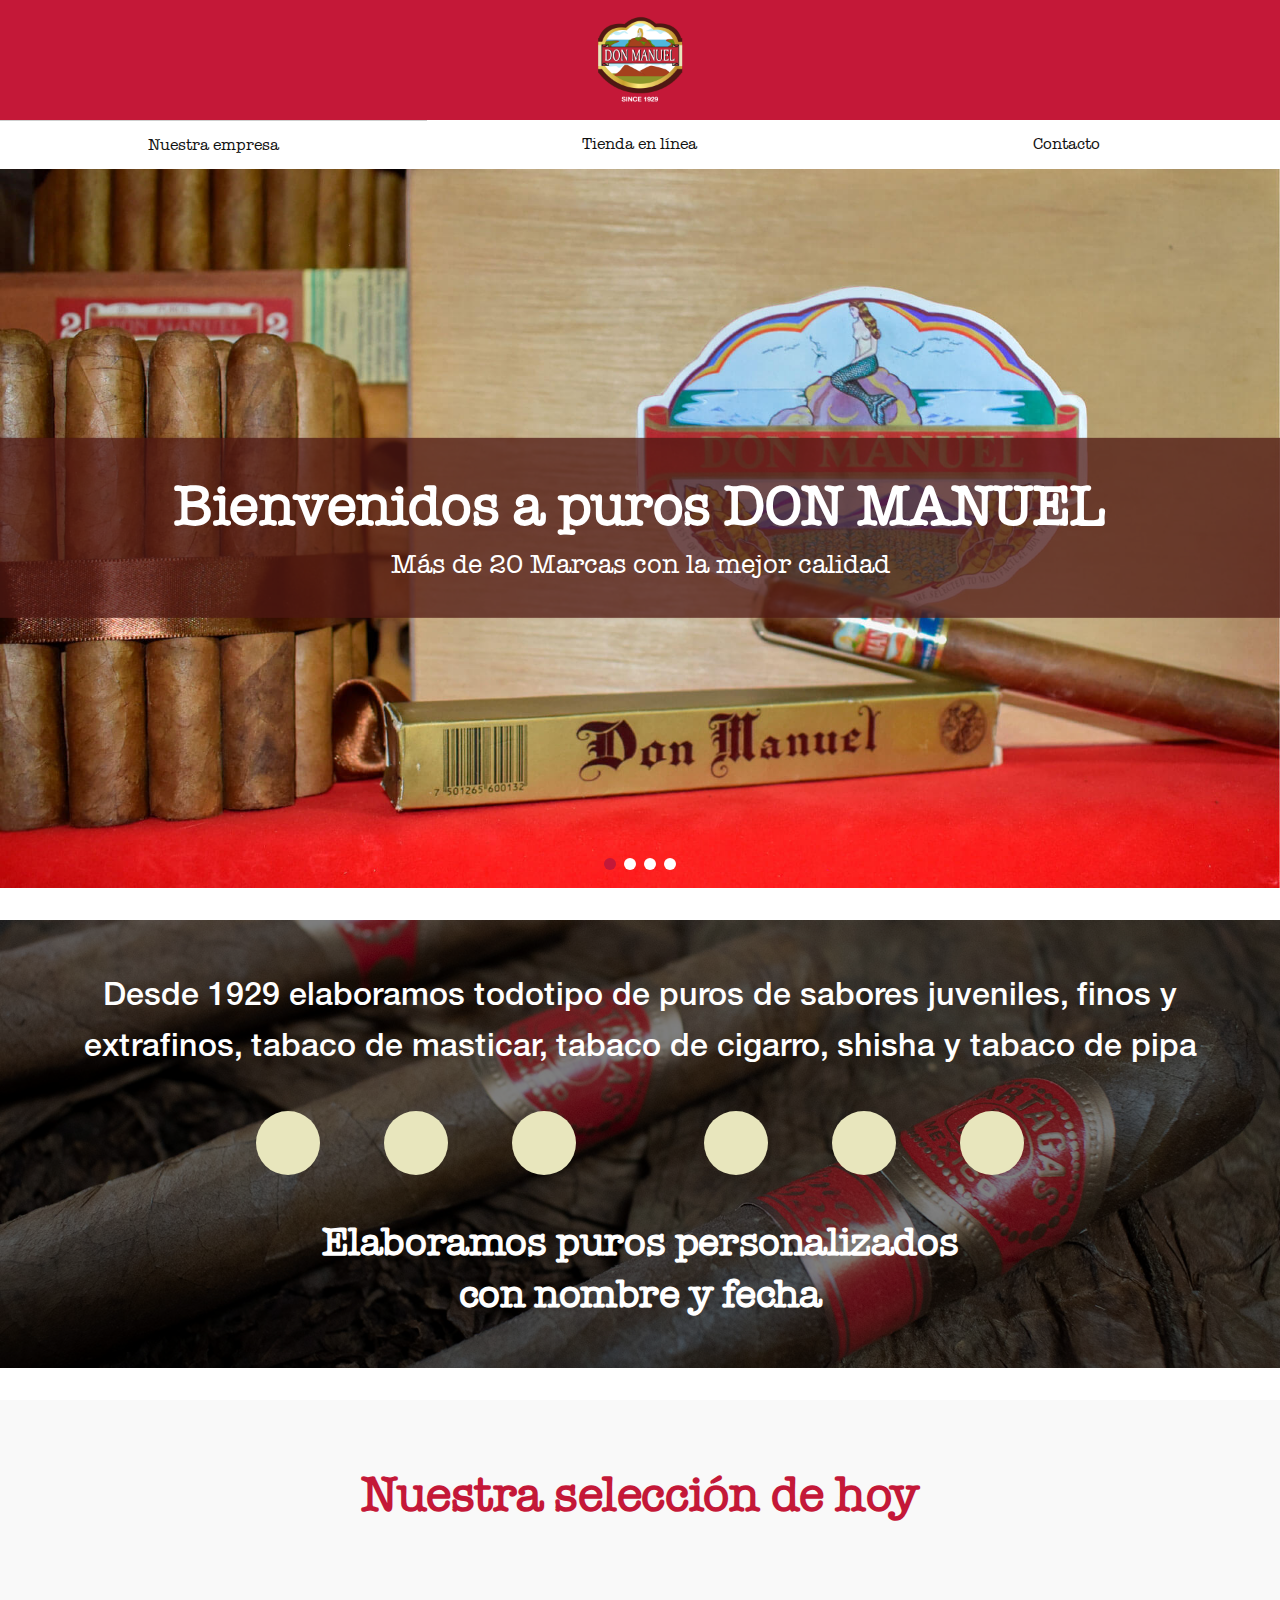
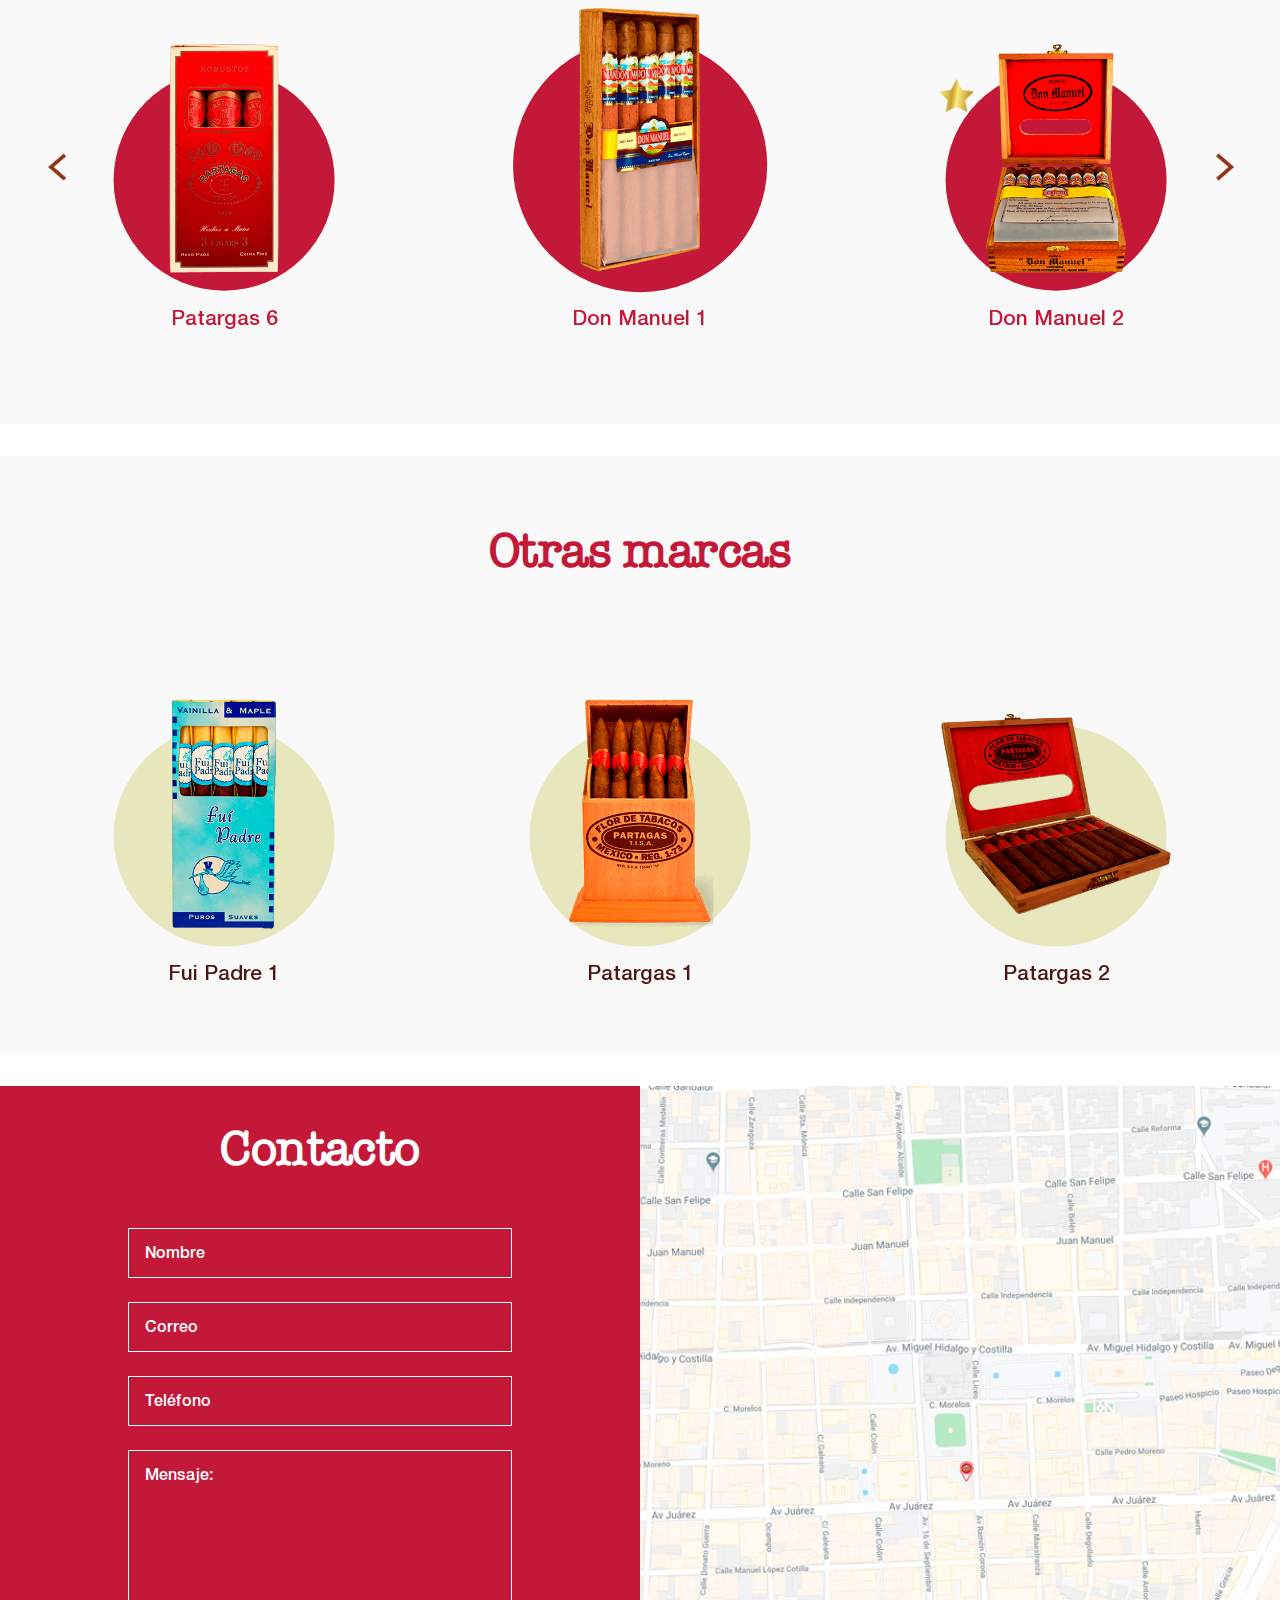
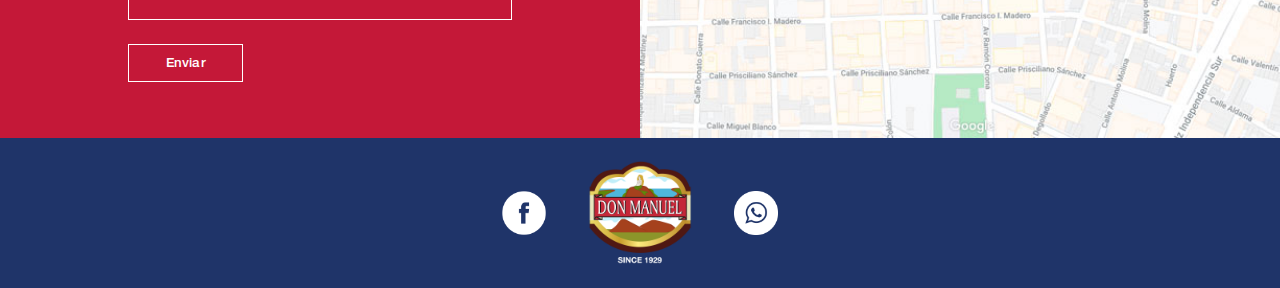
<file: index.html>
<!DOCTYPE html><html lang="es"><head><title>Inicio - Puros Don Manuel</title><meta charset="utf-8"><meta name="viewport" content="initial-scale=1.0, width=device-width"><meta name="twitter:card" content="summary_large_image"><meta name="twitter:site" content="@donmanuel"><meta property="og:title" content="Inicio"><meta property="og:description" content="EL viejo saber de hace nueve décadas para ser disfrutado por los nuevos conocedores fumadores."><meta property="og:image" content="https://i.ibb.co/f4Ky6Gr/WEB-03.jpg"><link rel="stylesheet" href="assets/fonts/stylesheet.css?t=1600736643097"><link rel="stylesheet" type="text/css" href="assets/css/owl/owl.carousel.css?t=1600736643097"><link rel="stylesheet" href="css/styles.css?t=1600736643097"><link rel="shortcut icon" href="img/favicon.png"><script src="assets/js/jquery.js?t=1600736643097"></script><script src="assets/js/owl.carousel.min.js?t=1600736643097"></script></head><body class="pageInicio"><header class="main-header" id="mainHeader"><div class="logo-container"><a href="./"><img src="img/logo.png" alt="Logotipo Puros Don Manuel"></a></div><nav class="main-nav" itemscope itemtype="http://schema.org/SiteNavigationElement" role="navigation" id="main-nav"><div class="toggle-menu menu" id="toggle"><svg xmlns="http://www.w3.org/2000/svg" viewBox="0 0 512 320"><title></title><g id="toggle-menu" class="toggle-menu" data-name="toggle-menu"><g id="Capa_1-2" data-name="Capa 1"><path d="M501.33,0H10.67a10.67,10.67,0,1,0,0,21.33H501.33a10.67,10.67,0,1,0,0-21.33Z"/><path d="M501.33,149.33H10.67a10.67,10.67,0,1,0,0,21.34H501.33a10.67,10.67,0,1,0,0-21.34Z"/><path d="M501.33,298.67H10.67a10.67,10.67,0,1,0,0,21.33H501.33a10.67,10.67,0,1,0,0-21.33Z"/></g></g></svg></div><ul class="main-menu" id="main-menu"><li class="main-menu__item" itemprop="url"><a class="main-menu__link" href="empresa.html" itemprop="name">Nuestra empresa</a></li><li class="main-menu__item" itemprop="url"><a class="main-menu__link" href="tienda.html" itemprop="name">Tienda en línea</a></li><li class="main-menu__item" itemprop="url"><a class="main-menu__link" href="contacto.html" itemprop="name">Contacto</a></li></ul></nav></header><main><section class="section slider" id="slider"><div class="slider-title overflow-hidde"><h1>Bienvenidos a puros DON MANUEL</h1><P>Más de 20 Marcas con la mejor calidad</P></div><div class="slider__container"><img class="active" src="img/slider/WEB-01.jpg" alt="slider 1" data-index="0"><img src="img/slider/WEB-02.jpg" alt="slider 2" data-index="1"><img src="img/slider/WEB-03.jpg" alt="slider 3" data-index="2"><img src="img/slider/WEB-04.jpg" alt="slider 4" data-index="3"></div></section><section class="section banner"><p class="banner__text">Desde 1929 elaboramos todotipo de puros de sabores juveniles, finos y extrafinos, tabaco de masticar, tabaco de cigarro, shisha y tabaco de pipa</p><div class="banner__circle-container"><div class="banner__circle"></div><div class="banner__circle"></div></div><h2 class="banner__title">Elaboramos puros personalizados </br> con nombre y fecha</h2></section><section class="section p-t"><div class="seleccion"><h2 class="section__title">Nuestra selección de hoy</h2><div class="carrucel-container"><img class="btn-prev" src="img/Siguiente.2.png"><img class="btn-next" src="img/Siguiente.png"><div class="owl-carousel uno"><div class="item-c"><div class="img-c-con"><img src="img/productos/producto1.png" alt="Don Manuel 1"></div><p class="text-c">Don Manuel 1</p></div><div class="item-c star"><div class="img-c-con"><img src="img/productos/producto2.png" alt="Don Manuel 2"></div><p class="text-c">Don Manuel 2</p></div><div class="item-c"><div class="img-c-con"><img src="img/productos/producto3.png" alt="Don Manuel 3"></div><p class="text-c">Don Manuel 3</p></div><div class="item-c"><div class="img-c-con"><img src="img/productos/producto4.png" alt="Don Manuel 4"></div><p class="text-c">Don Manuel 4</p></div><div class="item-c"><div class="img-c-con"><img src="img/productos/producto5.png" alt="Don Manuel 5"></div><p class="text-c">Don Manuel 5</p></div><div class="item-c star"><div class="img-c-con"><img src="img/productos/producto6.png" alt="Don Manuel 6"></div><p class="text-c">Don Manuel 6</p></div><div class="item-c"><div class="img-c-con"><img src="img/productos/producto7.png" alt="Don Manuel 7"></div><p class="text-c">Don Manuel 7</p></div><div class="item-c star"><div class="img-c-con"><img src="img/productos/producto8.png" alt="Fui Padre 1"></div><p class="text-c">Fui Padre 1</p></div><div class="item-c"><div class="img-c-con"><img src="img/productos/producto9.png" alt="Fui Padre 2"></div><p class="text-c">Fui Padre 2</p></div><div class="item-c star"><div class="img-c-con"><img src="img/productos/producto10.png" alt="Fui Padre 3"></div><p class="text-c">Fui Padre 3</p></div><div class="item-c"><div class="img-c-con"><img src="img/productos/producto11.png" alt="Patargas 1"></div><p class="text-c">Patargas 1</p></div><div class="item-c"><div class="img-c-con"><img src="img/productos/producto12.png" alt="Patargas 2"></div><p class="text-c">Patargas 2</p></div><div class="item-c star"><div class="img-c-con"><img src="img/productos/producto13.png" alt="Patargas 3"></div><p class="text-c">Patargas 3</p></div><div class="item-c"><div class="img-c-con"><img src="img/productos/producto14.png" alt="Patargas 4"></div><p class="text-c">Patargas 4</p></div><div class="item-c"><div class="img-c-con"><img src="img/productos/producto15.png" alt="Patargas 5"></div><p class="text-c">Patargas 5</p></div><div class="item-c"><div class="img-c-con"><img src="img/productos/producto16.png" alt="Patargas 6"></div><p class="text-c">Patargas 6</p></div></div></div></div></section><section class="section p-t"><div class="seleccion"><h2 class="section__title">Otras marcas</h2><div class="carrucel-container"><img class="btn-prev1" src="img/Siguiente.2.png"><img class="btn-next1" src="img/Siguiente.png"><div class="owl-carousel dos"><div class="item-c"><div class="img-c-con"><img src="img/productos/producto8.png" alt="Fui Padre 1"></div><p class="text-c">Fui Padre 1</p></div><div class="item-c"><div class="img-c-con"><img src="img/productos/producto11.png" alt="Patargas 1"></div><p class="text-c">Patargas 1</p></div><div class="item-c"><div class="img-c-con"><img src="img/productos/producto12.png" alt="Patargas 2"></div><p class="text-c">Patargas 2</p></div></div></div></div></section><section class="section contact"><div class="contact__form"><h2 class="section__title">Contacto</h2><form action="#" method="POST" autocomplete="off"><div class="input-group"><input name="name" id="name" placeholder="Nombre" required pattern="^[A-Za-zÑñÁáÉéÍíÓóÚúÜü\s]+$"></div><div class="input-group"><input name="email" type="email" id="email" placeholder="Correo" required pattern="^[a-z0-9]+(\.[_a-z0-9]+)*@[a-z0-9-]+(\.[a-z0-9-]+)*(\.[a-z]{2,15})"></div><div class="input-group"><input type="text" name="phone" id="phone" placeholder="Teléfono" required pattern="^[0-9]{10}"></div><div class="input-group textarea"><textarea name="message" placeholder="Mensaje:" required data-pattern="^.{1,255}$"></textarea></div><footer class="contact__footer"><button class="btn btn-send" type="submit">Enviar</button><div class="msg" id="msh_form"><img src="img/tail-spin.svg" alt="spin"></div></footer></form></div><div class="contact__map"><img src="img/mapa.jpg" alt="Mapa Puros Don Manuel"></div></section></main><footer class="main-footer" id="main-footer"><a href="#" target="_blank"><img src="img/Facebook.png" alt="logo Facebook"></a><img src="img/logo.png" alt="logo Puros Don Manuel"><a href="#" target="_blank"><img src="img/WhatsApp.png" alt="logo Whats App"></a></footer><div class="loading" id="loading"><img src="img/loading-page1.svg" alt="Loading Page"></div><script src="js/scripts-min.js?t=1600736643097"></script></body></html>
</file>
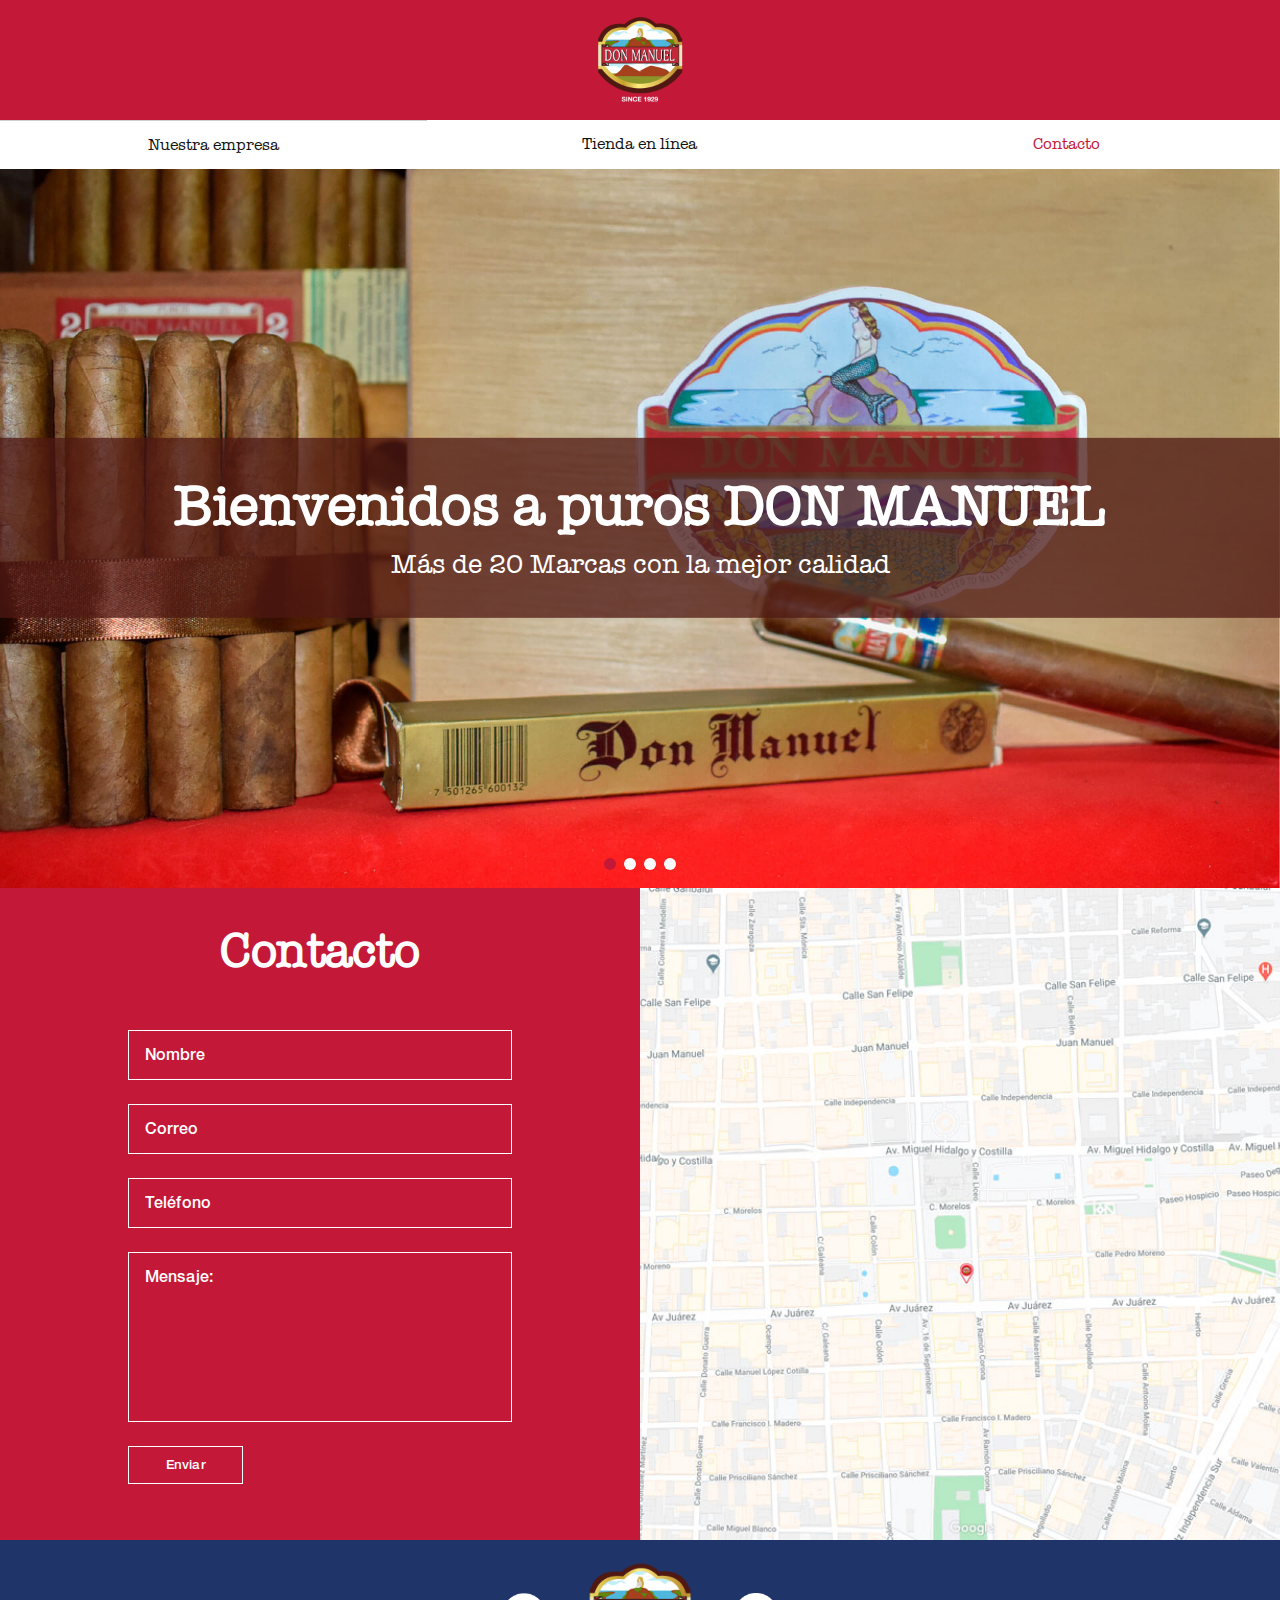
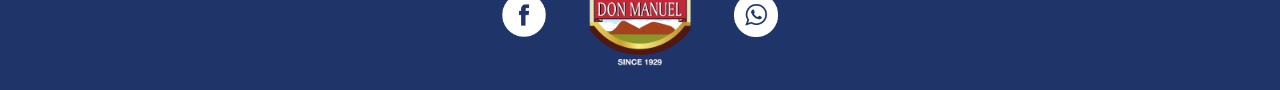
<file: contacto.html>
<!DOCTYPE html><html lang="es"><head><title>Contacto - Puros Don Manuel</title><meta charset="utf-8"><meta name="viewport" content="initial-scale=1.0, width=device-width"><meta name="twitter:card" content="summary_large_image"><meta name="twitter:site" content="@donmanuel"><meta property="og:title" content="Contacto"><meta property="og:description" content="EL viejo saber de hace nueve décadas para ser disfrutado por los nuevos conocedores fumadores."><meta property="og:image" content="https://i.ibb.co/f4Ky6Gr/WEB-03.jpg"><link rel="stylesheet" href="assets/fonts/stylesheet.css?t=1600736643113"><link rel="stylesheet" type="text/css" href="assets/css/owl/owl.carousel.css?t=1600736643113"><link rel="stylesheet" href="css/styles.css?t=1600736643113"><link rel="shortcut icon" href="img/favicon.png"><script src="assets/js/jquery.js?t=1600736643113"></script><script src="assets/js/owl.carousel.min.js?t=1600736643113"></script></head><body class="pageContacto"><header class="main-header" id="mainHeader"><div class="logo-container"><a href="./"><img src="img/logo.png" alt="Logotipo Puros Don Manuel"></a></div><nav class="main-nav" itemscope itemtype="http://schema.org/SiteNavigationElement" role="navigation" id="main-nav"><div class="toggle-menu menu" id="toggle"><svg xmlns="http://www.w3.org/2000/svg" viewBox="0 0 512 320"><title></title><g id="toggle-menu" class="toggle-menu" data-name="toggle-menu"><g id="Capa_1-2" data-name="Capa 1"><path d="M501.33,0H10.67a10.67,10.67,0,1,0,0,21.33H501.33a10.67,10.67,0,1,0,0-21.33Z"/><path d="M501.33,149.33H10.67a10.67,10.67,0,1,0,0,21.34H501.33a10.67,10.67,0,1,0,0-21.34Z"/><path d="M501.33,298.67H10.67a10.67,10.67,0,1,0,0,21.33H501.33a10.67,10.67,0,1,0,0-21.33Z"/></g></g></svg></div><ul class="main-menu" id="main-menu"><li class="main-menu__item" itemprop="url"><a class="main-menu__link" href="empresa.html" itemprop="name">Nuestra empresa</a></li><li class="main-menu__item" itemprop="url"><a class="main-menu__link" href="tienda.html" itemprop="name">Tienda en línea</a></li><li class="main-menu__item selected" itemprop="url"><a class="main-menu__link selected" href="contacto.html" itemprop="name">Contacto</a></li></ul></nav></header><main><section class="section slider" id="slider"><div class="slider-title overflow-hidde"><h1>Bienvenidos a puros DON MANUEL</h1><P>Más de 20 Marcas con la mejor calidad</P></div><div class="slider__container"><img class="active" src="img/slider/WEB-01.jpg" alt="slider 1" data-index="0"><img src="img/slider/WEB-02.jpg" alt="slider 2" data-index="1"><img src="img/slider/WEB-03.jpg" alt="slider 3" data-index="2"><img src="img/slider/WEB-04.jpg" alt="slider 4" data-index="3"></div></section><section class="section contact"><div class="contact__form"><h2 class="section__title">Contacto</h2><form action="#" method="POST" autocomplete="off"><div class="input-group"><input name="name" id="name" placeholder="Nombre" required pattern="^[A-Za-zÑñÁáÉéÍíÓóÚúÜü\s]+$"></div><div class="input-group"><input name="email" type="email" id="email" placeholder="Correo" required pattern="^[a-z0-9]+(\.[_a-z0-9]+)*@[a-z0-9-]+(\.[a-z0-9-]+)*(\.[a-z]{2,15})"></div><div class="input-group"><input type="text" name="phone" id="phone" placeholder="Teléfono" required pattern="^[0-9]{10}"></div><div class="input-group textarea"><textarea name="message" placeholder="Mensaje:" required data-pattern="^.{1,255}$"></textarea></div><footer class="contact__footer"><button class="btn btn-send" type="submit">Enviar</button><div class="msg" id="msh_form"><img src="img/tail-spin.svg" alt="spin"></div></footer></form></div><div class="contact__map"><img src="img/mapa.jpg" alt="Mapa Puros Don Manuel"></div></section></main><footer class="main-footer" id="main-footer"><a href="#" target="_blank"><img src="img/Facebook.png" alt="logo Facebook"></a><img src="img/logo.png" alt="logo Puros Don Manuel"><a href="#" target="_blank"><img src="img/WhatsApp.png" alt="logo Whats App"></a></footer><div class="loading" id="loading"><img src="img/loading-page1.svg" alt="Loading Page"></div><script src="js/scripts-min.js?t=1600736643113"></script></body></html>
</file>
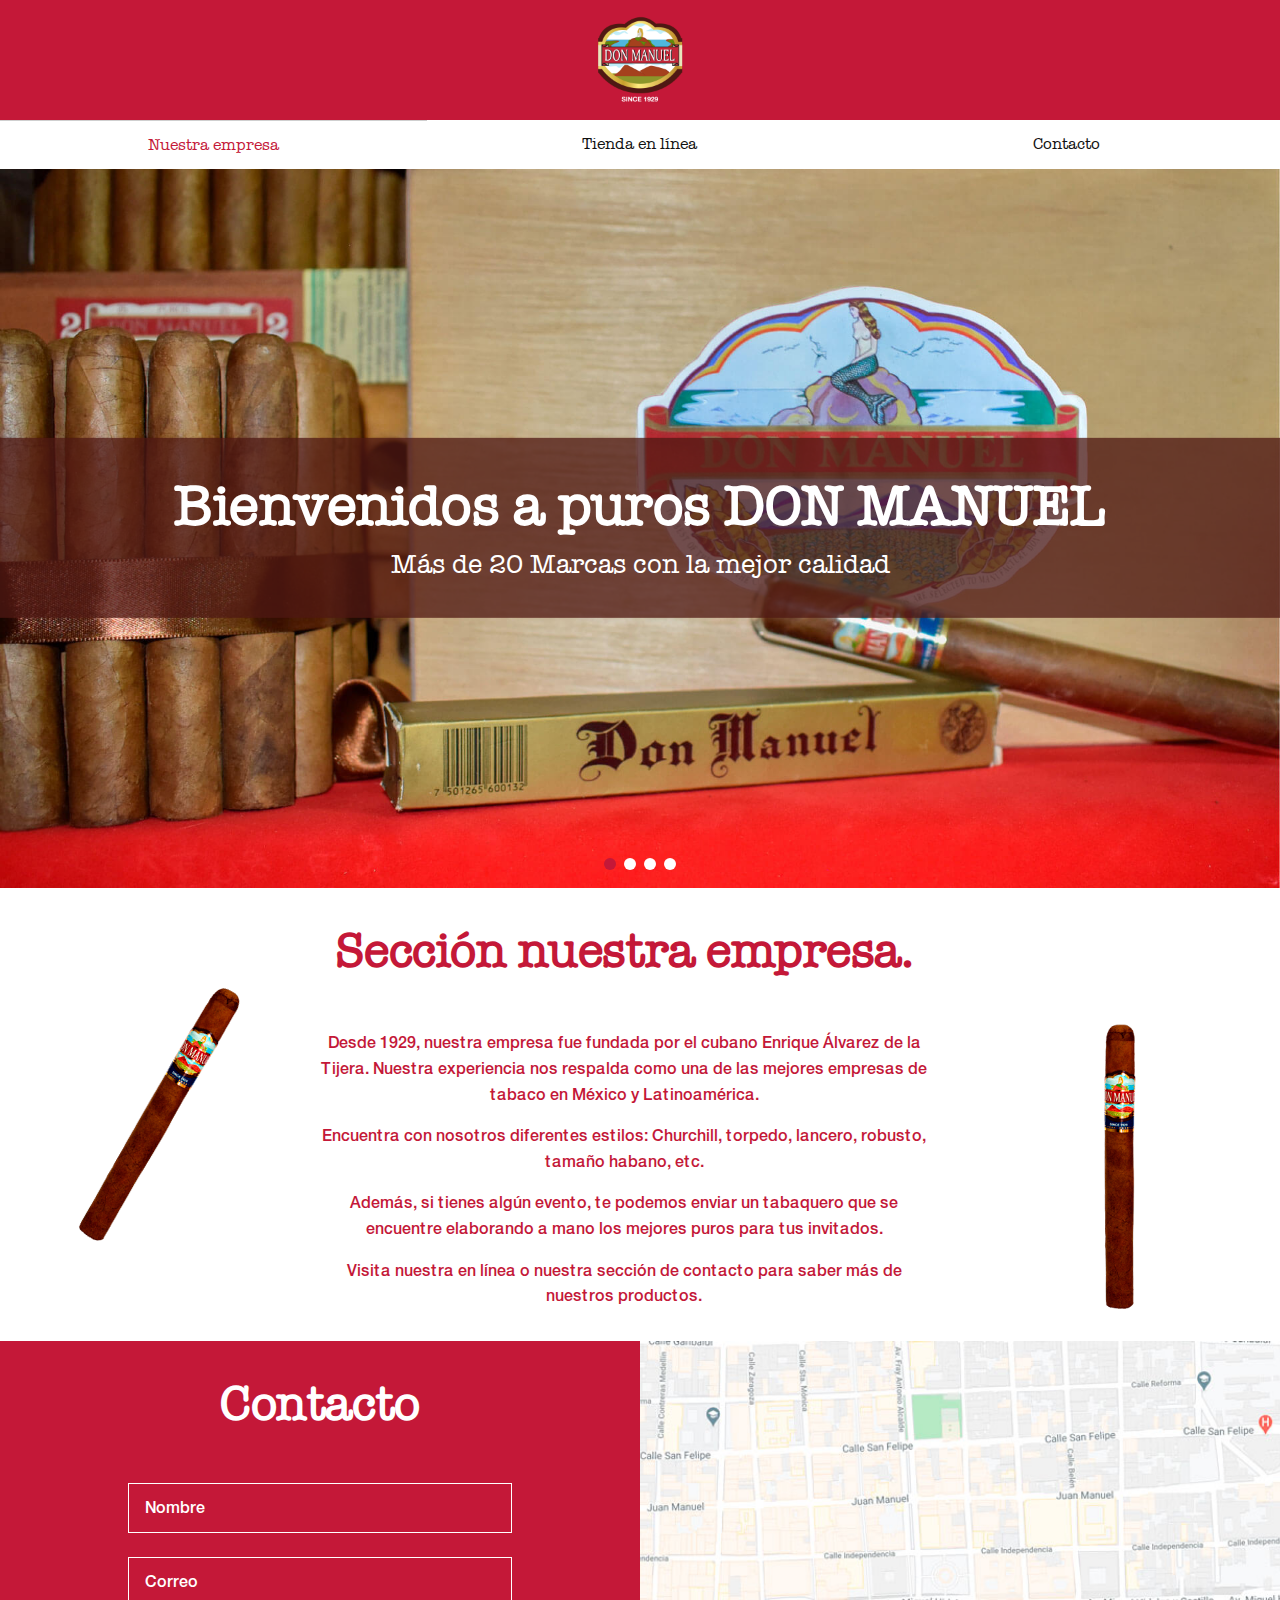
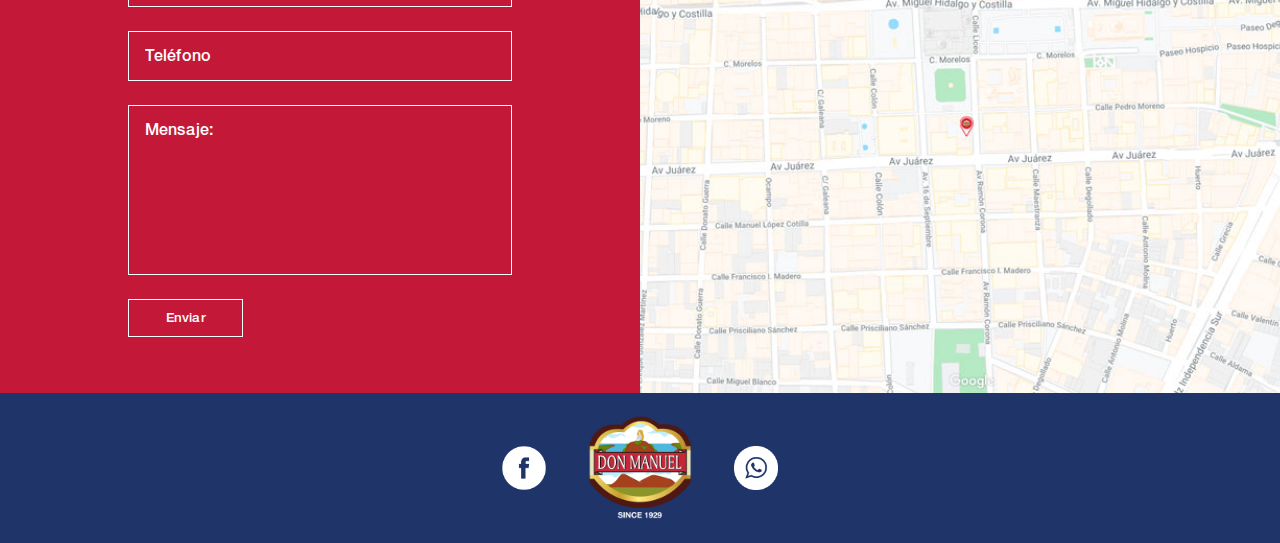
<file: empresa.html>
<!DOCTYPE html><html lang="es"><head><title>Nuestra empresa - Puros Don Manuel</title><meta charset="utf-8"><meta name="viewport" content="initial-scale=1.0, width=device-width"><meta name="twitter:card" content="summary_large_image"><meta name="twitter:site" content="@donmanuel"><meta property="og:title" content="Nuestra empresa"><meta property="og:description" content="EL viejo saber de hace nueve décadas para ser disfrutado por los nuevos conocedores fumadores."><meta property="og:image" content="https://i.ibb.co/f4Ky6Gr/WEB-03.jpg"><link rel="stylesheet" href="assets/fonts/stylesheet.css?t=1600736643045"><link rel="stylesheet" type="text/css" href="assets/css/owl/owl.carousel.css?t=1600736643045"><link rel="stylesheet" href="css/styles.css?t=1600736643045"><link rel="shortcut icon" href="img/favicon.png"><script src="assets/js/jquery.js?t=1600736643045"></script><script src="assets/js/owl.carousel.min.js?t=1600736643045"></script></head><body class="pageEmpresa"><header class="main-header" id="mainHeader"><div class="logo-container"><a href="./"><img src="img/logo.png" alt="Logotipo Puros Don Manuel"></a></div><nav class="main-nav" itemscope itemtype="http://schema.org/SiteNavigationElement" role="navigation" id="main-nav"><div class="toggle-menu menu" id="toggle"><svg xmlns="http://www.w3.org/2000/svg" viewBox="0 0 512 320"><title></title><g id="toggle-menu" class="toggle-menu" data-name="toggle-menu"><g id="Capa_1-2" data-name="Capa 1"><path d="M501.33,0H10.67a10.67,10.67,0,1,0,0,21.33H501.33a10.67,10.67,0,1,0,0-21.33Z"/><path d="M501.33,149.33H10.67a10.67,10.67,0,1,0,0,21.34H501.33a10.67,10.67,0,1,0,0-21.34Z"/><path d="M501.33,298.67H10.67a10.67,10.67,0,1,0,0,21.33H501.33a10.67,10.67,0,1,0,0-21.33Z"/></g></g></svg></div><ul class="main-menu" id="main-menu"><li class="main-menu__item selected" itemprop="url"><a class="main-menu__link selected" href="empresa.html" itemprop="name">Nuestra empresa</a></li><li class="main-menu__item" itemprop="url"><a class="main-menu__link" href="tienda.html" itemprop="name">Tienda en línea</a></li><li class="main-menu__item" itemprop="url"><a class="main-menu__link" href="contacto.html" itemprop="name">Contacto</a></li></ul></nav></header><main><section class="section slider" id="slider"><div class="slider-title overflow-hidde"><h1>Bienvenidos a puros DON MANUEL</h1><P>Más de 20 Marcas con la mejor calidad</P></div><div class="slider__container"><img class="active" src="img/slider/WEB-01.jpg" alt="slider 1" data-index="0"><img src="img/slider/WEB-02.jpg" alt="slider 2" data-index="1"><img src="img/slider/WEB-03.jpg" alt="slider 3" data-index="2"><img src="img/slider/WEB-04.jpg" alt="slider 4" data-index="3"></div></section><section class="section empresa mb-0"><img class="empresa__img" src="img/productos/producto5.png" alt="Puro"><div class="empresa__text"><h2 class="section__title">Sección nuestra empresa.</h2><div class="section-empresa-text"><p>Desde 1929, nuestra empresa fue fundada por el cubano Enrique Álvarez de la Tijera. Nuestra experiencia nos respalda como una de las mejores empresas de tabaco en México y Latinoamérica.</p><p>Encuentra con nosotros diferentes estilos: Churchill, torpedo, lancero, robusto, tamaño habano, etc.</p><p>Además, si tienes algún evento, te podemos enviar un tabaquero que se encuentre elaborando a mano los mejores puros para tus invitados.</p><p>Visita nuestra en línea o nuestra sección de contacto para saber más de nuestros productos.</p></div></div><img class="empresa__img empresa__img--right" src="img/productos/producto5.png" alt="Puro"></section><!--include ../section/banner--><!--include ../section/productos--><!--include ../section/otras-marcas--><section class="section contact"><div class="contact__form"><h2 class="section__title">Contacto</h2><form action="#" method="POST" autocomplete="off"><div class="input-group"><input name="name" id="name" placeholder="Nombre" required pattern="^[A-Za-zÑñÁáÉéÍíÓóÚúÜü\s]+$"></div><div class="input-group"><input name="email" type="email" id="email" placeholder="Correo" required pattern="^[a-z0-9]+(\.[_a-z0-9]+)*@[a-z0-9-]+(\.[a-z0-9-]+)*(\.[a-z]{2,15})"></div><div class="input-group"><input type="text" name="phone" id="phone" placeholder="Teléfono" required pattern="^[0-9]{10}"></div><div class="input-group textarea"><textarea name="message" placeholder="Mensaje:" required data-pattern="^.{1,255}$"></textarea></div><footer class="contact__footer"><button class="btn btn-send" type="submit">Enviar</button><div class="msg" id="msh_form"><img src="img/tail-spin.svg" alt="spin"></div></footer></form></div><div class="contact__map"><img src="img/mapa.jpg" alt="Mapa Puros Don Manuel"></div></section></main><footer class="main-footer" id="main-footer"><a href="#" target="_blank"><img src="img/Facebook.png" alt="logo Facebook"></a><img src="img/logo.png" alt="logo Puros Don Manuel"><a href="#" target="_blank"><img src="img/WhatsApp.png" alt="logo Whats App"></a></footer><div class="loading" id="loading"><img src="img/loading-page1.svg" alt="Loading Page"></div><script src="js/scripts-min.js?t=1600736643045"></script></body></html>
</file>
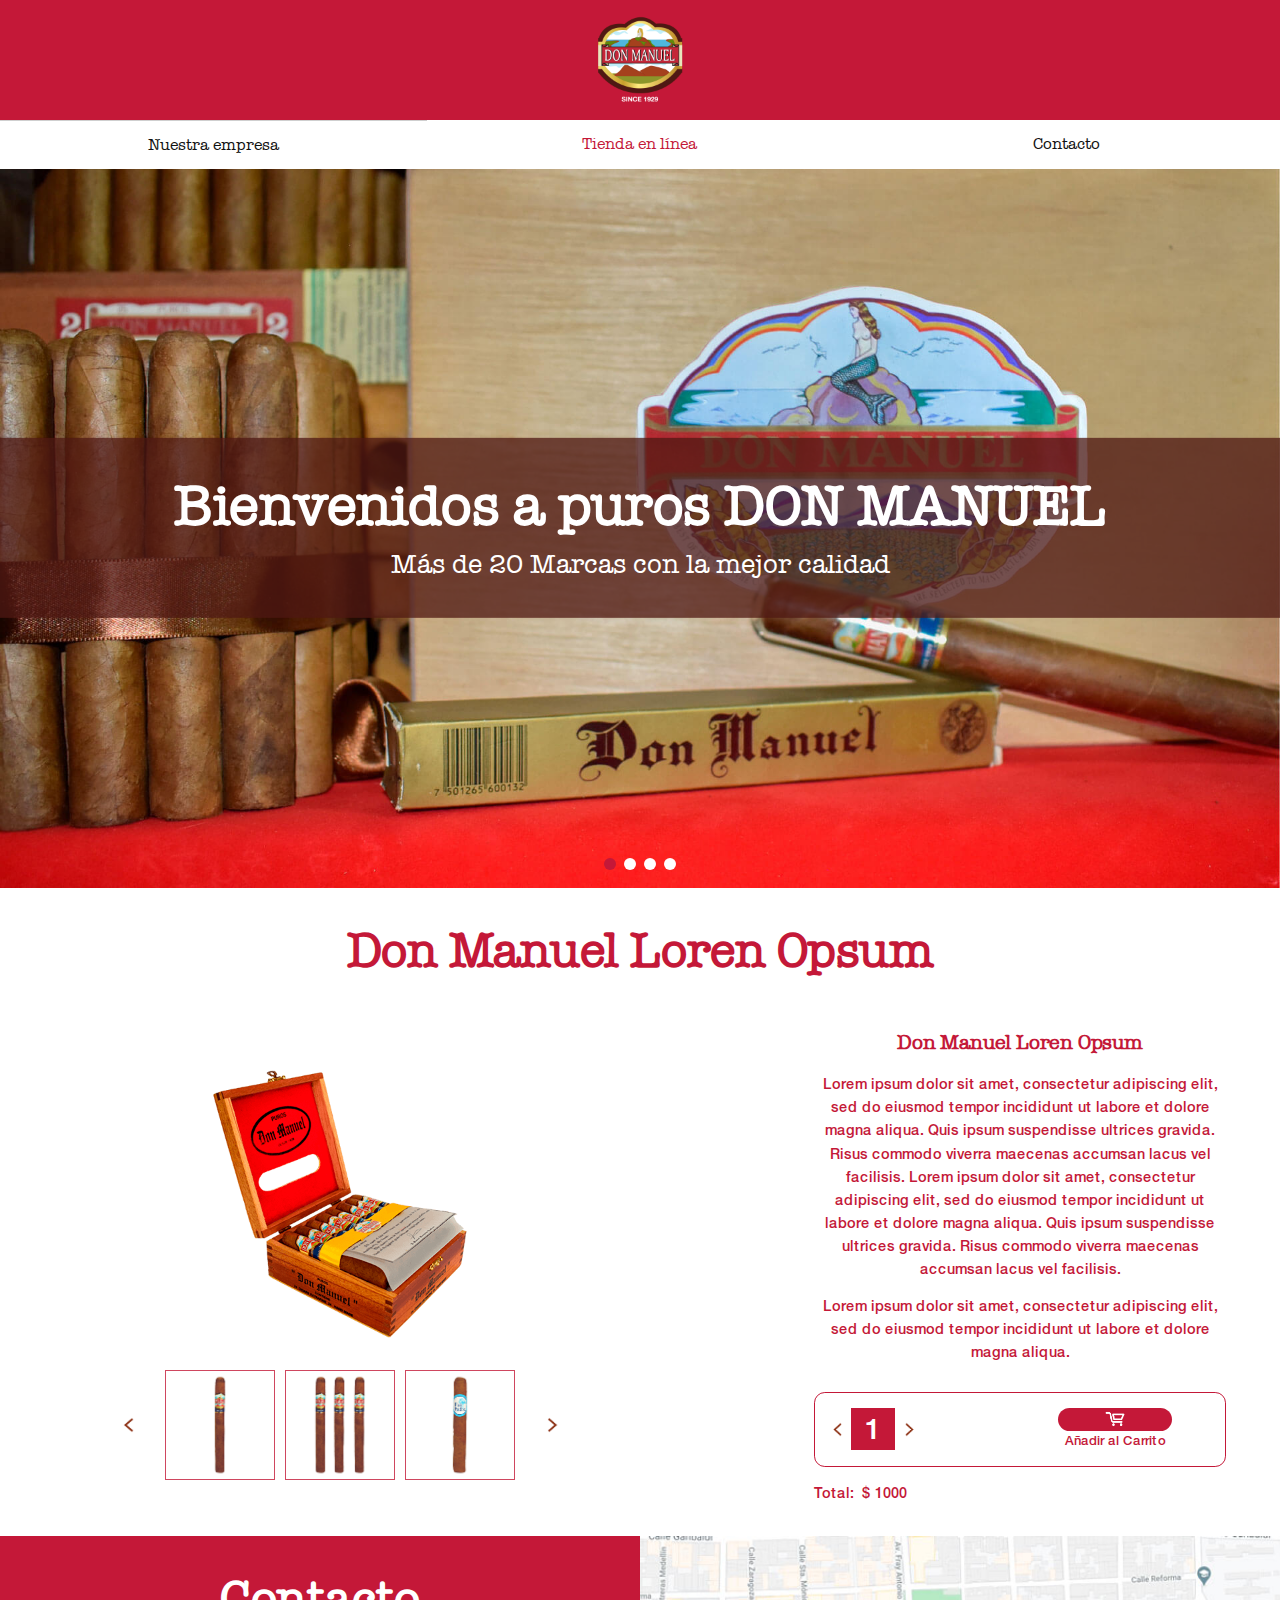
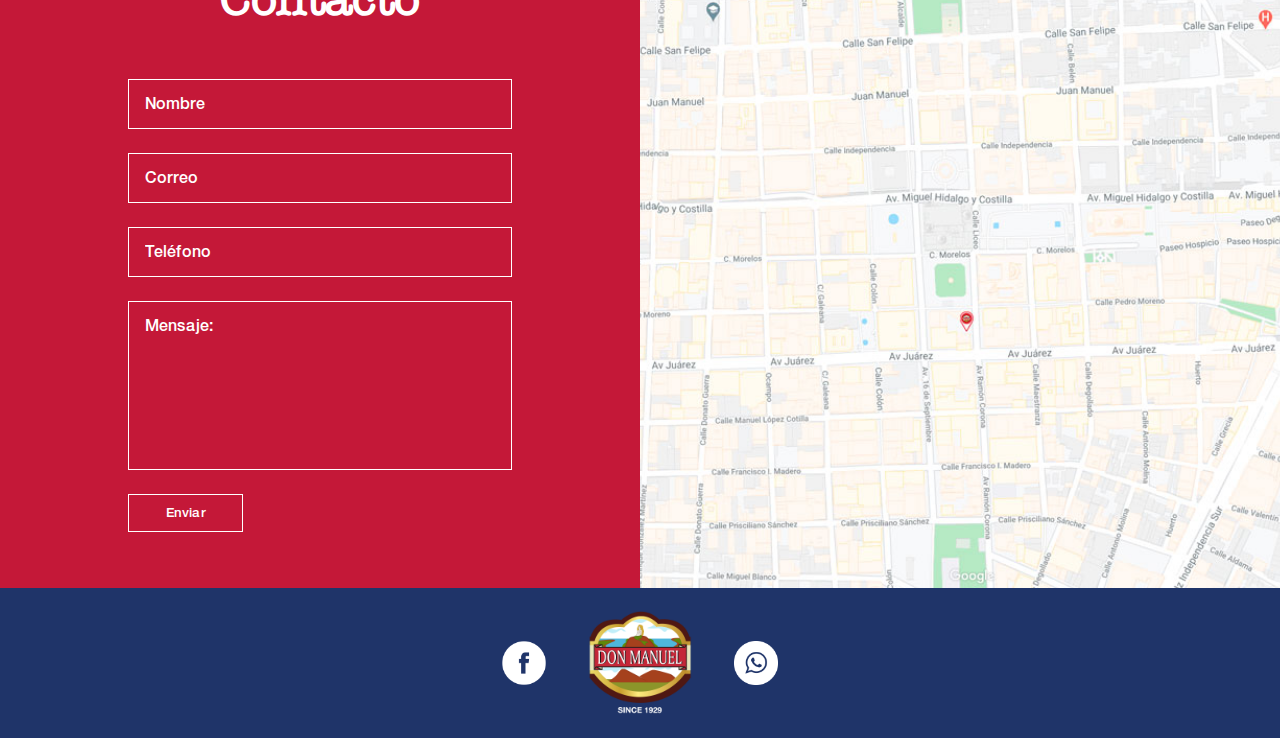
<file: producto.html>
<!DOCTYPE html><html lang="es"><head><title>Tienda en línea - Puros Don Manuel</title><meta charset="utf-8"><meta name="viewport" content="initial-scale=1.0, width=device-width"><meta name="twitter:card" content="summary_large_image"><meta name="twitter:site" content="@donmanuel"><meta property="og:title" content="Tienda en línea"><meta property="og:description" content="EL viejo saber de hace nueve décadas para ser disfrutado por los nuevos conocedores fumadores."><meta property="og:image" content="https://i.ibb.co/f4Ky6Gr/WEB-03.jpg"><link rel="stylesheet" href="assets/fonts/stylesheet.css?t=1600736643156"><link rel="stylesheet" type="text/css" href="assets/css/owl/owl.carousel.css?t=1600736643156"><link rel="stylesheet" href="css/styles.css?t=1600736643156"><link rel="shortcut icon" href="img/favicon.png"><script src="assets/js/jquery.js?t=1600736643156"></script><script src="assets/js/owl.carousel.min.js?t=1600736643156"></script></head><body class="pageTienda"><header class="main-header" id="mainHeader"><div class="logo-container"><a href="./"><img src="img/logo.png" alt="Logotipo Puros Don Manuel"></a></div><nav class="main-nav" itemscope itemtype="http://schema.org/SiteNavigationElement" role="navigation" id="main-nav"><div class="toggle-menu menu" id="toggle"><svg xmlns="http://www.w3.org/2000/svg" viewBox="0 0 512 320"><title></title><g id="toggle-menu" class="toggle-menu" data-name="toggle-menu"><g id="Capa_1-2" data-name="Capa 1"><path d="M501.33,0H10.67a10.67,10.67,0,1,0,0,21.33H501.33a10.67,10.67,0,1,0,0-21.33Z"/><path d="M501.33,149.33H10.67a10.67,10.67,0,1,0,0,21.34H501.33a10.67,10.67,0,1,0,0-21.34Z"/><path d="M501.33,298.67H10.67a10.67,10.67,0,1,0,0,21.33H501.33a10.67,10.67,0,1,0,0-21.33Z"/></g></g></svg></div><ul class="main-menu" id="main-menu"><li class="main-menu__item" itemprop="url"><a class="main-menu__link" href="empresa.html" itemprop="name">Nuestra empresa</a></li><li class="main-menu__item selected" itemprop="url"><a class="main-menu__link selected" href="tienda.html" itemprop="name">Tienda en línea</a></li><li class="main-menu__item" itemprop="url"><a class="main-menu__link" href="contacto.html" itemprop="name">Contacto</a></li></ul></nav></header><main><section class="section slider" id="slider"><div class="slider-title overflow-hidde"><h1>Bienvenidos a puros DON MANUEL</h1><P>Más de 20 Marcas con la mejor calidad</P></div><div class="slider__container"><img class="active" src="img/slider/WEB-01.jpg" alt="slider 1" data-index="0"><img src="img/slider/WEB-02.jpg" alt="slider 2" data-index="1"><img src="img/slider/WEB-03.jpg" alt="slider 3" data-index="2"><img src="img/slider/WEB-04.jpg" alt="slider 4" data-index="3"></div></section><section class="section producto"><h2 class="section__title">Don Manuel Loren Opsum</h2><div class="producto__container"><div class="producto__images"><img class="producto__img" src="img/productos/producto7.png" alt="producto Img"><div class="producto__gallery"><img class="arrow-left" src="img/Siguiente.2.png"><img class="arrow-right" src="img/Siguiente.png"><div class="owl-carousel store-slider gallery"><img class="img-slider" src="img/productos/producto5.png"><img class="img-slider" src="img/productos/producto6.png"><img class="img-slider" src="img/productos/producto9.png"><img class="img-slider" src="img/productos/producto10.png"></div></div></div><div class="producto__text"><h3>Don Manuel Loren Opsum</h3><p>Lorem ipsum dolor sit amet, consectetur adipiscing elit, sed do eiusmod tempor incididunt ut labore et dolore magna aliqua. Quis ipsum suspendisse ultrices gravida. Risus commodo viverra maecenas accumsan lacus vel facilisis. Lorem ipsum dolor sit amet, consectetur adipiscing elit, sed do eiusmod tempor incididunt ut labore et dolore magna aliqua. Quis ipsum suspendisse ultrices gravida. Risus commodo viverra maecenas accumsan lacus vel facilisis.</p><p>Lorem ipsum dolor sit amet, consectetur adipiscing elit, sed do eiusmod tempor incididunt ut labore et dolore magna aliqua.</p><div class="count-container"><div class="count"><img class="btn-cout-down" src="img/Siguiente.2.png"><form class="count-form" id="count"><input name="count" value="1" readonly></form><img class="btn-cout-up" src="img/Siguiente.png"></div><a class="car-container" href="#"><div class="car-img-c"><img src="img/Carrito.png" alt="carrito"></div><span>Añadir al Carrito</span></a></div><div class="total">Total:<span id="total">1000</span></div></div></div></section><section class="section contact"><div class="contact__form"><h2 class="section__title">Contacto</h2><form action="#" method="POST" autocomplete="off"><div class="input-group"><input name="name" id="name" placeholder="Nombre" required pattern="^[A-Za-zÑñÁáÉéÍíÓóÚúÜü\s]+$"></div><div class="input-group"><input name="email" type="email" id="email" placeholder="Correo" required pattern="^[a-z0-9]+(\.[_a-z0-9]+)*@[a-z0-9-]+(\.[a-z0-9-]+)*(\.[a-z]{2,15})"></div><div class="input-group"><input type="text" name="phone" id="phone" placeholder="Teléfono" required pattern="^[0-9]{10}"></div><div class="input-group textarea"><textarea name="message" placeholder="Mensaje:" required data-pattern="^.{1,255}$"></textarea></div><footer class="contact__footer"><button class="btn btn-send" type="submit">Enviar</button><div class="msg" id="msh_form"><img src="img/tail-spin.svg" alt="spin"></div></footer></form></div><div class="contact__map"><img src="img/mapa.jpg" alt="Mapa Puros Don Manuel"></div></section></main><footer class="main-footer" id="main-footer"><a href="#" target="_blank"><img src="img/Facebook.png" alt="logo Facebook"></a><img src="img/logo.png" alt="logo Puros Don Manuel"><a href="#" target="_blank"><img src="img/WhatsApp.png" alt="logo Whats App"></a></footer><div class="loading" id="loading"><img src="img/loading-page1.svg" alt="Loading Page"></div><script src="js/scripts-min.js?t=1600736643156"></script></body></html>
</file>
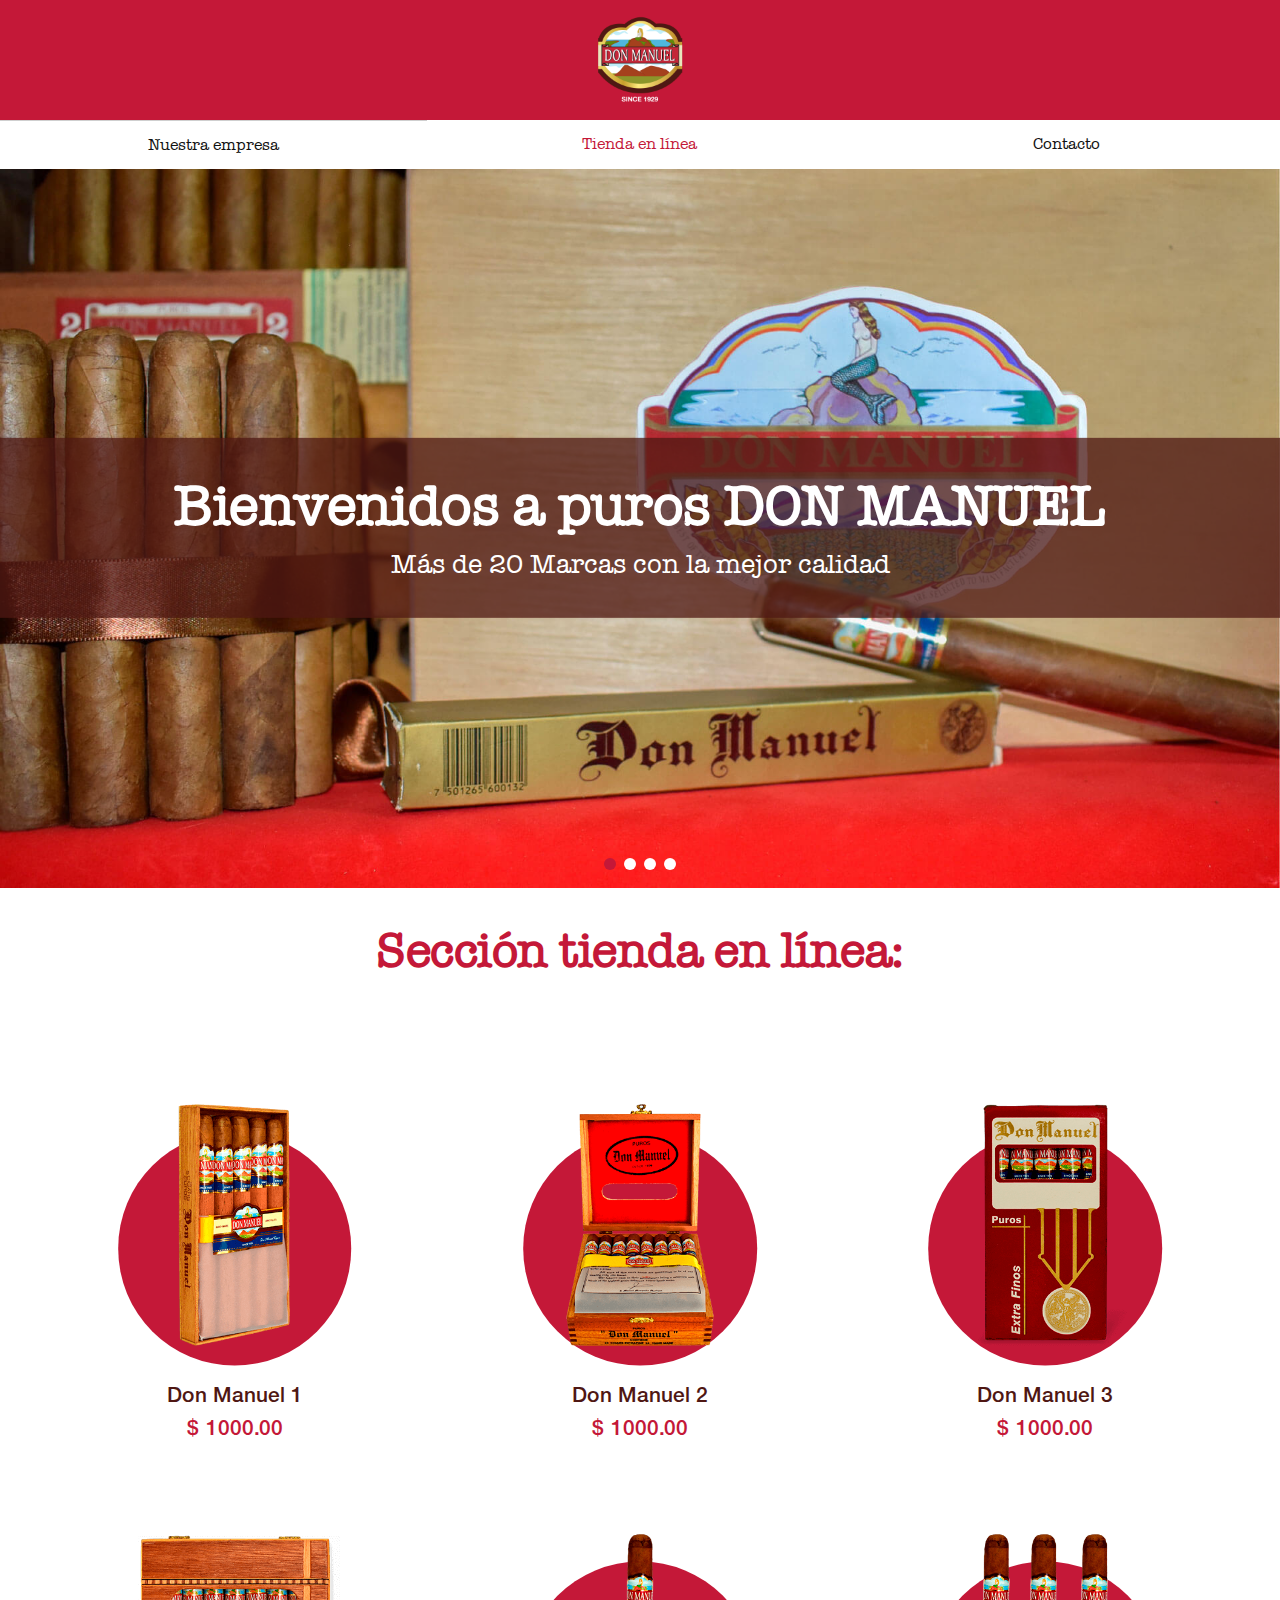
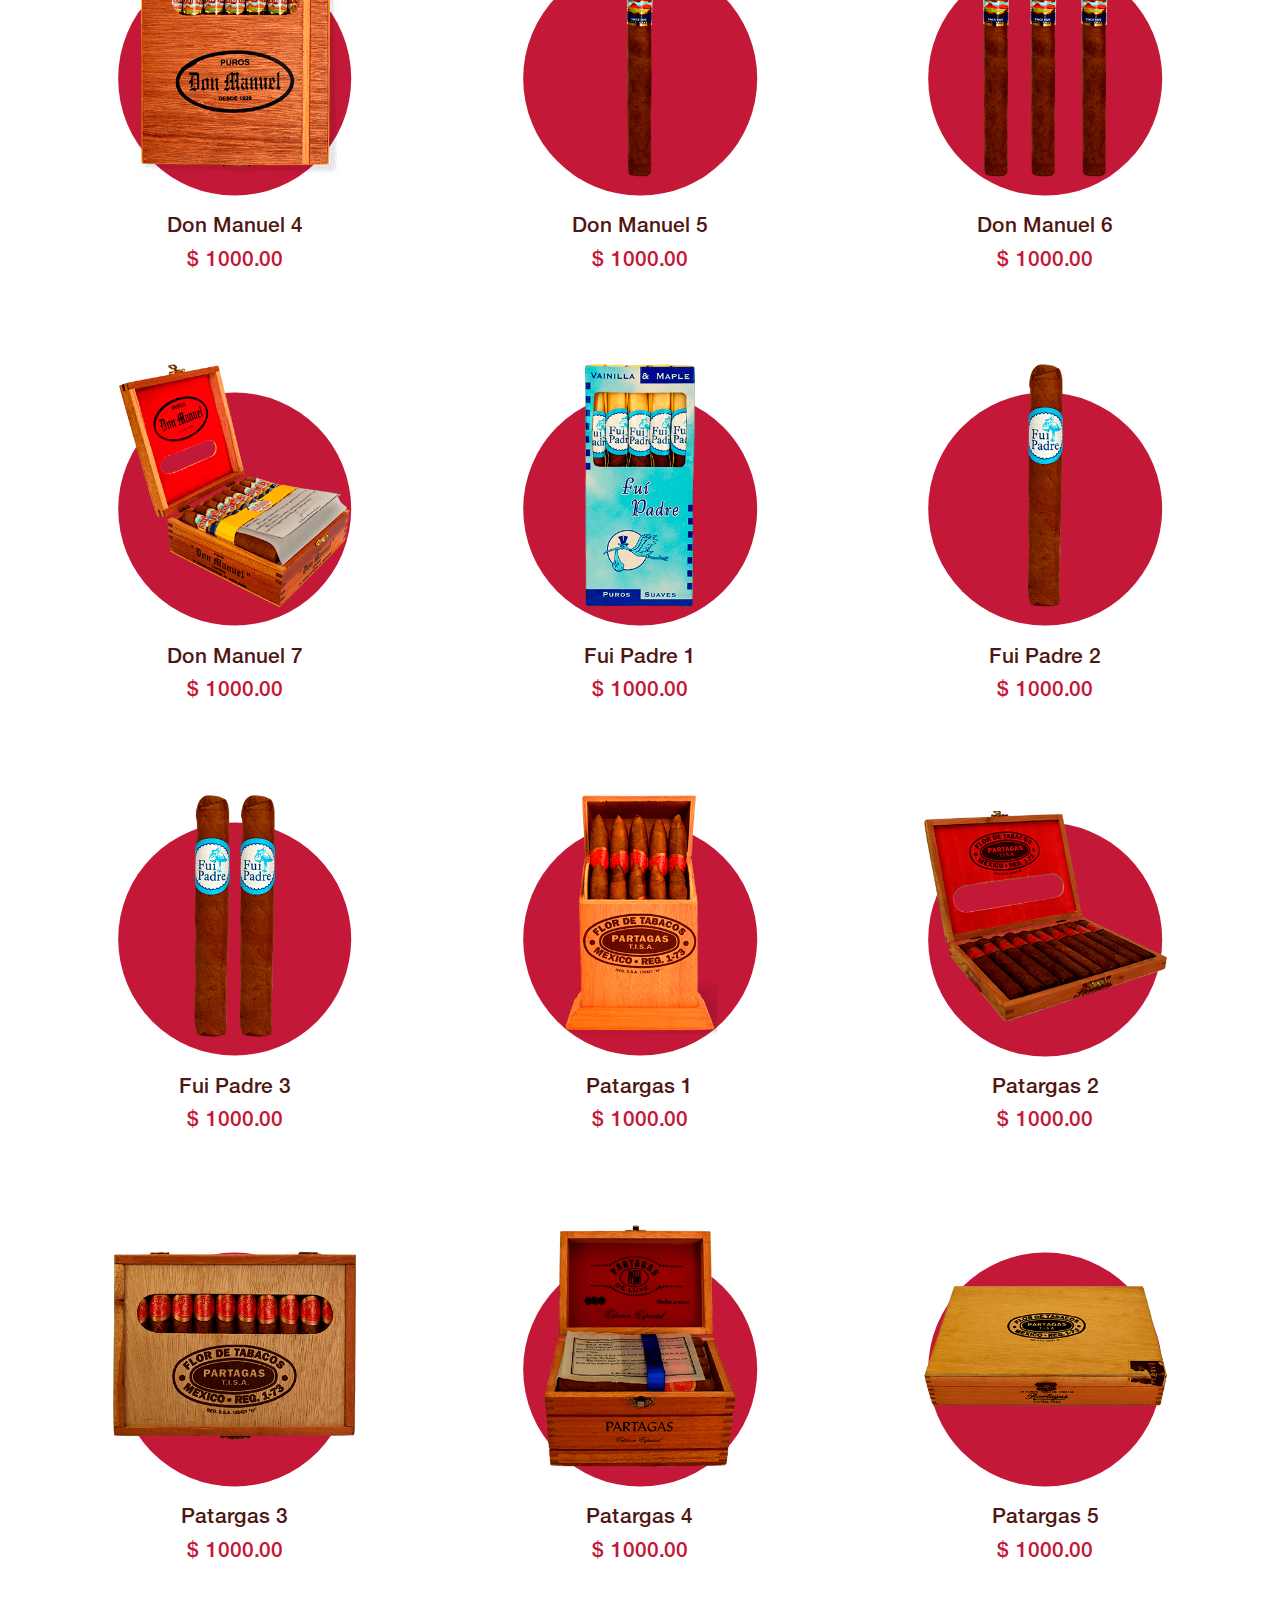
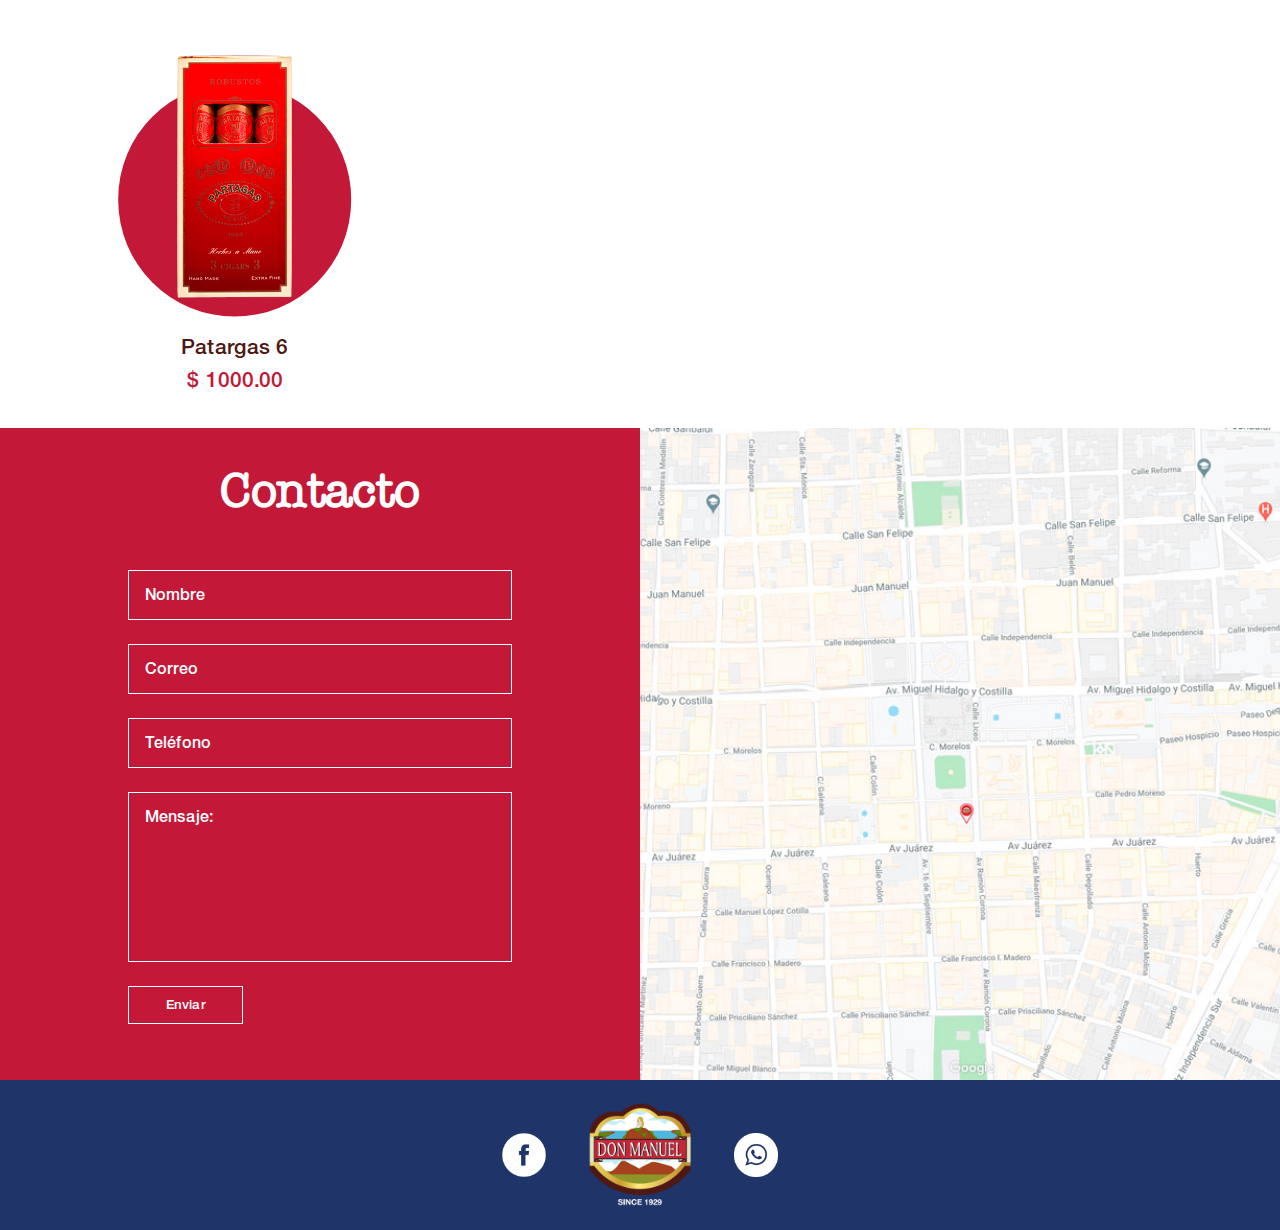
<file: tienda.html>
<!DOCTYPE html><html lang="es"><head><title>Tienda en línea - Puros Don Manuel</title><meta charset="utf-8"><meta name="viewport" content="initial-scale=1.0, width=device-width"><meta name="twitter:card" content="summary_large_image"><meta name="twitter:site" content="@donmanuel"><meta property="og:title" content="Tienda en línea"><meta property="og:description" content="EL viejo saber de hace nueve décadas para ser disfrutado por los nuevos conocedores fumadores."><meta property="og:image" content="https://i.ibb.co/f4Ky6Gr/WEB-03.jpg"><link rel="stylesheet" href="assets/fonts/stylesheet.css?t=1600736643143"><link rel="stylesheet" type="text/css" href="assets/css/owl/owl.carousel.css?t=1600736643143"><link rel="stylesheet" href="css/styles.css?t=1600736643143"><link rel="shortcut icon" href="img/favicon.png"><script src="assets/js/jquery.js?t=1600736643143"></script><script src="assets/js/owl.carousel.min.js?t=1600736643143"></script></head><body class="pageTienda"><header class="main-header" id="mainHeader"><div class="logo-container"><a href="./"><img src="img/logo.png" alt="Logotipo Puros Don Manuel"></a></div><nav class="main-nav" itemscope itemtype="http://schema.org/SiteNavigationElement" role="navigation" id="main-nav"><div class="toggle-menu menu" id="toggle"><svg xmlns="http://www.w3.org/2000/svg" viewBox="0 0 512 320"><title></title><g id="toggle-menu" class="toggle-menu" data-name="toggle-menu"><g id="Capa_1-2" data-name="Capa 1"><path d="M501.33,0H10.67a10.67,10.67,0,1,0,0,21.33H501.33a10.67,10.67,0,1,0,0-21.33Z"/><path d="M501.33,149.33H10.67a10.67,10.67,0,1,0,0,21.34H501.33a10.67,10.67,0,1,0,0-21.34Z"/><path d="M501.33,298.67H10.67a10.67,10.67,0,1,0,0,21.33H501.33a10.67,10.67,0,1,0,0-21.33Z"/></g></g></svg></div><ul class="main-menu" id="main-menu"><li class="main-menu__item" itemprop="url"><a class="main-menu__link" href="empresa.html" itemprop="name">Nuestra empresa</a></li><li class="main-menu__item selected" itemprop="url"><a class="main-menu__link selected" href="tienda.html" itemprop="name">Tienda en línea</a></li><li class="main-menu__item" itemprop="url"><a class="main-menu__link" href="contacto.html" itemprop="name">Contacto</a></li></ul></nav></header><main><section class="section slider" id="slider"><div class="slider-title overflow-hidde"><h1>Bienvenidos a puros DON MANUEL</h1><P>Más de 20 Marcas con la mejor calidad</P></div><div class="slider__container"><img class="active" src="img/slider/WEB-01.jpg" alt="slider 1" data-index="0"><img src="img/slider/WEB-02.jpg" alt="slider 2" data-index="1"><img src="img/slider/WEB-03.jpg" alt="slider 3" data-index="2"><img src="img/slider/WEB-04.jpg" alt="slider 4" data-index="3"></div></section><section class="section store"><div class="seleccion"><h2 class="section__title">Sección tienda en línea:</h2><div class="store__gallery"><a class="product-item" href="producto.html"><div class="img-c-con"><img src="img/productos/producto1.png" alt="Don Manuel 1"></div><p class="text-c">Don Manuel 1</p><p class="price-c">1000</p></a><a class="product-item" href="producto.html"><div class="img-c-con"><img src="img/productos/producto2.png" alt="Don Manuel 2"></div><p class="text-c">Don Manuel 2</p><p class="price-c">1000</p></a><a class="product-item" href="producto.html"><div class="img-c-con"><img src="img/productos/producto3.png" alt="Don Manuel 3"></div><p class="text-c">Don Manuel 3</p><p class="price-c">1000</p></a><a class="product-item" href="producto.html"><div class="img-c-con"><img src="img/productos/producto4.png" alt="Don Manuel 4"></div><p class="text-c">Don Manuel 4</p><p class="price-c">1000</p></a><a class="product-item" href="producto.html"><div class="img-c-con"><img src="img/productos/producto5.png" alt="Don Manuel 5"></div><p class="text-c">Don Manuel 5</p><p class="price-c">1000</p></a><a class="product-item" href="producto.html"><div class="img-c-con"><img src="img/productos/producto6.png" alt="Don Manuel 6"></div><p class="text-c">Don Manuel 6</p><p class="price-c">1000</p></a><a class="product-item" href="producto.html"><div class="img-c-con"><img src="img/productos/producto7.png" alt="Don Manuel 7"></div><p class="text-c">Don Manuel 7</p><p class="price-c">1000</p></a><a class="product-item" href="producto.html"><div class="img-c-con"><img src="img/productos/producto8.png" alt="Fui Padre 1"></div><p class="text-c">Fui Padre 1</p><p class="price-c">1000</p></a><a class="product-item" href="producto.html"><div class="img-c-con"><img src="img/productos/producto9.png" alt="Fui Padre 2"></div><p class="text-c">Fui Padre 2</p><p class="price-c">1000</p></a><a class="product-item" href="producto.html"><div class="img-c-con"><img src="img/productos/producto10.png" alt="Fui Padre 3"></div><p class="text-c">Fui Padre 3</p><p class="price-c">1000</p></a><a class="product-item" href="producto.html"><div class="img-c-con"><img src="img/productos/producto11.png" alt="Patargas 1"></div><p class="text-c">Patargas 1</p><p class="price-c">1000</p></a><a class="product-item" href="producto.html"><div class="img-c-con"><img src="img/productos/producto12.png" alt="Patargas 2"></div><p class="text-c">Patargas 2</p><p class="price-c">1000</p></a><a class="product-item" href="producto.html"><div class="img-c-con"><img src="img/productos/producto13.png" alt="Patargas 3"></div><p class="text-c">Patargas 3</p><p class="price-c">1000</p></a><a class="product-item" href="producto.html"><div class="img-c-con"><img src="img/productos/producto14.png" alt="Patargas 4"></div><p class="text-c">Patargas 4</p><p class="price-c">1000</p></a><a class="product-item" href="producto.html"><div class="img-c-con"><img src="img/productos/producto15.png" alt="Patargas 5"></div><p class="text-c">Patargas 5</p><p class="price-c">1000</p></a><a class="product-item" href="producto.html"><div class="img-c-con"><img src="img/productos/producto16.png" alt="Patargas 6"></div><p class="text-c">Patargas 6</p><p class="price-c">1000</p></a></div></div></section><section class="section contact"><div class="contact__form"><h2 class="section__title">Contacto</h2><form action="#" method="POST" autocomplete="off"><div class="input-group"><input name="name" id="name" placeholder="Nombre" required pattern="^[A-Za-zÑñÁáÉéÍíÓóÚúÜü\s]+$"></div><div class="input-group"><input name="email" type="email" id="email" placeholder="Correo" required pattern="^[a-z0-9]+(\.[_a-z0-9]+)*@[a-z0-9-]+(\.[a-z0-9-]+)*(\.[a-z]{2,15})"></div><div class="input-group"><input type="text" name="phone" id="phone" placeholder="Teléfono" required pattern="^[0-9]{10}"></div><div class="input-group textarea"><textarea name="message" placeholder="Mensaje:" required data-pattern="^.{1,255}$"></textarea></div><footer class="contact__footer"><button class="btn btn-send" type="submit">Enviar</button><div class="msg" id="msh_form"><img src="img/tail-spin.svg" alt="spin"></div></footer></form></div><div class="contact__map"><img src="img/mapa.jpg" alt="Mapa Puros Don Manuel"></div></section></main><footer class="main-footer" id="main-footer"><a href="#" target="_blank"><img src="img/Facebook.png" alt="logo Facebook"></a><img src="img/logo.png" alt="logo Puros Don Manuel"><a href="#" target="_blank"><img src="img/WhatsApp.png" alt="logo Whats App"></a></footer><div class="loading" id="loading"><img src="img/loading-page1.svg" alt="Loading Page"></div><script src="js/scripts-min.js?t=1600736643143"></script></body></html>
</file>
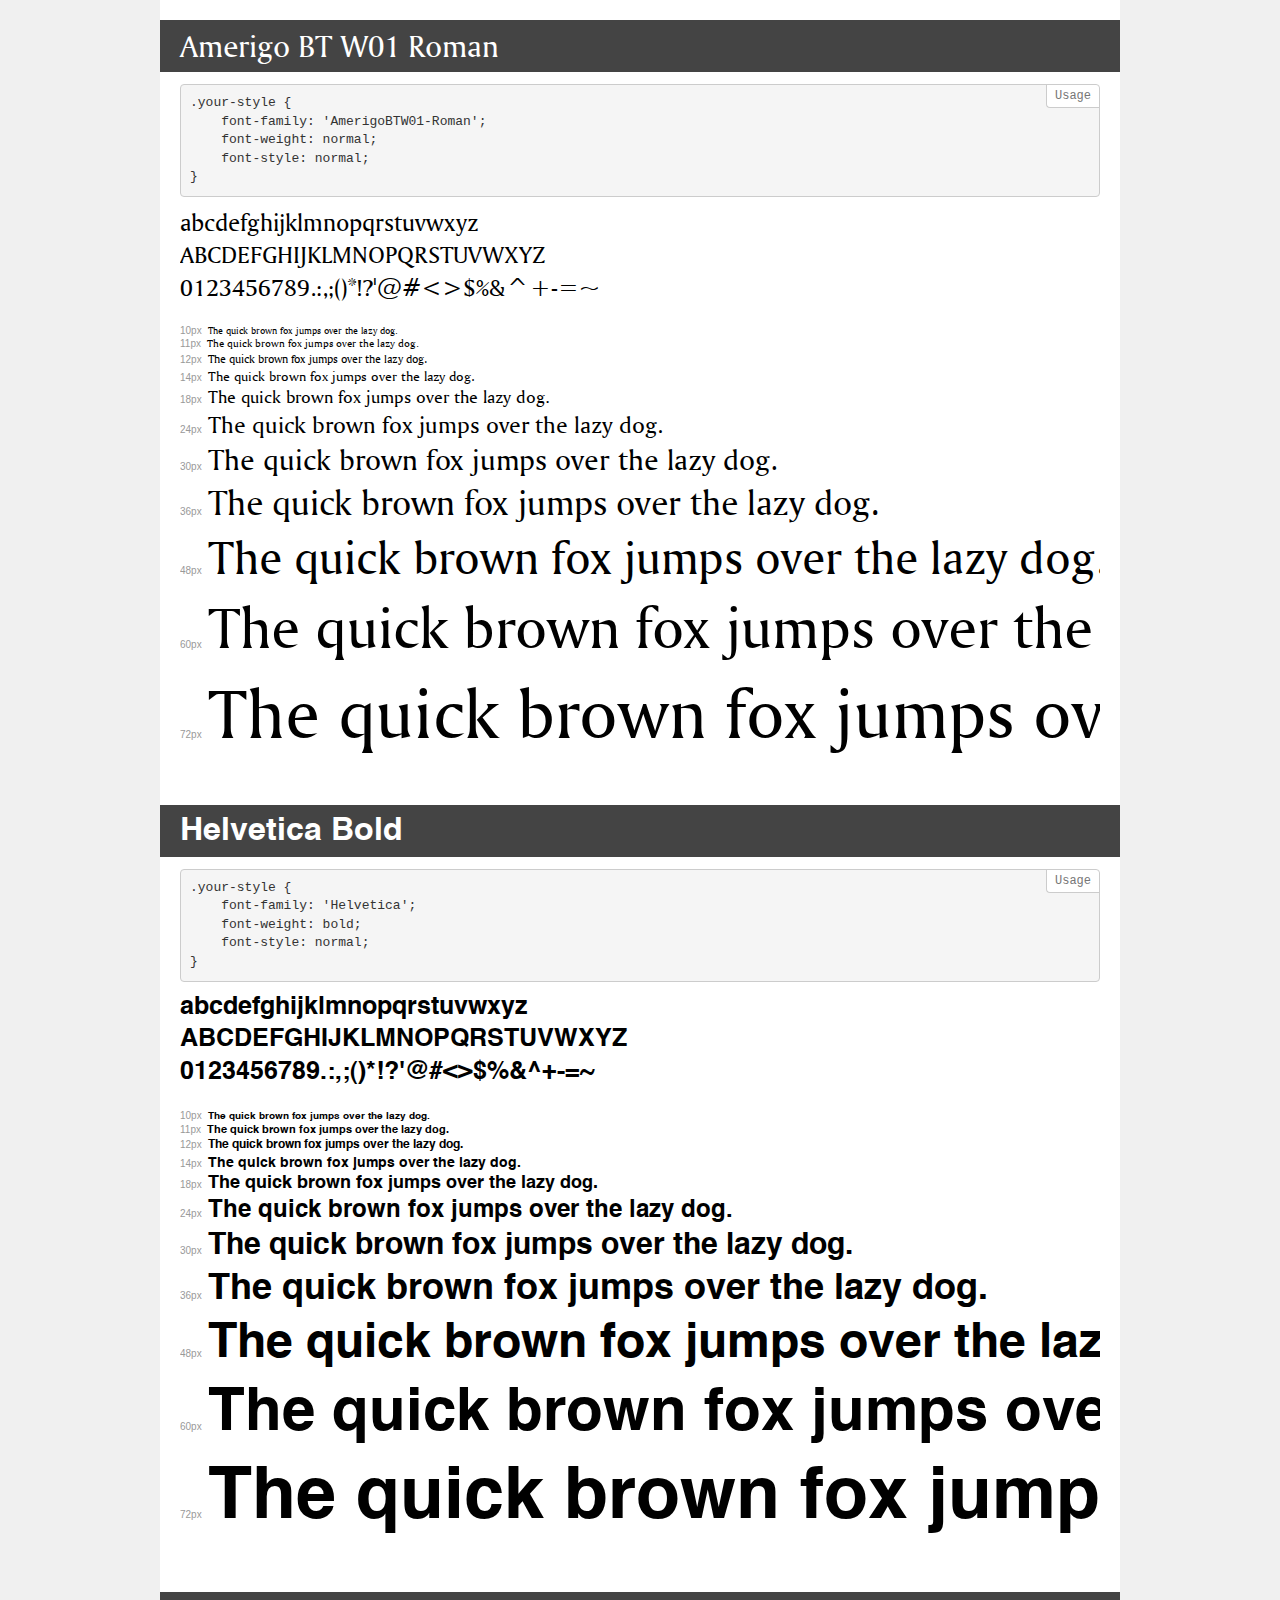
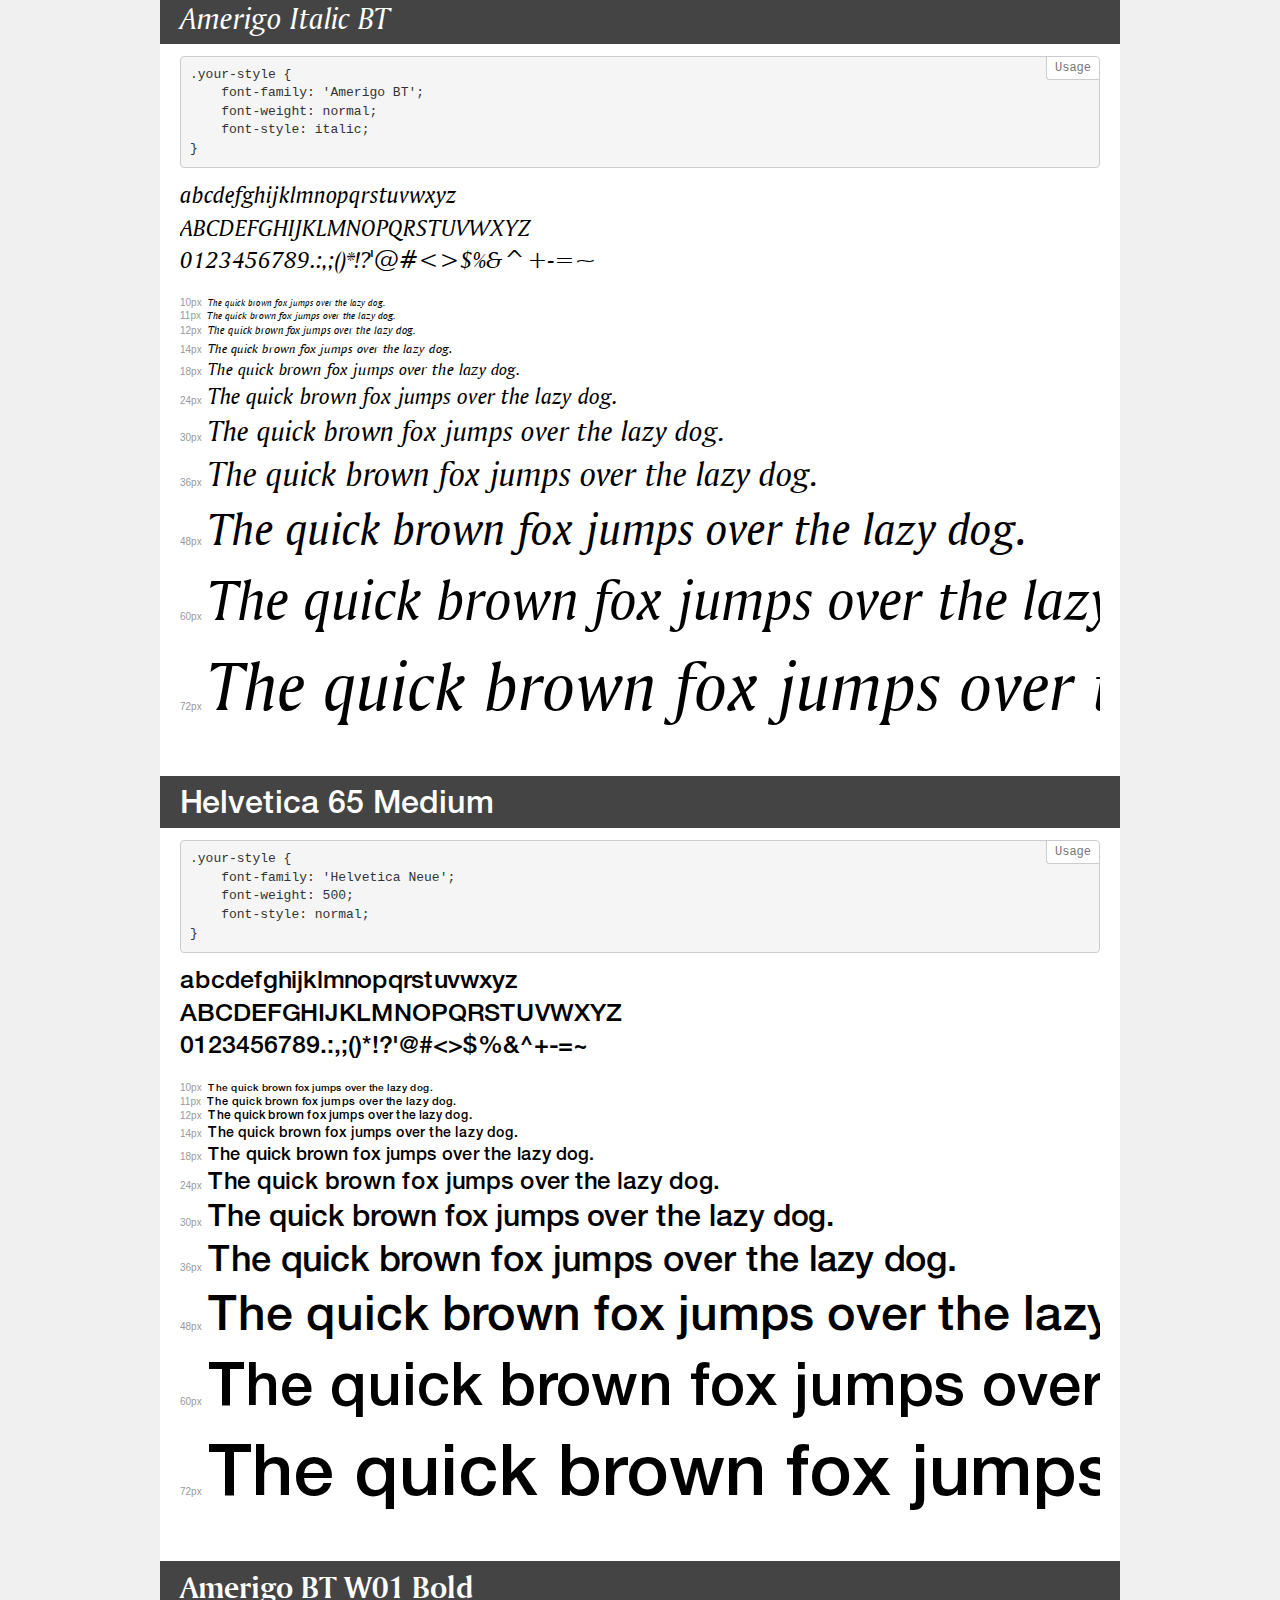
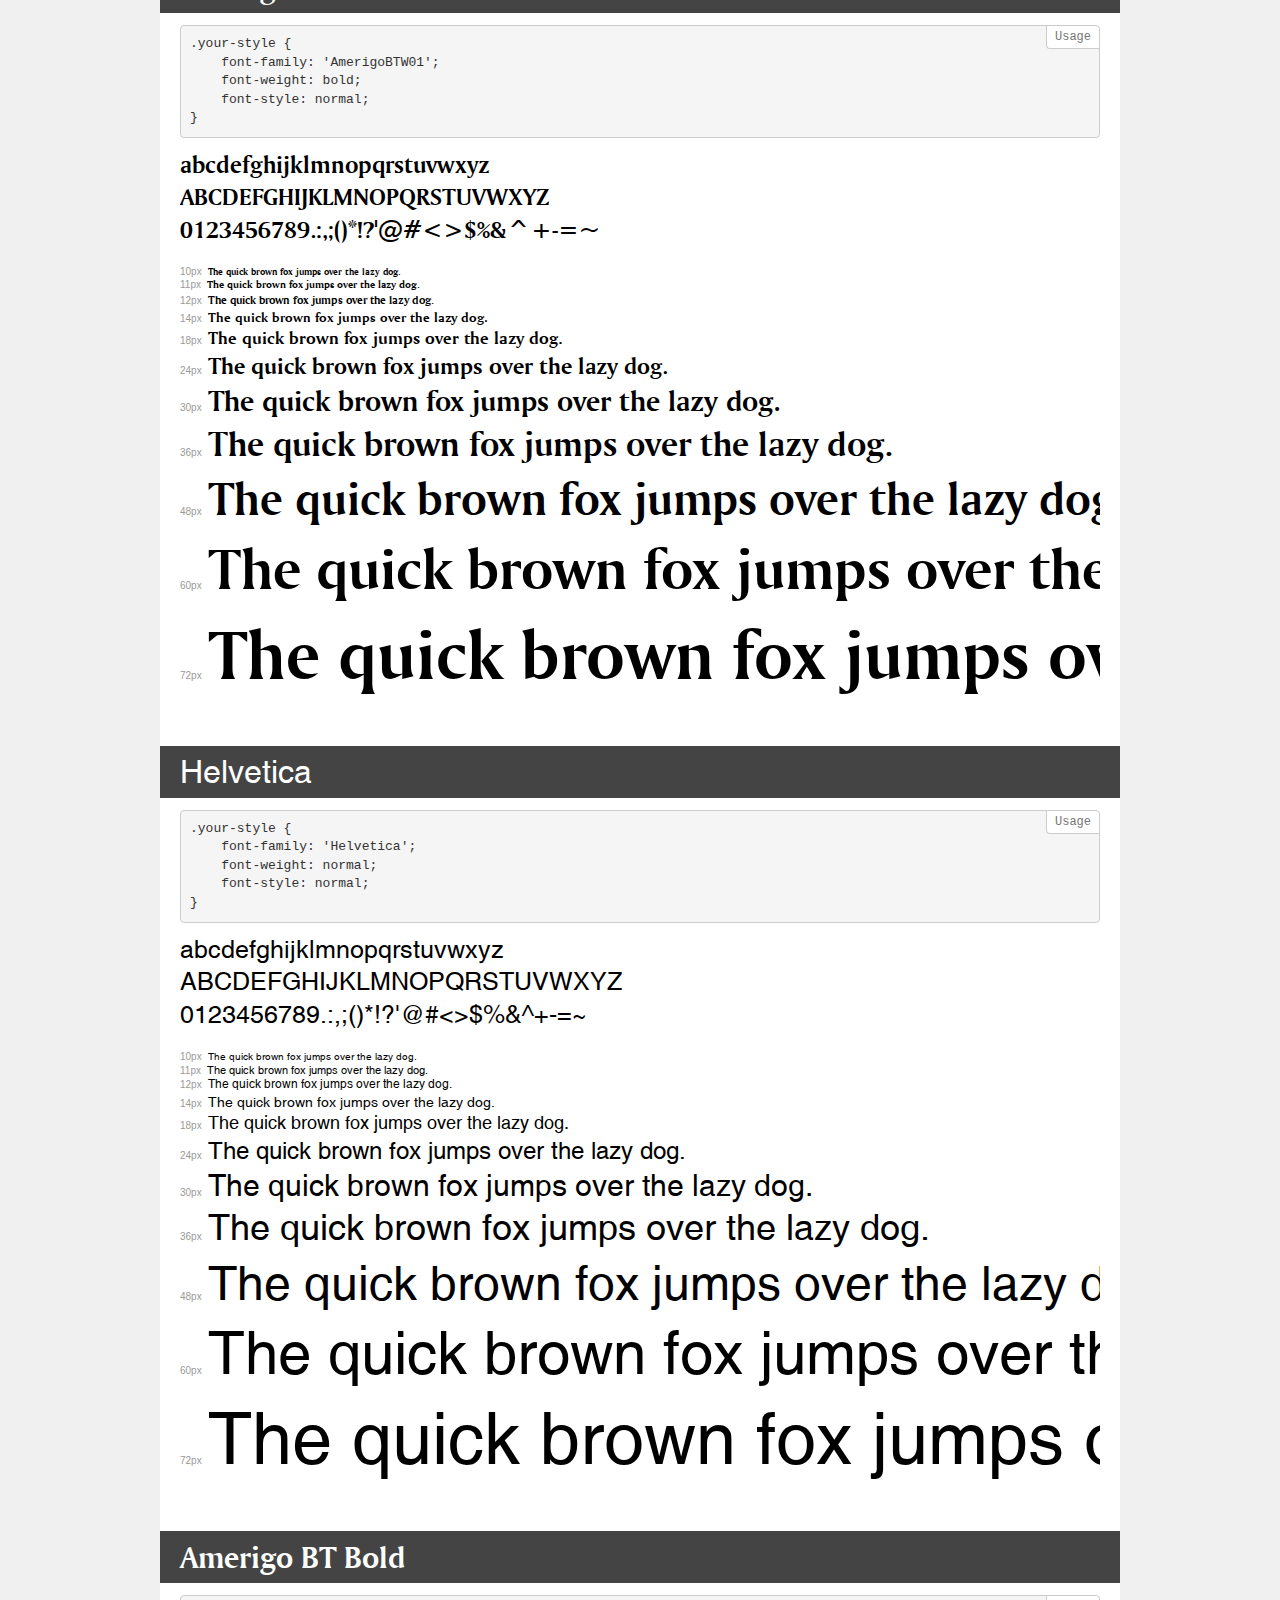
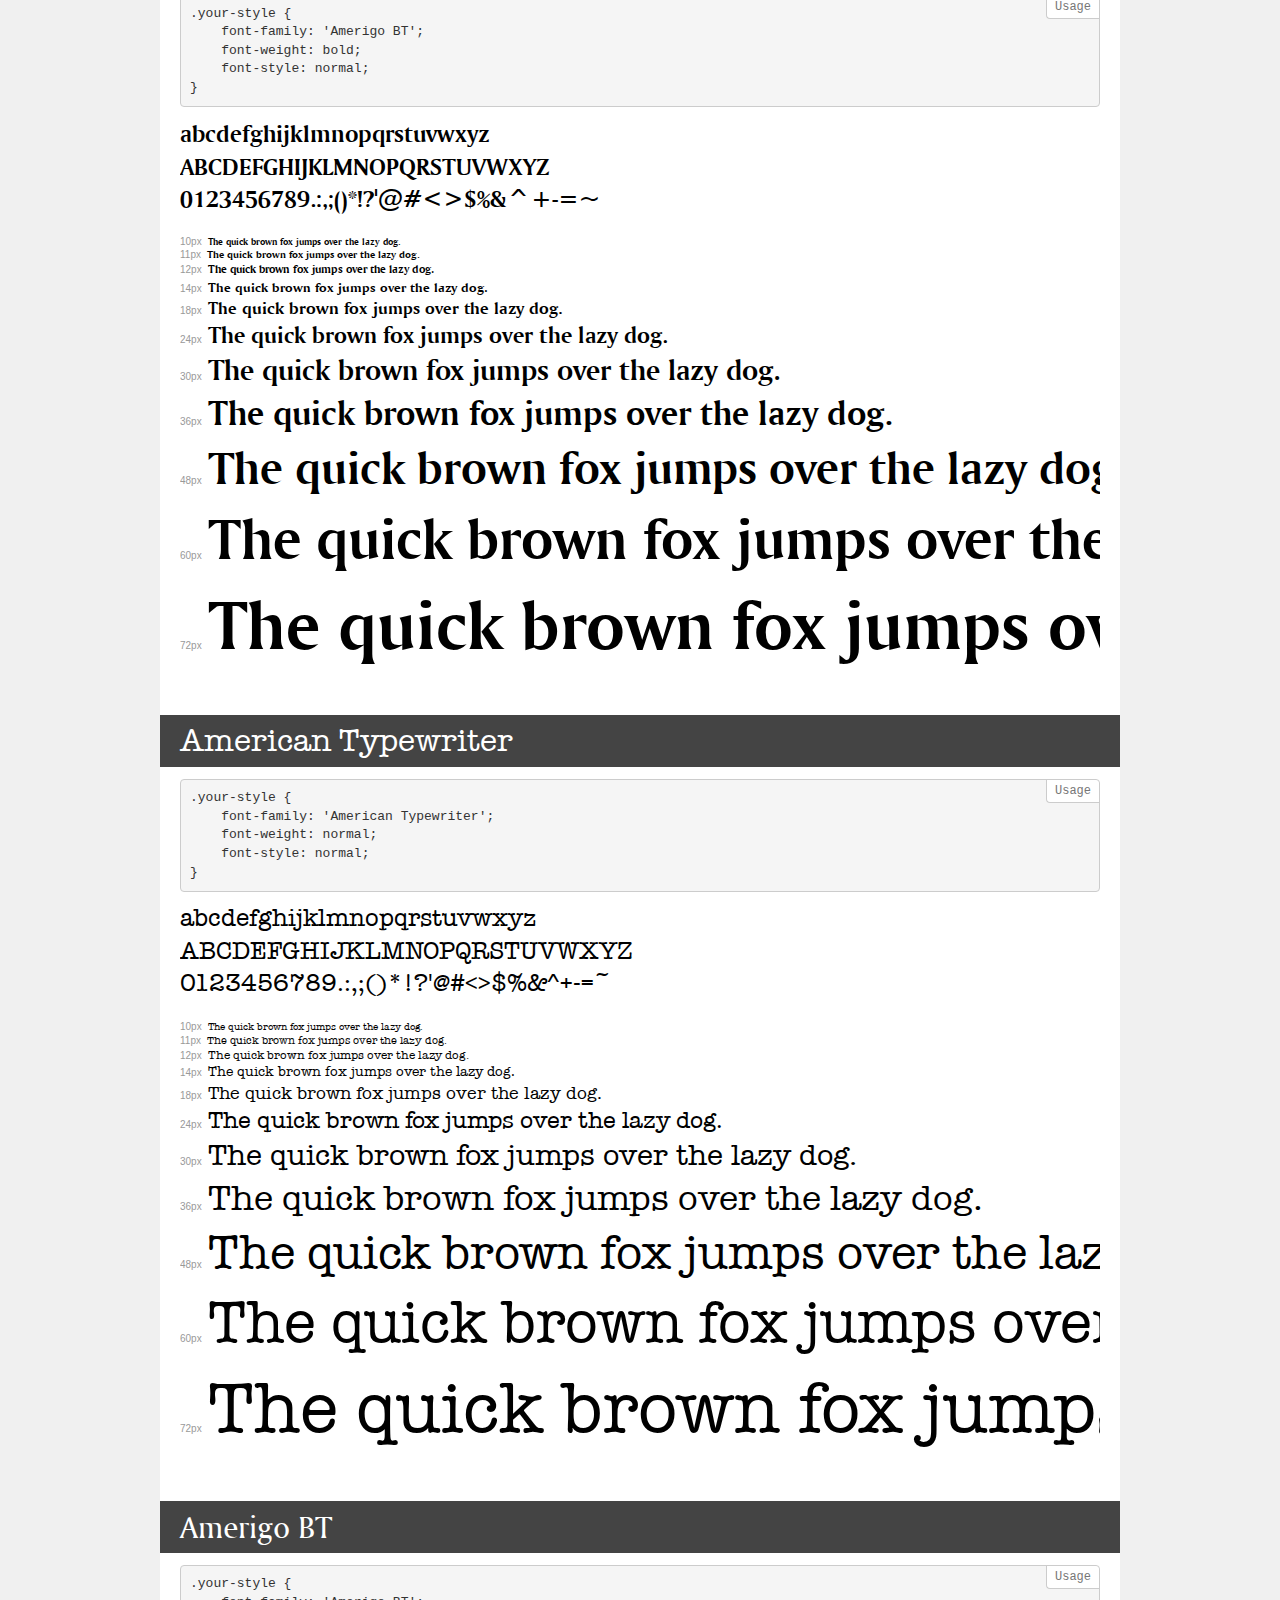
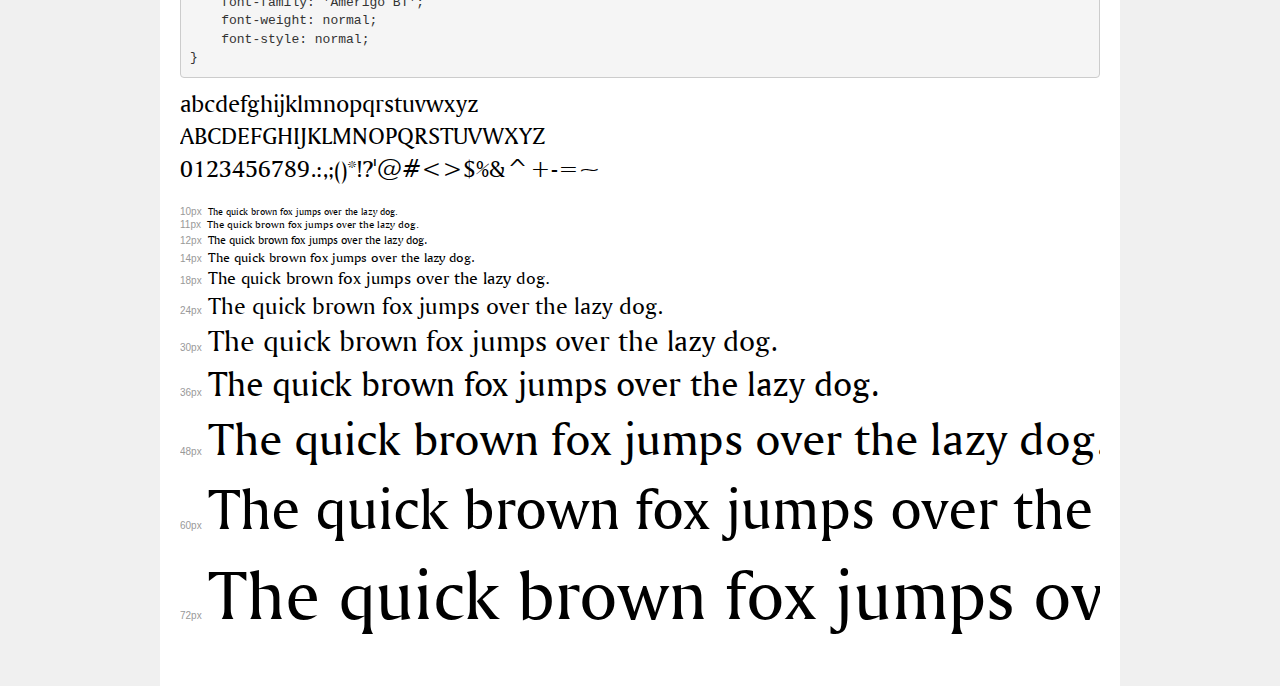
<file: assets/fonts/demo.html>
<!DOCTYPE html>
<html lang="en">
<head>
    <meta charset="utf-8">
    <meta http-equiv="X-UA-Compatible" content="IE=edge">
    <meta name="viewport" content="width=device-width, initial-scale=1">
    <meta name="robots" content="noindex, noarchive">
    <meta name="format-detection" content="telephone=no">
    <title>Transfonter demo</title>
    <link href="stylesheet.css?t=1600720410117" rel="stylesheet">
    <style>
        /*
        http://meyerweb.com/eric/tools/css/reset/
        v2.0 | 20110126
        License: none (public domain)
        */
        html, body, div, span, applet, object, iframe,
        h1, h2, h3, h4, h5, h6, p, blockquote, pre,
        a, abbr, acronym, address, big, cite, code,
        del, dfn, em, img, ins, kbd, q, s, samp,
        small, strike, strong, sub, sup, tt, var,
        b, u, i, center,
        dl, dt, dd, ol, ul, li,
        fieldset, form, label, legend,
        table, caption, tbody, tfoot, thead, tr, th, td,
        article, aside, canvas, details, embed,
        figure, figcaption, footer, header, hgroup,
        menu, nav, output, ruby, section, summary,
        time, mark, audio, video {
            margin: 0;
            padding: 0;
            border: 0;
            font-size: 100%;
            font: inherit;
            vertical-align: baseline;
        }
        /* HTML5 display-role reset for older browsers */
        article, aside, details, figcaption, figure,
        footer, header, hgroup, menu, nav, section {
            display: block;
        }
        body {
            line-height: 1;
        }
        ol, ul {
            list-style: none;
        }
        blockquote, q {
            quotes: none;
        }
        blockquote:before, blockquote:after,
        q:before, q:after {
            content: '';
            content: none;
        }
        table {
            border-collapse: collapse;
            border-spacing: 0;
        }
        /* demo styles */
        body {
            background: #f0f0f0;
            color: #000;
        }
        .page {
            background: #fff;
            width: 920px;
            margin: 0 auto;
            padding: 20px 20px 0 20px;
            overflow: hidden;
        }
        .font-container {
            overflow-x: auto;
            overflow-y: hidden;
            margin-bottom: 40px;
            line-height: 1.3;
            white-space: nowrap;
            padding-bottom: 5px;
        }
        h1 {
            position: relative;
            background: #444;
            font-size: 32px;
            color: #fff;
            padding: 10px 20px;
            margin: 0 -20px 12px -20px;
        }
        .letters {
            font-size: 25px;
            margin-bottom: 20px;
        }
        .s10:before {
            content: '10px';
        }
        .s11:before {
            content: '11px';
        }
        .s12:before {
            content: '12px';
        }
        .s14:before {
            content: '14px';
        }
        .s18:before {
            content: '18px';
        }
        .s24:before {
            content: '24px';
        }
        .s30:before {
            content: '30px';
        }
        .s36:before {
            content: '36px';
        }
        .s48:before {
            content: '48px';
        }
        .s60:before {
            content: '60px';
        }
        .s72:before {
            content: '72px';
        }
        .s10:before, .s11:before, .s12:before, .s14:before,
        .s18:before, .s24:before, .s30:before, .s36:before,
        .s48:before, .s60:before, .s72:before {
            font-family: Arial, sans-serif;
            font-size: 10px;
            font-weight: normal;
            font-style: normal;
            color: #999;
            padding-right: 6px;
        }
        pre {
            display: block;
            position: relative;
            padding: 9px;
            margin: 0 0 10px;
            font-family: Monaco, Menlo, Consolas, "Courier New", monospace;
            font-size: 13px;
            line-height: 1.428571429;
            color: #333;
            font-weight: normal;
            font-style: normal;
            background-color: #f5f5f5;
            border: 1px solid #ccc;
            overflow-x: auto;
            border-radius: 4px;
        }
        pre:after {
            display: block;
            position: absolute;
            right: 0;
            top: 0;
            content: 'Usage';
            line-height: 1;
            padding: 5px 8px;
            font-size: 12px;
            color: #767676;
            background-color: #fff;
            border: 1px solid #ccc;
            border-right: none;
            border-top: none;
            border-radius: 0 4px 0 4px;
            z-index: 10;
        }
        /* responsive */
        @media (max-width: 959px) {
            .page {
                width: auto;
                margin: 0;
            }
        }
    </style>
</head>
<body>
<div class="page">
    <div class="demo">
        <h1 style="font-family: 'AmerigoBTW01-Roman'; font-weight: normal; font-style: normal;">Amerigo BT W01 Roman</h1>
        <pre>.your-style {
    font-family: 'AmerigoBTW01-Roman';
    font-weight: normal;
    font-style: normal;
}</pre>
        <div class="font-container" style="font-family: 'AmerigoBTW01-Roman'; font-weight: normal; font-style: normal;">
            <p class="letters">
                abcdefghijklmnopqrstuvwxyz<br>
ABCDEFGHIJKLMNOPQRSTUVWXYZ<br>
                0123456789.:,;()*!?'@#<>$%&^+-=~
            </p>
            <p class="s10" style="font-size: 10px;">The quick brown fox jumps over the lazy dog.</p>
            <p class="s11" style="font-size: 11px;">The quick brown fox jumps over the lazy dog.</p>
            <p class="s12" style="font-size: 12px;">The quick brown fox jumps over the lazy dog.</p>
            <p class="s14" style="font-size: 14px;">The quick brown fox jumps over the lazy dog.</p>
            <p class="s18" style="font-size: 18px;">The quick brown fox jumps over the lazy dog.</p>
            <p class="s24" style="font-size: 24px;">The quick brown fox jumps over the lazy dog.</p>
            <p class="s30" style="font-size: 30px;">The quick brown fox jumps over the lazy dog.</p>
            <p class="s36" style="font-size: 36px;">The quick brown fox jumps over the lazy dog.</p>
            <p class="s48" style="font-size: 48px;">The quick brown fox jumps over the lazy dog.</p>
            <p class="s60" style="font-size: 60px;">The quick brown fox jumps over the lazy dog.</p>
            <p class="s72" style="font-size: 72px;">The quick brown fox jumps over the lazy dog.</p>
        </div>
    </div>
    <div class="demo">
        <h1 style="font-family: 'Helvetica'; font-weight: bold; font-style: normal;">Helvetica Bold</h1>
        <pre>.your-style {
    font-family: 'Helvetica';
    font-weight: bold;
    font-style: normal;
}</pre>
        <div class="font-container" style="font-family: 'Helvetica'; font-weight: bold; font-style: normal;">
            <p class="letters">
                abcdefghijklmnopqrstuvwxyz<br>
ABCDEFGHIJKLMNOPQRSTUVWXYZ<br>
                0123456789.:,;()*!?'@#<>$%&^+-=~
            </p>
            <p class="s10" style="font-size: 10px;">The quick brown fox jumps over the lazy dog.</p>
            <p class="s11" style="font-size: 11px;">The quick brown fox jumps over the lazy dog.</p>
            <p class="s12" style="font-size: 12px;">The quick brown fox jumps over the lazy dog.</p>
            <p class="s14" style="font-size: 14px;">The quick brown fox jumps over the lazy dog.</p>
            <p class="s18" style="font-size: 18px;">The quick brown fox jumps over the lazy dog.</p>
            <p class="s24" style="font-size: 24px;">The quick brown fox jumps over the lazy dog.</p>
            <p class="s30" style="font-size: 30px;">The quick brown fox jumps over the lazy dog.</p>
            <p class="s36" style="font-size: 36px;">The quick brown fox jumps over the lazy dog.</p>
            <p class="s48" style="font-size: 48px;">The quick brown fox jumps over the lazy dog.</p>
            <p class="s60" style="font-size: 60px;">The quick brown fox jumps over the lazy dog.</p>
            <p class="s72" style="font-size: 72px;">The quick brown fox jumps over the lazy dog.</p>
        </div>
    </div>
    <div class="demo">
        <h1 style="font-family: 'Amerigo BT'; font-weight: normal; font-style: italic;">Amerigo Italic BT</h1>
        <pre>.your-style {
    font-family: 'Amerigo BT';
    font-weight: normal;
    font-style: italic;
}</pre>
        <div class="font-container" style="font-family: 'Amerigo BT'; font-weight: normal; font-style: italic;">
            <p class="letters">
                abcdefghijklmnopqrstuvwxyz<br>
ABCDEFGHIJKLMNOPQRSTUVWXYZ<br>
                0123456789.:,;()*!?'@#<>$%&^+-=~
            </p>
            <p class="s10" style="font-size: 10px;">The quick brown fox jumps over the lazy dog.</p>
            <p class="s11" style="font-size: 11px;">The quick brown fox jumps over the lazy dog.</p>
            <p class="s12" style="font-size: 12px;">The quick brown fox jumps over the lazy dog.</p>
            <p class="s14" style="font-size: 14px;">The quick brown fox jumps over the lazy dog.</p>
            <p class="s18" style="font-size: 18px;">The quick brown fox jumps over the lazy dog.</p>
            <p class="s24" style="font-size: 24px;">The quick brown fox jumps over the lazy dog.</p>
            <p class="s30" style="font-size: 30px;">The quick brown fox jumps over the lazy dog.</p>
            <p class="s36" style="font-size: 36px;">The quick brown fox jumps over the lazy dog.</p>
            <p class="s48" style="font-size: 48px;">The quick brown fox jumps over the lazy dog.</p>
            <p class="s60" style="font-size: 60px;">The quick brown fox jumps over the lazy dog.</p>
            <p class="s72" style="font-size: 72px;">The quick brown fox jumps over the lazy dog.</p>
        </div>
    </div>
    <div class="demo">
        <h1 style="font-family: 'Helvetica Neue'; font-weight: 500; font-style: normal;">Helvetica 65 Medium</h1>
        <pre>.your-style {
    font-family: 'Helvetica Neue';
    font-weight: 500;
    font-style: normal;
}</pre>
        <div class="font-container" style="font-family: 'Helvetica Neue'; font-weight: 500; font-style: normal;">
            <p class="letters">
                abcdefghijklmnopqrstuvwxyz<br>
ABCDEFGHIJKLMNOPQRSTUVWXYZ<br>
                0123456789.:,;()*!?'@#<>$%&^+-=~
            </p>
            <p class="s10" style="font-size: 10px;">The quick brown fox jumps over the lazy dog.</p>
            <p class="s11" style="font-size: 11px;">The quick brown fox jumps over the lazy dog.</p>
            <p class="s12" style="font-size: 12px;">The quick brown fox jumps over the lazy dog.</p>
            <p class="s14" style="font-size: 14px;">The quick brown fox jumps over the lazy dog.</p>
            <p class="s18" style="font-size: 18px;">The quick brown fox jumps over the lazy dog.</p>
            <p class="s24" style="font-size: 24px;">The quick brown fox jumps over the lazy dog.</p>
            <p class="s30" style="font-size: 30px;">The quick brown fox jumps over the lazy dog.</p>
            <p class="s36" style="font-size: 36px;">The quick brown fox jumps over the lazy dog.</p>
            <p class="s48" style="font-size: 48px;">The quick brown fox jumps over the lazy dog.</p>
            <p class="s60" style="font-size: 60px;">The quick brown fox jumps over the lazy dog.</p>
            <p class="s72" style="font-size: 72px;">The quick brown fox jumps over the lazy dog.</p>
        </div>
    </div>
    <div class="demo">
        <h1 style="font-family: 'AmerigoBTW01'; font-weight: bold; font-style: normal;">Amerigo BT W01 Bold</h1>
        <pre>.your-style {
    font-family: 'AmerigoBTW01';
    font-weight: bold;
    font-style: normal;
}</pre>
        <div class="font-container" style="font-family: 'AmerigoBTW01'; font-weight: bold; font-style: normal;">
            <p class="letters">
                abcdefghijklmnopqrstuvwxyz<br>
ABCDEFGHIJKLMNOPQRSTUVWXYZ<br>
                0123456789.:,;()*!?'@#<>$%&^+-=~
            </p>
            <p class="s10" style="font-size: 10px;">The quick brown fox jumps over the lazy dog.</p>
            <p class="s11" style="font-size: 11px;">The quick brown fox jumps over the lazy dog.</p>
            <p class="s12" style="font-size: 12px;">The quick brown fox jumps over the lazy dog.</p>
            <p class="s14" style="font-size: 14px;">The quick brown fox jumps over the lazy dog.</p>
            <p class="s18" style="font-size: 18px;">The quick brown fox jumps over the lazy dog.</p>
            <p class="s24" style="font-size: 24px;">The quick brown fox jumps over the lazy dog.</p>
            <p class="s30" style="font-size: 30px;">The quick brown fox jumps over the lazy dog.</p>
            <p class="s36" style="font-size: 36px;">The quick brown fox jumps over the lazy dog.</p>
            <p class="s48" style="font-size: 48px;">The quick brown fox jumps over the lazy dog.</p>
            <p class="s60" style="font-size: 60px;">The quick brown fox jumps over the lazy dog.</p>
            <p class="s72" style="font-size: 72px;">The quick brown fox jumps over the lazy dog.</p>
        </div>
    </div>
    <div class="demo">
        <h1 style="font-family: 'Helvetica'; font-weight: normal; font-style: normal;">Helvetica</h1>
        <pre>.your-style {
    font-family: 'Helvetica';
    font-weight: normal;
    font-style: normal;
}</pre>
        <div class="font-container" style="font-family: 'Helvetica'; font-weight: normal; font-style: normal;">
            <p class="letters">
                abcdefghijklmnopqrstuvwxyz<br>
ABCDEFGHIJKLMNOPQRSTUVWXYZ<br>
                0123456789.:,;()*!?'@#<>$%&^+-=~
            </p>
            <p class="s10" style="font-size: 10px;">The quick brown fox jumps over the lazy dog.</p>
            <p class="s11" style="font-size: 11px;">The quick brown fox jumps over the lazy dog.</p>
            <p class="s12" style="font-size: 12px;">The quick brown fox jumps over the lazy dog.</p>
            <p class="s14" style="font-size: 14px;">The quick brown fox jumps over the lazy dog.</p>
            <p class="s18" style="font-size: 18px;">The quick brown fox jumps over the lazy dog.</p>
            <p class="s24" style="font-size: 24px;">The quick brown fox jumps over the lazy dog.</p>
            <p class="s30" style="font-size: 30px;">The quick brown fox jumps over the lazy dog.</p>
            <p class="s36" style="font-size: 36px;">The quick brown fox jumps over the lazy dog.</p>
            <p class="s48" style="font-size: 48px;">The quick brown fox jumps over the lazy dog.</p>
            <p class="s60" style="font-size: 60px;">The quick brown fox jumps over the lazy dog.</p>
            <p class="s72" style="font-size: 72px;">The quick brown fox jumps over the lazy dog.</p>
        </div>
    </div>
    <div class="demo">
        <h1 style="font-family: 'Amerigo BT'; font-weight: bold; font-style: normal;">Amerigo BT Bold</h1>
        <pre>.your-style {
    font-family: 'Amerigo BT';
    font-weight: bold;
    font-style: normal;
}</pre>
        <div class="font-container" style="font-family: 'Amerigo BT'; font-weight: bold; font-style: normal;">
            <p class="letters">
                abcdefghijklmnopqrstuvwxyz<br>
ABCDEFGHIJKLMNOPQRSTUVWXYZ<br>
                0123456789.:,;()*!?'@#<>$%&^+-=~
            </p>
            <p class="s10" style="font-size: 10px;">The quick brown fox jumps over the lazy dog.</p>
            <p class="s11" style="font-size: 11px;">The quick brown fox jumps over the lazy dog.</p>
            <p class="s12" style="font-size: 12px;">The quick brown fox jumps over the lazy dog.</p>
            <p class="s14" style="font-size: 14px;">The quick brown fox jumps over the lazy dog.</p>
            <p class="s18" style="font-size: 18px;">The quick brown fox jumps over the lazy dog.</p>
            <p class="s24" style="font-size: 24px;">The quick brown fox jumps over the lazy dog.</p>
            <p class="s30" style="font-size: 30px;">The quick brown fox jumps over the lazy dog.</p>
            <p class="s36" style="font-size: 36px;">The quick brown fox jumps over the lazy dog.</p>
            <p class="s48" style="font-size: 48px;">The quick brown fox jumps over the lazy dog.</p>
            <p class="s60" style="font-size: 60px;">The quick brown fox jumps over the lazy dog.</p>
            <p class="s72" style="font-size: 72px;">The quick brown fox jumps over the lazy dog.</p>
        </div>
    </div>
    <div class="demo">
        <h1 style="font-family: 'American Typewriter'; font-weight: normal; font-style: normal;">American Typewriter</h1>
        <pre>.your-style {
    font-family: 'American Typewriter';
    font-weight: normal;
    font-style: normal;
}</pre>
        <div class="font-container" style="font-family: 'American Typewriter'; font-weight: normal; font-style: normal;">
            <p class="letters">
                abcdefghijklmnopqrstuvwxyz<br>
ABCDEFGHIJKLMNOPQRSTUVWXYZ<br>
                0123456789.:,;()*!?'@#<>$%&^+-=~
            </p>
            <p class="s10" style="font-size: 10px;">The quick brown fox jumps over the lazy dog.</p>
            <p class="s11" style="font-size: 11px;">The quick brown fox jumps over the lazy dog.</p>
            <p class="s12" style="font-size: 12px;">The quick brown fox jumps over the lazy dog.</p>
            <p class="s14" style="font-size: 14px;">The quick brown fox jumps over the lazy dog.</p>
            <p class="s18" style="font-size: 18px;">The quick brown fox jumps over the lazy dog.</p>
            <p class="s24" style="font-size: 24px;">The quick brown fox jumps over the lazy dog.</p>
            <p class="s30" style="font-size: 30px;">The quick brown fox jumps over the lazy dog.</p>
            <p class="s36" style="font-size: 36px;">The quick brown fox jumps over the lazy dog.</p>
            <p class="s48" style="font-size: 48px;">The quick brown fox jumps over the lazy dog.</p>
            <p class="s60" style="font-size: 60px;">The quick brown fox jumps over the lazy dog.</p>
            <p class="s72" style="font-size: 72px;">The quick brown fox jumps over the lazy dog.</p>
        </div>
    </div>
    <div class="demo">
        <h1 style="font-family: 'Amerigo BT'; font-weight: normal; font-style: normal;">Amerigo BT</h1>
        <pre>.your-style {
    font-family: 'Amerigo BT';
    font-weight: normal;
    font-style: normal;
}</pre>
        <div class="font-container" style="font-family: 'Amerigo BT'; font-weight: normal; font-style: normal;">
            <p class="letters">
                abcdefghijklmnopqrstuvwxyz<br>
ABCDEFGHIJKLMNOPQRSTUVWXYZ<br>
                0123456789.:,;()*!?'@#<>$%&^+-=~
            </p>
            <p class="s10" style="font-size: 10px;">The quick brown fox jumps over the lazy dog.</p>
            <p class="s11" style="font-size: 11px;">The quick brown fox jumps over the lazy dog.</p>
            <p class="s12" style="font-size: 12px;">The quick brown fox jumps over the lazy dog.</p>
            <p class="s14" style="font-size: 14px;">The quick brown fox jumps over the lazy dog.</p>
            <p class="s18" style="font-size: 18px;">The quick brown fox jumps over the lazy dog.</p>
            <p class="s24" style="font-size: 24px;">The quick brown fox jumps over the lazy dog.</p>
            <p class="s30" style="font-size: 30px;">The quick brown fox jumps over the lazy dog.</p>
            <p class="s36" style="font-size: 36px;">The quick brown fox jumps over the lazy dog.</p>
            <p class="s48" style="font-size: 48px;">The quick brown fox jumps over the lazy dog.</p>
            <p class="s60" style="font-size: 60px;">The quick brown fox jumps over the lazy dog.</p>
            <p class="s72" style="font-size: 72px;">The quick brown fox jumps over the lazy dog.</p>
        </div>
    </div>
</div>
</body>
</html>
</file>
<file: assets/fonts/stylesheet.css>
@font-face {
    font-family: 'AmerigoBTW01-Roman';
    src: url('AmerigoBTW01-Roman.woff2') format('woff2'),
        url('AmerigoBTW01-Roman.woff') format('woff');
    font-weight: normal;
    font-style: normal;
    font-display: swap;
}

@font-face {
    font-family: 'Helvetica';
    src: url('Helvetica-Bold.woff2') format('woff2'),
        url('Helvetica-Bold.woff') format('woff');
    font-weight: bold;
    font-style: normal;
    font-display: swap;
}

@font-face {
    font-family: 'Amerigo BT';
    src: url('AmerigoBT-ItalicA.woff2') format('woff2'),
        url('AmerigoBT-ItalicA.woff') format('woff');
    font-weight: normal;
    font-style: italic;
    font-display: swap;
}

@font-face {
    font-family: 'Helvetica Neue';
    src: url('HelveticaNeue-Medium.woff2') format('woff2'),
        url('HelveticaNeue-Medium.woff') format('woff');
    font-weight: 500;
    font-style: normal;
    font-display: swap;
}

@font-face {
    font-family: 'AmerigoBTW01';
    src: url('AmerigoBTW01-Bold.woff2') format('woff2'),
        url('AmerigoBTW01-Bold.woff') format('woff');
    font-weight: bold;
    font-style: normal;
    font-display: swap;
}

@font-face {
    font-family: 'Helvetica';
    src: url('Helvetica.woff2') format('woff2'),
        url('Helvetica.woff') format('woff');
    font-weight: normal;
    font-style: normal;
    font-display: swap;
}

@font-face {
    font-family: 'Amerigo BT';
    src: url('AmerigoBT-BoldA.woff2') format('woff2'),
        url('AmerigoBT-BoldA.woff') format('woff');
    font-weight: bold;
    font-style: normal;
    font-display: swap;
}

@font-face {
    font-family: 'American Typewriter';
    src: url('AmericanTypewriter.woff2') format('woff2'),
        url('AmericanTypewriter.woff') format('woff');
    font-weight: normal;
    font-style: normal;
    font-display: swap;
}

@font-face {
    font-family: 'Amerigo BT';
    src: url('AmerigoBT-RomanA.woff2') format('woff2'),
        url('AmerigoBT-RomanA.woff') format('woff');
    font-weight: normal;
    font-style: normal;
    font-display: swap;
}
</file>
<file: css/styles.css>
@import url("https://fonts.googleapis.com/css?family=Open+Sans:400,700&display=swap");*,:after,:before{box-sizing:border-box}body{margin:0;font-family:sans-serif}img{max-width:100%;height:auto}a{text-decoration:none}a:hover{text-decoration:underline}body.desarrollo-hover .ed-container:hover:before,body.desarrollo-hover .ed-grid:hover:before,body.desarrollo-hover .ed-grid>:hover:before,body.desarrollo-hover .ed-item:hover:before,body.desarrollo .ed-container:before,body.desarrollo .ed-grid:before,body.desarrollo .ed-grid>:before,body.desarrollo .ed-item:before,body.desarrollo:before,body.dev-hover .ed-container:hover:before,body.dev-hover .ed-grid:hover:before,body.dev-hover .ed-grid>:hover:before,body.dev-hover .ed-item:hover:before,body.dev .ed-container:before,body.dev .ed-grid:before,body.dev .ed-grid>:before,body.dev .ed-item:before,body.dev:before{content:attr(class);font-style:italic;font-size:.75rem;font-weight:400;z-index:1;right:0;position:absolute;display:table;width:100%;padding:0 .3125em;height:1.25rem;line-height:1.25rem}body.desarrollo,body.dev{margin:0!important;position:relative;top:66px}body.desarrollo:before,body.dev:before{position:fixed;background:#4682b4;color:#fff;font-size:.875rem;text-align:center;line-height:36px;height:36px;top:0;content:"ed-grid: size s, from 0 (ed-containers: red, ed-items: blue, yellow)"}@media screen and (min-width:640px){body.desarrollo:before,body.dev:before{content:"ed-grid: size m, from 640px (ed-containers: red, ed-items: blue, yellow)"}}@media screen and (min-width:1024px){body.desarrollo:before,body.dev:before{content:"ed-grid: size l, from 1024px (ed-containers: red, ed-items: blue, yellow)";content:"ed-grid: size lg, from 1024px (ed-containers: red, ed-items: blue, yellow)"}}@media screen and (min-width:1440px){body.desarrollo:before,body.dev:before{content:"ed-grid: size xl, from 1440px (ed-containers: red, ed-items: blue, yellow)"}}body.desarrollo .ed-container,body.desarrollo .ed-grid,body.dev .ed-container,body.dev .ed-grid{padding-top:1.25rem;margin-bottom:10px;outline:1px solid tomato;position:relative}body.desarrollo .ed-container .ed-container,body.desarrollo .ed-container .ed-grid,body.desarrollo .ed-grid .ed-container,body.desarrollo .ed-grid .ed-grid,body.dev .ed-container .ed-container,body.dev .ed-container .ed-grid,body.dev .ed-grid .ed-container,body.dev .ed-grid .ed-grid{margin-bottom:0}body.desarrollo .ed-container:before,body.desarrollo .ed-grid:before,body.dev .ed-container:before,body.dev .ed-grid:before{top:0;background:rgba(255,99,71,.3);color:tomato}body.desarrollo .ed-grid>*,body.desarrollo .ed-item,body.dev .ed-grid>*,body.dev .ed-item{position:relative;padding-bottom:1.25rem;background-color:rgba(70,130,180,.1);outline:1px solid #4682b4;background-clip:content-box}body.desarrollo .ed-grid>:before,body.desarrollo .ed-item:before,body.dev .ed-grid>:before,body.dev .ed-item:before{background:rgba(70,130,180,.8);color:#fff;bottom:0}body.desarrollo-hover .ed-container:hover,body.desarrollo-hover .ed-grid:hover,body.dev-hover .ed-container:hover,body.dev-hover .ed-grid:hover{padding-top:1.25rem;margin-bottom:10px;outline:1px solid tomato;position:relative}body.desarrollo-hover .ed-container:hover .ed-container,body.desarrollo-hover .ed-container:hover .ed-grid,body.desarrollo-hover .ed-grid:hover .ed-container,body.desarrollo-hover .ed-grid:hover .ed-grid,body.dev-hover .ed-container:hover .ed-container,body.dev-hover .ed-container:hover .ed-grid,body.dev-hover .ed-grid:hover .ed-container,body.dev-hover .ed-grid:hover .ed-grid{margin-bottom:0}body.desarrollo-hover .ed-container:hover:before,body.desarrollo-hover .ed-grid:hover:before,body.dev-hover .ed-container:hover:before,body.dev-hover .ed-grid:hover:before{top:0;background:rgba(255,99,71,.3);color:tomato}body.desarrollo-hover .ed-grid>:hover,body.desarrollo-hover .ed-item:hover,body.dev-hover .ed-grid>:hover,body.dev-hover .ed-item:hover{position:relative;padding-bottom:1.25rem;background-color:rgba(70,130,180,.1);outline:1px solid #4682b4;background-clip:content-box}body.desarrollo-hover .ed-grid>:hover:before,body.desarrollo-hover .ed-item:hover:before,body.dev-hover .ed-grid>:hover:before,body.dev-hover .ed-item:hover:before{background:rgba(70,130,180,.8);color:#fff;bottom:0}.ed-container{display:flex;flex-wrap:wrap;max-width:var(--max-width);margin-left:auto;margin-right:auto;width:100%}.ed-item{margin:0;padding-left:1rem;padding-right:1rem}.ed-container.full{max-width:100%}.ed-item{width:100%}.ed-item.ed-container{padding-left:0;padding-right:0}.ed-item.s-5,.s-5{width:5%}.ed-item.s-10,.s-10{width:10%}.ed-item.s-15,.s-15{width:15%}.ed-item.s-20,.s-20{width:20%}.ed-item.s-25,.s-25{width:25%}.ed-item.s-30,.s-30{width:30%}.ed-item.s-35,.s-35{width:35%}.ed-item.s-40,.s-40{width:40%}.ed-item.s-45,.s-45{width:45%}.ed-item.s-50,.s-50{width:50%}.ed-item.s-55,.s-55{width:55%}.ed-item.s-60,.s-60{width:60%}.ed-item.s-65,.s-65{width:65%}.ed-item.s-70,.s-70{width:70%}.ed-item.s-75,.s-75{width:75%}.ed-item.s-80,.s-80{width:80%}.ed-item.s-85,.s-85{width:85%}.ed-item.s-90,.s-90{width:90%}.ed-item.s-95,.s-95{width:95%}.ed-item.s-100,.s-100{width:100%}.ed-item.s-1-3,.s-1-3{width:33.33333%}.ed-item.s-2-3,.s-2-3{width:66.66667%}.ed-item.s-3-3,.s-3-3{width:100%}.ed-item.s-1-6,.s-1-6{width:16.66667%}.ed-item.s-2-6,.s-2-6{width:33.33333%}.ed-item.s-3-6,.s-3-6{width:50%}.ed-item.s-4-6,.s-4-6{width:66.66667%}.ed-item.s-5-6,.s-5-6{width:83.33333%}.ed-item.s-6-6,.s-6-6{width:100%}@media screen and (min-width:640px){.ed-item.m-5,.m-5{width:5%}.ed-item.m-10,.m-10{width:10%}.ed-item.m-15,.m-15{width:15%}.ed-item.m-20,.m-20{width:20%}.ed-item.m-25,.m-25{width:25%}.ed-item.m-30,.m-30{width:30%}.ed-item.m-35,.m-35{width:35%}.ed-item.m-40,.m-40{width:40%}.ed-item.m-45,.m-45{width:45%}.ed-item.m-50,.m-50{width:50%}.ed-item.m-55,.m-55{width:55%}.ed-item.m-60,.m-60{width:60%}.ed-item.m-65,.m-65{width:65%}.ed-item.m-70,.m-70{width:70%}.ed-item.m-75,.m-75{width:75%}.ed-item.m-80,.m-80{width:80%}.ed-item.m-85,.m-85{width:85%}.ed-item.m-90,.m-90{width:90%}.ed-item.m-95,.m-95{width:95%}.ed-item.m-100,.m-100{width:100%}.ed-item.m-1-3,.m-1-3{width:33.33333%}.ed-item.m-2-3,.m-2-3{width:66.66667%}.ed-item.m-3-3,.m-3-3{width:100%}.ed-item.m-1-6,.m-1-6{width:16.66667%}.ed-item.m-2-6,.m-2-6{width:33.33333%}.ed-item.m-3-6,.m-3-6{width:50%}.ed-item.m-4-6,.m-4-6{width:66.66667%}.ed-item.m-5-6,.m-5-6{width:83.33333%}.ed-item.m-6-6,.m-6-6{width:100%}}@media screen and (min-width:1024px){.ed-item.l-5,.l-5{width:5%}.ed-item.l-10,.l-10{width:10%}.ed-item.l-15,.l-15{width:15%}.ed-item.l-20,.l-20{width:20%}.ed-item.l-25,.l-25{width:25%}.ed-item.l-30,.l-30{width:30%}.ed-item.l-35,.l-35{width:35%}.ed-item.l-40,.l-40{width:40%}.ed-item.l-45,.l-45{width:45%}.ed-item.l-50,.l-50{width:50%}.ed-item.l-55,.l-55{width:55%}.ed-item.l-60,.l-60{width:60%}.ed-item.l-65,.l-65{width:65%}.ed-item.l-70,.l-70{width:70%}.ed-item.l-75,.l-75{width:75%}.ed-item.l-80,.l-80{width:80%}.ed-item.l-85,.l-85{width:85%}.ed-item.l-90,.l-90{width:90%}.ed-item.l-95,.l-95{width:95%}.ed-item.l-100,.l-100{width:100%}.ed-item.l-1-3,.l-1-3{width:33.33333%}.ed-item.l-2-3,.l-2-3{width:66.66667%}.ed-item.l-3-3,.l-3-3{width:100%}.ed-item.l-1-6,.l-1-6{width:16.66667%}.ed-item.l-2-6,.l-2-6{width:33.33333%}.ed-item.l-3-6,.l-3-6{width:50%}.ed-item.l-4-6,.l-4-6{width:66.66667%}.ed-item.l-5-6,.l-5-6{width:83.33333%}.ed-item.l-6-6,.l-6-6{width:100%}}@media screen and (min-width:1024px){.ed-item.lg-5,.lg-5{width:5%}.ed-item.lg-10,.lg-10{width:10%}.ed-item.lg-15,.lg-15{width:15%}.ed-item.lg-20,.lg-20{width:20%}.ed-item.lg-25,.lg-25{width:25%}.ed-item.lg-30,.lg-30{width:30%}.ed-item.lg-35,.lg-35{width:35%}.ed-item.lg-40,.lg-40{width:40%}.ed-item.lg-45,.lg-45{width:45%}.ed-item.lg-50,.lg-50{width:50%}.ed-item.lg-55,.lg-55{width:55%}.ed-item.lg-60,.lg-60{width:60%}.ed-item.lg-65,.lg-65{width:65%}.ed-item.lg-70,.lg-70{width:70%}.ed-item.lg-75,.lg-75{width:75%}.ed-item.lg-80,.lg-80{width:80%}.ed-item.lg-85,.lg-85{width:85%}.ed-item.lg-90,.lg-90{width:90%}.ed-item.lg-95,.lg-95{width:95%}.ed-item.lg-100,.lg-100{width:100%}.ed-item.lg-1-3,.lg-1-3{width:33.33333%}.ed-item.lg-2-3,.lg-2-3{width:66.66667%}.ed-item.lg-3-3,.lg-3-3{width:100%}.ed-item.lg-1-6,.lg-1-6{width:16.66667%}.ed-item.lg-2-6,.lg-2-6{width:33.33333%}.ed-item.lg-3-6,.lg-3-6{width:50%}.ed-item.lg-4-6,.lg-4-6{width:66.66667%}.ed-item.lg-5-6,.lg-5-6{width:83.33333%}.ed-item.lg-6-6,.lg-6-6{width:100%}}@media screen and (min-width:1440px){.ed-item.xl-5,.xl-5{width:5%}.ed-item.xl-10,.xl-10{width:10%}.ed-item.xl-15,.xl-15{width:15%}.ed-item.xl-20,.xl-20{width:20%}.ed-item.xl-25,.xl-25{width:25%}.ed-item.xl-30,.xl-30{width:30%}.ed-item.xl-35,.xl-35{width:35%}.ed-item.xl-40,.xl-40{width:40%}.ed-item.xl-45,.xl-45{width:45%}.ed-item.xl-50,.xl-50{width:50%}.ed-item.xl-55,.xl-55{width:55%}.ed-item.xl-60,.xl-60{width:60%}.ed-item.xl-65,.xl-65{width:65%}.ed-item.xl-70,.xl-70{width:70%}.ed-item.xl-75,.xl-75{width:75%}.ed-item.xl-80,.xl-80{width:80%}.ed-item.xl-85,.xl-85{width:85%}.ed-item.xl-90,.xl-90{width:90%}.ed-item.xl-95,.xl-95{width:95%}.ed-item.xl-100,.xl-100{width:100%}.ed-item.xl-1-3,.xl-1-3{width:33.33333%}.ed-item.xl-2-3,.xl-2-3{width:66.66667%}.ed-item.xl-3-3,.xl-3-3{width:100%}.ed-item.xl-1-6,.xl-1-6{width:16.66667%}.ed-item.xl-2-6,.xl-2-6{width:33.33333%}.ed-item.xl-3-6,.xl-3-6{width:50%}.ed-item.xl-4-6,.xl-4-6{width:66.66667%}.ed-item.xl-5-6,.xl-5-6{width:83.33333%}.ed-item.xl-6-6,.xl-6-6{width:100%}}.ed-grid.s-gap-0{--gap:0rem}@media screen and (min-width:640px){.ed-grid.m-gap-0{--gap:0rem}}@media screen and (min-width:1024px){.ed-grid.lg-gap-0{--gap:0rem}}@media screen and (min-width:1440px){.ed-grid.xl-gap-0{--gap:0rem}}.ed-grid.s-gap-1{--gap:0.5rem}@media screen and (min-width:640px){.ed-grid.m-gap-1{--gap:0.5rem}}@media screen and (min-width:1024px){.ed-grid.lg-gap-1{--gap:0.5rem}}@media screen and (min-width:1440px){.ed-grid.xl-gap-1{--gap:0.5rem}}.ed-grid.s-gap-2{--gap:1rem}@media screen and (min-width:640px){.ed-grid.m-gap-2{--gap:1rem}}@media screen and (min-width:1024px){.ed-grid.lg-gap-2{--gap:1rem}}@media screen and (min-width:1440px){.ed-grid.xl-gap-2{--gap:1rem}}.ed-grid.s-gap-3{--gap:1.5rem}@media screen and (min-width:640px){.ed-grid.m-gap-3{--gap:1.5rem}}@media screen and (min-width:1024px){.ed-grid.lg-gap-3{--gap:1.5rem}}@media screen and (min-width:1440px){.ed-grid.xl-gap-3{--gap:1.5rem}}.ed-grid.s-gap-4{--gap:2rem}@media screen and (min-width:640px){.ed-grid.m-gap-4{--gap:2rem}}@media screen and (min-width:1024px){.ed-grid.lg-gap-4{--gap:2rem}}@media screen and (min-width:1440px){.ed-grid.xl-gap-4{--gap:2rem}}.ed-grid{display:grid;grid-template-columns:100%;column-gap:var(--gap);width:calc(100% - 2rem);margin-left:1rem;margin-right:1rem;max-width:var(--max-width)}.ed-grid.gap-0{--gap:0rem}.ed-grid.gap-1{--gap:0.5rem}.ed-grid.gap-2{--gap:1rem}.ed-grid.gap-3{--gap:1.5rem}.ed-grid.gap-4{--gap:2rem}@media screen and (min-width:1200px){.ed-grid{width:100%;margin-left:auto;margin-right:auto}}.ed-grid.row-gap,.ed-grid.rows-gap{row-gap:var(--gap)}.ed-grid .ed-grid,.ed-grid.full{width:100%;max-width:100%;margin-right:0;margin-left:0}.ed-grid .ed-grid .ed-grid.s-5,.ed-grid .ed-grid.s-5{width:5%}.ed-grid .ed-grid .ed-grid.s-10,.ed-grid .ed-grid.s-10{width:10%}.ed-grid .ed-grid .ed-grid.s-15,.ed-grid .ed-grid.s-15{width:15%}.ed-grid .ed-grid .ed-grid.s-20,.ed-grid .ed-grid.s-20{width:20%}.ed-grid .ed-grid .ed-grid.s-25,.ed-grid .ed-grid.s-25{width:25%}.ed-grid .ed-grid .ed-grid.s-30,.ed-grid .ed-grid.s-30{width:30%}.ed-grid .ed-grid .ed-grid.s-35,.ed-grid .ed-grid.s-35{width:35%}.ed-grid .ed-grid .ed-grid.s-40,.ed-grid .ed-grid.s-40{width:40%}.ed-grid .ed-grid .ed-grid.s-45,.ed-grid .ed-grid.s-45{width:45%}.ed-grid .ed-grid .ed-grid.s-50,.ed-grid .ed-grid.s-50{width:50%}.ed-grid .ed-grid .ed-grid.s-55,.ed-grid .ed-grid.s-55{width:55%}.ed-grid .ed-grid .ed-grid.s-60,.ed-grid .ed-grid.s-60{width:60%}.ed-grid .ed-grid .ed-grid.s-65,.ed-grid .ed-grid.s-65{width:65%}.ed-grid .ed-grid .ed-grid.s-70,.ed-grid .ed-grid.s-70{width:70%}.ed-grid .ed-grid .ed-grid.s-75,.ed-grid .ed-grid.s-75{width:75%}.ed-grid .ed-grid .ed-grid.s-80,.ed-grid .ed-grid.s-80{width:80%}.ed-grid .ed-grid .ed-grid.s-85,.ed-grid .ed-grid.s-85{width:85%}.ed-grid .ed-grid .ed-grid.s-90,.ed-grid .ed-grid.s-90{width:90%}.ed-grid .ed-grid .ed-grid.s-95,.ed-grid .ed-grid.s-95{width:95%}.ed-grid .ed-grid .ed-grid.s-100,.ed-grid .ed-grid.s-100{width:100%}.ed-grid .ed-grid .ed-grid.s-to-center,.ed-grid .ed-grid.s-to-center{margin-left:auto;margin-right:auto}.ed-grid .ed-grid .ed-grid.s-to-right,.ed-grid .ed-grid.s-to-right{margin-left:auto;margin-right:0}.ed-grid .ed-grid .ed-grid.s-to-left,.ed-grid .ed-grid.s-to-left{margin-left:0;margin-right:auto}@media screen and (min-width:640px){.ed-grid .ed-grid .ed-grid.m-5,.ed-grid .ed-grid.m-5{width:5%}.ed-grid .ed-grid .ed-grid.m-10,.ed-grid .ed-grid.m-10{width:10%}.ed-grid .ed-grid .ed-grid.m-15,.ed-grid .ed-grid.m-15{width:15%}.ed-grid .ed-grid .ed-grid.m-20,.ed-grid .ed-grid.m-20{width:20%}.ed-grid .ed-grid .ed-grid.m-25,.ed-grid .ed-grid.m-25{width:25%}.ed-grid .ed-grid .ed-grid.m-30,.ed-grid .ed-grid.m-30{width:30%}.ed-grid .ed-grid .ed-grid.m-35,.ed-grid .ed-grid.m-35{width:35%}.ed-grid .ed-grid .ed-grid.m-40,.ed-grid .ed-grid.m-40{width:40%}.ed-grid .ed-grid .ed-grid.m-45,.ed-grid .ed-grid.m-45{width:45%}.ed-grid .ed-grid .ed-grid.m-50,.ed-grid .ed-grid.m-50{width:50%}.ed-grid .ed-grid .ed-grid.m-55,.ed-grid .ed-grid.m-55{width:55%}.ed-grid .ed-grid .ed-grid.m-60,.ed-grid .ed-grid.m-60{width:60%}.ed-grid .ed-grid .ed-grid.m-65,.ed-grid .ed-grid.m-65{width:65%}.ed-grid .ed-grid .ed-grid.m-70,.ed-grid .ed-grid.m-70{width:70%}.ed-grid .ed-grid .ed-grid.m-75,.ed-grid .ed-grid.m-75{width:75%}.ed-grid .ed-grid .ed-grid.m-80,.ed-grid .ed-grid.m-80{width:80%}.ed-grid .ed-grid .ed-grid.m-85,.ed-grid .ed-grid.m-85{width:85%}.ed-grid .ed-grid .ed-grid.m-90,.ed-grid .ed-grid.m-90{width:90%}.ed-grid .ed-grid .ed-grid.m-95,.ed-grid .ed-grid.m-95{width:95%}.ed-grid .ed-grid .ed-grid.m-100,.ed-grid .ed-grid.m-100{width:100%}.ed-grid .ed-grid .ed-grid.m-to-center,.ed-grid .ed-grid.m-to-center{margin-left:auto;margin-right:auto}.ed-grid .ed-grid .ed-grid.m-to-right,.ed-grid .ed-grid.m-to-right{margin-left:auto;margin-right:0}.ed-grid .ed-grid .ed-grid.m-to-left,.ed-grid .ed-grid.m-to-left{margin-left:0;margin-right:auto}}@media screen and (min-width:1024px){.ed-grid .ed-grid .ed-grid.l-5,.ed-grid .ed-grid.l-5{width:5%}.ed-grid .ed-grid .ed-grid.l-10,.ed-grid .ed-grid.l-10{width:10%}.ed-grid .ed-grid .ed-grid.l-15,.ed-grid .ed-grid.l-15{width:15%}.ed-grid .ed-grid .ed-grid.l-20,.ed-grid .ed-grid.l-20{width:20%}.ed-grid .ed-grid .ed-grid.l-25,.ed-grid .ed-grid.l-25{width:25%}.ed-grid .ed-grid .ed-grid.l-30,.ed-grid .ed-grid.l-30{width:30%}.ed-grid .ed-grid .ed-grid.l-35,.ed-grid .ed-grid.l-35{width:35%}.ed-grid .ed-grid .ed-grid.l-40,.ed-grid .ed-grid.l-40{width:40%}.ed-grid .ed-grid .ed-grid.l-45,.ed-grid .ed-grid.l-45{width:45%}.ed-grid .ed-grid .ed-grid.l-50,.ed-grid .ed-grid.l-50{width:50%}.ed-grid .ed-grid .ed-grid.l-55,.ed-grid .ed-grid.l-55{width:55%}.ed-grid .ed-grid .ed-grid.l-60,.ed-grid .ed-grid.l-60{width:60%}.ed-grid .ed-grid .ed-grid.l-65,.ed-grid .ed-grid.l-65{width:65%}.ed-grid .ed-grid .ed-grid.l-70,.ed-grid .ed-grid.l-70{width:70%}.ed-grid .ed-grid .ed-grid.l-75,.ed-grid .ed-grid.l-75{width:75%}.ed-grid .ed-grid .ed-grid.l-80,.ed-grid .ed-grid.l-80{width:80%}.ed-grid .ed-grid .ed-grid.l-85,.ed-grid .ed-grid.l-85{width:85%}.ed-grid .ed-grid .ed-grid.l-90,.ed-grid .ed-grid.l-90{width:90%}.ed-grid .ed-grid .ed-grid.l-95,.ed-grid .ed-grid.l-95{width:95%}.ed-grid .ed-grid .ed-grid.l-100,.ed-grid .ed-grid.l-100{width:100%}.ed-grid .ed-grid .ed-grid.l-to-center,.ed-grid .ed-grid.l-to-center{margin-left:auto;margin-right:auto}.ed-grid .ed-grid .ed-grid.l-to-right,.ed-grid .ed-grid.l-to-right{margin-left:auto;margin-right:0}.ed-grid .ed-grid .ed-grid.l-to-left,.ed-grid .ed-grid.l-to-left{margin-left:0;margin-right:auto}}@media screen and (min-width:1024px){.ed-grid .ed-grid .ed-grid.lg-5,.ed-grid .ed-grid.lg-5{width:5%}.ed-grid .ed-grid .ed-grid.lg-10,.ed-grid .ed-grid.lg-10{width:10%}.ed-grid .ed-grid .ed-grid.lg-15,.ed-grid .ed-grid.lg-15{width:15%}.ed-grid .ed-grid .ed-grid.lg-20,.ed-grid .ed-grid.lg-20{width:20%}.ed-grid .ed-grid .ed-grid.lg-25,.ed-grid .ed-grid.lg-25{width:25%}.ed-grid .ed-grid .ed-grid.lg-30,.ed-grid .ed-grid.lg-30{width:30%}.ed-grid .ed-grid .ed-grid.lg-35,.ed-grid .ed-grid.lg-35{width:35%}.ed-grid .ed-grid .ed-grid.lg-40,.ed-grid .ed-grid.lg-40{width:40%}.ed-grid .ed-grid .ed-grid.lg-45,.ed-grid .ed-grid.lg-45{width:45%}.ed-grid .ed-grid .ed-grid.lg-50,.ed-grid .ed-grid.lg-50{width:50%}.ed-grid .ed-grid .ed-grid.lg-55,.ed-grid .ed-grid.lg-55{width:55%}.ed-grid .ed-grid .ed-grid.lg-60,.ed-grid .ed-grid.lg-60{width:60%}.ed-grid .ed-grid .ed-grid.lg-65,.ed-grid .ed-grid.lg-65{width:65%}.ed-grid .ed-grid .ed-grid.lg-70,.ed-grid .ed-grid.lg-70{width:70%}.ed-grid .ed-grid .ed-grid.lg-75,.ed-grid .ed-grid.lg-75{width:75%}.ed-grid .ed-grid .ed-grid.lg-80,.ed-grid .ed-grid.lg-80{width:80%}.ed-grid .ed-grid .ed-grid.lg-85,.ed-grid .ed-grid.lg-85{width:85%}.ed-grid .ed-grid .ed-grid.lg-90,.ed-grid .ed-grid.lg-90{width:90%}.ed-grid .ed-grid .ed-grid.lg-95,.ed-grid .ed-grid.lg-95{width:95%}.ed-grid .ed-grid .ed-grid.lg-100,.ed-grid .ed-grid.lg-100{width:100%}.ed-grid .ed-grid .ed-grid.lg-to-center,.ed-grid .ed-grid.lg-to-center{margin-left:auto;margin-right:auto}.ed-grid .ed-grid .ed-grid.lg-to-right,.ed-grid .ed-grid.lg-to-right{margin-left:auto;margin-right:0}.ed-grid .ed-grid .ed-grid.lg-to-left,.ed-grid .ed-grid.lg-to-left{margin-left:0;margin-right:auto}}@media screen and (min-width:1440px){.ed-grid .ed-grid .ed-grid.xl-5,.ed-grid .ed-grid.xl-5{width:5%}.ed-grid .ed-grid .ed-grid.xl-10,.ed-grid .ed-grid.xl-10{width:10%}.ed-grid .ed-grid .ed-grid.xl-15,.ed-grid .ed-grid.xl-15{width:15%}.ed-grid .ed-grid .ed-grid.xl-20,.ed-grid .ed-grid.xl-20{width:20%}.ed-grid .ed-grid .ed-grid.xl-25,.ed-grid .ed-grid.xl-25{width:25%}.ed-grid .ed-grid .ed-grid.xl-30,.ed-grid .ed-grid.xl-30{width:30%}.ed-grid .ed-grid .ed-grid.xl-35,.ed-grid .ed-grid.xl-35{width:35%}.ed-grid .ed-grid .ed-grid.xl-40,.ed-grid .ed-grid.xl-40{width:40%}.ed-grid .ed-grid .ed-grid.xl-45,.ed-grid .ed-grid.xl-45{width:45%}.ed-grid .ed-grid .ed-grid.xl-50,.ed-grid .ed-grid.xl-50{width:50%}.ed-grid .ed-grid .ed-grid.xl-55,.ed-grid .ed-grid.xl-55{width:55%}.ed-grid .ed-grid .ed-grid.xl-60,.ed-grid .ed-grid.xl-60{width:60%}.ed-grid .ed-grid .ed-grid.xl-65,.ed-grid .ed-grid.xl-65{width:65%}.ed-grid .ed-grid .ed-grid.xl-70,.ed-grid .ed-grid.xl-70{width:70%}.ed-grid .ed-grid .ed-grid.xl-75,.ed-grid .ed-grid.xl-75{width:75%}.ed-grid .ed-grid .ed-grid.xl-80,.ed-grid .ed-grid.xl-80{width:80%}.ed-grid .ed-grid .ed-grid.xl-85,.ed-grid .ed-grid.xl-85{width:85%}.ed-grid .ed-grid .ed-grid.xl-90,.ed-grid .ed-grid.xl-90{width:90%}.ed-grid .ed-grid .ed-grid.xl-95,.ed-grid .ed-grid.xl-95{width:95%}.ed-grid .ed-grid .ed-grid.xl-100,.ed-grid .ed-grid.xl-100{width:100%}.ed-grid .ed-grid .ed-grid.xl-to-center,.ed-grid .ed-grid.xl-to-center{margin-left:auto;margin-right:auto}.ed-grid .ed-grid .ed-grid.xl-to-right,.ed-grid .ed-grid.xl-to-right{margin-left:auto;margin-right:0}.ed-grid .ed-grid .ed-grid.xl-to-left,.ed-grid .ed-grid.xl-to-left{margin-left:0;margin-right:auto}}.ed-grid.cols-s-1,.ed-grid.s-grid-1{grid-template-columns:100%}.ed-grid>.s-cols-1,.ed-grid>.span-s-1{grid-column-end:span 1}.ed-grid>.s-rows-1{grid-row-end:span 1}.ed-grid>.s-x-1{grid-column-start:1}.ed-grid>.s-y-1{grid-row-start:1}.ed-grid.cols-s-2,.ed-grid.s-grid-2{grid-template-columns:repeat(2,calc((100% - var(--gap)*1)/2))}.ed-grid>.s-cols-2,.ed-grid>.span-s-2{grid-column-end:span 2}.ed-grid>.s-rows-2{grid-row-end:span 2}.ed-grid>.s-x-2{grid-column-start:2}.ed-grid>.s-y-2{grid-row-start:2}.ed-grid.cols-s-3,.ed-grid.s-grid-3{grid-template-columns:repeat(3,calc((100% - var(--gap)*2)/3))}.ed-grid>.s-cols-3,.ed-grid>.span-s-3{grid-column-end:span 3}.ed-grid>.s-rows-3{grid-row-end:span 3}.ed-grid>.s-x-3{grid-column-start:3}.ed-grid>.s-y-3{grid-row-start:3}.ed-grid.cols-s-4,.ed-grid.s-grid-4{grid-template-columns:repeat(4,calc((100% - var(--gap)*3)/4))}.ed-grid>.s-cols-4,.ed-grid>.span-s-4{grid-column-end:span 4}.ed-grid>.s-rows-4{grid-row-end:span 4}.ed-grid>.s-x-4{grid-column-start:4}.ed-grid>.s-y-4{grid-row-start:4}.ed-grid.cols-s-5,.ed-grid.s-grid-5{grid-template-columns:repeat(5,calc((100% - var(--gap)*4)/5))}.ed-grid>.s-cols-5,.ed-grid>.span-s-5{grid-column-end:span 5}.ed-grid>.s-rows-5{grid-row-end:span 5}.ed-grid>.s-x-5{grid-column-start:5}.ed-grid>.s-y-5{grid-row-start:5}.ed-grid.cols-s-6,.ed-grid.s-grid-6{grid-template-columns:repeat(6,calc((100% - var(--gap)*5)/6))}.ed-grid>.s-cols-6,.ed-grid>.span-s-6{grid-column-end:span 6}.ed-grid>.s-rows-6{grid-row-end:span 6}.ed-grid>.s-x-6{grid-column-start:6}.ed-grid>.s-y-6{grid-row-start:6}.ed-grid.cols-s-7,.ed-grid.s-grid-7{grid-template-columns:repeat(7,calc((100% - var(--gap)*6)/7))}.ed-grid>.s-cols-7,.ed-grid>.span-s-7{grid-column-end:span 7}.ed-grid>.s-rows-7{grid-row-end:span 7}.ed-grid>.s-x-7{grid-column-start:7}.ed-grid>.s-y-7{grid-row-start:7}.ed-grid.cols-s-8,.ed-grid.s-grid-8{grid-template-columns:repeat(8,calc((100% - var(--gap)*7)/8))}.ed-grid>.s-cols-8,.ed-grid>.span-s-8{grid-column-end:span 8}.ed-grid>.s-rows-8{grid-row-end:span 8}.ed-grid>.s-x-8{grid-column-start:8}.ed-grid>.s-y-8{grid-row-start:8}.ed-grid.cols-s-9,.ed-grid.s-grid-9{grid-template-columns:repeat(9,calc((100% - var(--gap)*8)/9))}.ed-grid>.s-cols-9,.ed-grid>.span-s-9{grid-column-end:span 9}.ed-grid>.s-rows-9{grid-row-end:span 9}.ed-grid>.s-x-9{grid-column-start:9}.ed-grid>.s-y-9{grid-row-start:9}.ed-grid.cols-s-10,.ed-grid.s-grid-10{grid-template-columns:repeat(10,calc((100% - var(--gap)*9)/10))}.ed-grid>.s-cols-10,.ed-grid>.span-s-10{grid-column-end:span 10}.ed-grid>.s-rows-10{grid-row-end:span 10}.ed-grid>.s-x-10{grid-column-start:10}.ed-grid>.s-y-10{grid-row-start:10}.ed-grid.cols-s-11,.ed-grid.s-grid-11{grid-template-columns:repeat(11,calc((100% - var(--gap)*10)/11))}.ed-grid>.s-cols-11,.ed-grid>.span-s-11{grid-column-end:span 11}.ed-grid>.s-rows-11{grid-row-end:span 11}.ed-grid>.s-x-11{grid-column-start:11}.ed-grid>.s-y-11{grid-row-start:11}.ed-grid.cols-s-12,.ed-grid.s-grid-12{grid-template-columns:repeat(12,calc((100% - var(--gap)*11)/12))}.ed-grid>.s-cols-12,.ed-grid>.span-s-12{grid-column-end:span 12}.ed-grid>.s-rows-12{grid-row-end:span 12}.ed-grid>.s-x-12{grid-column-start:12}.ed-grid>.s-y-12{grid-row-start:12}@media screen and (min-width:640px){.ed-grid.cols-m-1,.ed-grid.m-grid-1{grid-template-columns:100%}.ed-grid>.m-cols-1,.ed-grid>.span-m-1{grid-column-end:span 1}.ed-grid>.m-rows-1{grid-row-end:span 1}.ed-grid>.m-x-1{grid-column-start:1}.ed-grid>.m-y-1{grid-row-start:1}.ed-grid.cols-m-2,.ed-grid.m-grid-2{grid-template-columns:repeat(2,calc((100% - var(--gap)*1)/2))}.ed-grid>.m-cols-2,.ed-grid>.span-m-2{grid-column-end:span 2}.ed-grid>.m-rows-2{grid-row-end:span 2}.ed-grid>.m-x-2{grid-column-start:2}.ed-grid>.m-y-2{grid-row-start:2}.ed-grid.cols-m-3,.ed-grid.m-grid-3{grid-template-columns:repeat(3,calc((100% - var(--gap)*2)/3))}.ed-grid>.m-cols-3,.ed-grid>.span-m-3{grid-column-end:span 3}.ed-grid>.m-rows-3{grid-row-end:span 3}.ed-grid>.m-x-3{grid-column-start:3}.ed-grid>.m-y-3{grid-row-start:3}.ed-grid.cols-m-4,.ed-grid.m-grid-4{grid-template-columns:repeat(4,calc((100% - var(--gap)*3)/4))}.ed-grid>.m-cols-4,.ed-grid>.span-m-4{grid-column-end:span 4}.ed-grid>.m-rows-4{grid-row-end:span 4}.ed-grid>.m-x-4{grid-column-start:4}.ed-grid>.m-y-4{grid-row-start:4}.ed-grid.cols-m-5,.ed-grid.m-grid-5{grid-template-columns:repeat(5,calc((100% - var(--gap)*4)/5))}.ed-grid>.m-cols-5,.ed-grid>.span-m-5{grid-column-end:span 5}.ed-grid>.m-rows-5{grid-row-end:span 5}.ed-grid>.m-x-5{grid-column-start:5}.ed-grid>.m-y-5{grid-row-start:5}.ed-grid.cols-m-6,.ed-grid.m-grid-6{grid-template-columns:repeat(6,calc((100% - var(--gap)*5)/6))}.ed-grid>.m-cols-6,.ed-grid>.span-m-6{grid-column-end:span 6}.ed-grid>.m-rows-6{grid-row-end:span 6}.ed-grid>.m-x-6{grid-column-start:6}.ed-grid>.m-y-6{grid-row-start:6}.ed-grid.cols-m-7,.ed-grid.m-grid-7{grid-template-columns:repeat(7,calc((100% - var(--gap)*6)/7))}.ed-grid>.m-cols-7,.ed-grid>.span-m-7{grid-column-end:span 7}.ed-grid>.m-rows-7{grid-row-end:span 7}.ed-grid>.m-x-7{grid-column-start:7}.ed-grid>.m-y-7{grid-row-start:7}.ed-grid.cols-m-8,.ed-grid.m-grid-8{grid-template-columns:repeat(8,calc((100% - var(--gap)*7)/8))}.ed-grid>.m-cols-8,.ed-grid>.span-m-8{grid-column-end:span 8}.ed-grid>.m-rows-8{grid-row-end:span 8}.ed-grid>.m-x-8{grid-column-start:8}.ed-grid>.m-y-8{grid-row-start:8}.ed-grid.cols-m-9,.ed-grid.m-grid-9{grid-template-columns:repeat(9,calc((100% - var(--gap)*8)/9))}.ed-grid>.m-cols-9,.ed-grid>.span-m-9{grid-column-end:span 9}.ed-grid>.m-rows-9{grid-row-end:span 9}.ed-grid>.m-x-9{grid-column-start:9}.ed-grid>.m-y-9{grid-row-start:9}.ed-grid.cols-m-10,.ed-grid.m-grid-10{grid-template-columns:repeat(10,calc((100% - var(--gap)*9)/10))}.ed-grid>.m-cols-10,.ed-grid>.span-m-10{grid-column-end:span 10}.ed-grid>.m-rows-10{grid-row-end:span 10}.ed-grid>.m-x-10{grid-column-start:10}.ed-grid>.m-y-10{grid-row-start:10}.ed-grid.cols-m-11,.ed-grid.m-grid-11{grid-template-columns:repeat(11,calc((100% - var(--gap)*10)/11))}.ed-grid>.m-cols-11,.ed-grid>.span-m-11{grid-column-end:span 11}.ed-grid>.m-rows-11{grid-row-end:span 11}.ed-grid>.m-x-11{grid-column-start:11}.ed-grid>.m-y-11{grid-row-start:11}.ed-grid.cols-m-12,.ed-grid.m-grid-12{grid-template-columns:repeat(12,calc((100% - var(--gap)*11)/12))}.ed-grid>.m-cols-12,.ed-grid>.span-m-12{grid-column-end:span 12}.ed-grid>.m-rows-12{grid-row-end:span 12}.ed-grid>.m-x-12{grid-column-start:12}.ed-grid>.m-y-12{grid-row-start:12}}@media screen and (min-width:1024px){.ed-grid.cols-l-1,.ed-grid.l-grid-1{grid-template-columns:100%}.ed-grid>.l-cols-1,.ed-grid>.span-l-1{grid-column-end:span 1}.ed-grid>.l-rows-1{grid-row-end:span 1}.ed-grid>.l-x-1{grid-column-start:1}.ed-grid>.l-y-1{grid-row-start:1}.ed-grid.cols-l-2,.ed-grid.l-grid-2{grid-template-columns:repeat(2,calc((100% - var(--gap)*1)/2))}.ed-grid>.l-cols-2,.ed-grid>.span-l-2{grid-column-end:span 2}.ed-grid>.l-rows-2{grid-row-end:span 2}.ed-grid>.l-x-2{grid-column-start:2}.ed-grid>.l-y-2{grid-row-start:2}.ed-grid.cols-l-3,.ed-grid.l-grid-3{grid-template-columns:repeat(3,calc((100% - var(--gap)*2)/3))}.ed-grid>.l-cols-3,.ed-grid>.span-l-3{grid-column-end:span 3}.ed-grid>.l-rows-3{grid-row-end:span 3}.ed-grid>.l-x-3{grid-column-start:3}.ed-grid>.l-y-3{grid-row-start:3}.ed-grid.cols-l-4,.ed-grid.l-grid-4{grid-template-columns:repeat(4,calc((100% - var(--gap)*3)/4))}.ed-grid>.l-cols-4,.ed-grid>.span-l-4{grid-column-end:span 4}.ed-grid>.l-rows-4{grid-row-end:span 4}.ed-grid>.l-x-4{grid-column-start:4}.ed-grid>.l-y-4{grid-row-start:4}.ed-grid.cols-l-5,.ed-grid.l-grid-5{grid-template-columns:repeat(5,calc((100% - var(--gap)*4)/5))}.ed-grid>.l-cols-5,.ed-grid>.span-l-5{grid-column-end:span 5}.ed-grid>.l-rows-5{grid-row-end:span 5}.ed-grid>.l-x-5{grid-column-start:5}.ed-grid>.l-y-5{grid-row-start:5}.ed-grid.cols-l-6,.ed-grid.l-grid-6{grid-template-columns:repeat(6,calc((100% - var(--gap)*5)/6))}.ed-grid>.l-cols-6,.ed-grid>.span-l-6{grid-column-end:span 6}.ed-grid>.l-rows-6{grid-row-end:span 6}.ed-grid>.l-x-6{grid-column-start:6}.ed-grid>.l-y-6{grid-row-start:6}.ed-grid.cols-l-7,.ed-grid.l-grid-7{grid-template-columns:repeat(7,calc((100% - var(--gap)*6)/7))}.ed-grid>.l-cols-7,.ed-grid>.span-l-7{grid-column-end:span 7}.ed-grid>.l-rows-7{grid-row-end:span 7}.ed-grid>.l-x-7{grid-column-start:7}.ed-grid>.l-y-7{grid-row-start:7}.ed-grid.cols-l-8,.ed-grid.l-grid-8{grid-template-columns:repeat(8,calc((100% - var(--gap)*7)/8))}.ed-grid>.l-cols-8,.ed-grid>.span-l-8{grid-column-end:span 8}.ed-grid>.l-rows-8{grid-row-end:span 8}.ed-grid>.l-x-8{grid-column-start:8}.ed-grid>.l-y-8{grid-row-start:8}.ed-grid.cols-l-9,.ed-grid.l-grid-9{grid-template-columns:repeat(9,calc((100% - var(--gap)*8)/9))}.ed-grid>.l-cols-9,.ed-grid>.span-l-9{grid-column-end:span 9}.ed-grid>.l-rows-9{grid-row-end:span 9}.ed-grid>.l-x-9{grid-column-start:9}.ed-grid>.l-y-9{grid-row-start:9}.ed-grid.cols-l-10,.ed-grid.l-grid-10{grid-template-columns:repeat(10,calc((100% - var(--gap)*9)/10))}.ed-grid>.l-cols-10,.ed-grid>.span-l-10{grid-column-end:span 10}.ed-grid>.l-rows-10{grid-row-end:span 10}.ed-grid>.l-x-10{grid-column-start:10}.ed-grid>.l-y-10{grid-row-start:10}.ed-grid.cols-l-11,.ed-grid.l-grid-11{grid-template-columns:repeat(11,calc((100% - var(--gap)*10)/11))}.ed-grid>.l-cols-11,.ed-grid>.span-l-11{grid-column-end:span 11}.ed-grid>.l-rows-11{grid-row-end:span 11}.ed-grid>.l-x-11{grid-column-start:11}.ed-grid>.l-y-11{grid-row-start:11}.ed-grid.cols-l-12,.ed-grid.l-grid-12{grid-template-columns:repeat(12,calc((100% - var(--gap)*11)/12))}.ed-grid>.l-cols-12,.ed-grid>.span-l-12{grid-column-end:span 12}.ed-grid>.l-rows-12{grid-row-end:span 12}.ed-grid>.l-x-12{grid-column-start:12}.ed-grid>.l-y-12{grid-row-start:12}}@media screen and (min-width:1024px){.ed-grid.cols-lg-1,.ed-grid.lg-grid-1{grid-template-columns:100%}.ed-grid>.lg-cols-1,.ed-grid>.span-lg-1{grid-column-end:span 1}.ed-grid>.lg-rows-1{grid-row-end:span 1}.ed-grid>.lg-x-1{grid-column-start:1}.ed-grid>.lg-y-1{grid-row-start:1}.ed-grid.cols-lg-2,.ed-grid.lg-grid-2{grid-template-columns:repeat(2,calc((100% - var(--gap)*1)/2))}.ed-grid>.lg-cols-2,.ed-grid>.span-lg-2{grid-column-end:span 2}.ed-grid>.lg-rows-2{grid-row-end:span 2}.ed-grid>.lg-x-2{grid-column-start:2}.ed-grid>.lg-y-2{grid-row-start:2}.ed-grid.cols-lg-3,.ed-grid.lg-grid-3{grid-template-columns:repeat(3,calc((100% - var(--gap)*2)/3))}.ed-grid>.lg-cols-3,.ed-grid>.span-lg-3{grid-column-end:span 3}.ed-grid>.lg-rows-3{grid-row-end:span 3}.ed-grid>.lg-x-3{grid-column-start:3}.ed-grid>.lg-y-3{grid-row-start:3}.ed-grid.cols-lg-4,.ed-grid.lg-grid-4{grid-template-columns:repeat(4,calc((100% - var(--gap)*3)/4))}.ed-grid>.lg-cols-4,.ed-grid>.span-lg-4{grid-column-end:span 4}.ed-grid>.lg-rows-4{grid-row-end:span 4}.ed-grid>.lg-x-4{grid-column-start:4}.ed-grid>.lg-y-4{grid-row-start:4}.ed-grid.cols-lg-5,.ed-grid.lg-grid-5{grid-template-columns:repeat(5,calc((100% - var(--gap)*4)/5))}.ed-grid>.lg-cols-5,.ed-grid>.span-lg-5{grid-column-end:span 5}.ed-grid>.lg-rows-5{grid-row-end:span 5}.ed-grid>.lg-x-5{grid-column-start:5}.ed-grid>.lg-y-5{grid-row-start:5}.ed-grid.cols-lg-6,.ed-grid.lg-grid-6{grid-template-columns:repeat(6,calc((100% - var(--gap)*5)/6))}.ed-grid>.lg-cols-6,.ed-grid>.span-lg-6{grid-column-end:span 6}.ed-grid>.lg-rows-6{grid-row-end:span 6}.ed-grid>.lg-x-6{grid-column-start:6}.ed-grid>.lg-y-6{grid-row-start:6}.ed-grid.cols-lg-7,.ed-grid.lg-grid-7{grid-template-columns:repeat(7,calc((100% - var(--gap)*6)/7))}.ed-grid>.lg-cols-7,.ed-grid>.span-lg-7{grid-column-end:span 7}.ed-grid>.lg-rows-7{grid-row-end:span 7}.ed-grid>.lg-x-7{grid-column-start:7}.ed-grid>.lg-y-7{grid-row-start:7}.ed-grid.cols-lg-8,.ed-grid.lg-grid-8{grid-template-columns:repeat(8,calc((100% - var(--gap)*7)/8))}.ed-grid>.lg-cols-8,.ed-grid>.span-lg-8{grid-column-end:span 8}.ed-grid>.lg-rows-8{grid-row-end:span 8}.ed-grid>.lg-x-8{grid-column-start:8}.ed-grid>.lg-y-8{grid-row-start:8}.ed-grid.cols-lg-9,.ed-grid.lg-grid-9{grid-template-columns:repeat(9,calc((100% - var(--gap)*8)/9))}.ed-grid>.lg-cols-9,.ed-grid>.span-lg-9{grid-column-end:span 9}.ed-grid>.lg-rows-9{grid-row-end:span 9}.ed-grid>.lg-x-9{grid-column-start:9}.ed-grid>.lg-y-9{grid-row-start:9}.ed-grid.cols-lg-10,.ed-grid.lg-grid-10{grid-template-columns:repeat(10,calc((100% - var(--gap)*9)/10))}.ed-grid>.lg-cols-10,.ed-grid>.span-lg-10{grid-column-end:span 10}.ed-grid>.lg-rows-10{grid-row-end:span 10}.ed-grid>.lg-x-10{grid-column-start:10}.ed-grid>.lg-y-10{grid-row-start:10}.ed-grid.cols-lg-11,.ed-grid.lg-grid-11{grid-template-columns:repeat(11,calc((100% - var(--gap)*10)/11))}.ed-grid>.lg-cols-11,.ed-grid>.span-lg-11{grid-column-end:span 11}.ed-grid>.lg-rows-11{grid-row-end:span 11}.ed-grid>.lg-x-11{grid-column-start:11}.ed-grid>.lg-y-11{grid-row-start:11}.ed-grid.cols-lg-12,.ed-grid.lg-grid-12{grid-template-columns:repeat(12,calc((100% - var(--gap)*11)/12))}.ed-grid>.lg-cols-12,.ed-grid>.span-lg-12{grid-column-end:span 12}.ed-grid>.lg-rows-12{grid-row-end:span 12}.ed-grid>.lg-x-12{grid-column-start:12}.ed-grid>.lg-y-12{grid-row-start:12}}@media screen and (min-width:1440px){.ed-grid.cols-xl-1,.ed-grid.xl-grid-1{grid-template-columns:100%}.ed-grid>.span-xl-1,.ed-grid>.xl-cols-1{grid-column-end:span 1}.ed-grid>.xl-rows-1{grid-row-end:span 1}.ed-grid>.xl-x-1{grid-column-start:1}.ed-grid>.xl-y-1{grid-row-start:1}.ed-grid.cols-xl-2,.ed-grid.xl-grid-2{grid-template-columns:repeat(2,calc((100% - var(--gap)*1)/2))}.ed-grid>.span-xl-2,.ed-grid>.xl-cols-2{grid-column-end:span 2}.ed-grid>.xl-rows-2{grid-row-end:span 2}.ed-grid>.xl-x-2{grid-column-start:2}.ed-grid>.xl-y-2{grid-row-start:2}.ed-grid.cols-xl-3,.ed-grid.xl-grid-3{grid-template-columns:repeat(3,calc((100% - var(--gap)*2)/3))}.ed-grid>.span-xl-3,.ed-grid>.xl-cols-3{grid-column-end:span 3}.ed-grid>.xl-rows-3{grid-row-end:span 3}.ed-grid>.xl-x-3{grid-column-start:3}.ed-grid>.xl-y-3{grid-row-start:3}.ed-grid.cols-xl-4,.ed-grid.xl-grid-4{grid-template-columns:repeat(4,calc((100% - var(--gap)*3)/4))}.ed-grid>.span-xl-4,.ed-grid>.xl-cols-4{grid-column-end:span 4}.ed-grid>.xl-rows-4{grid-row-end:span 4}.ed-grid>.xl-x-4{grid-column-start:4}.ed-grid>.xl-y-4{grid-row-start:4}.ed-grid.cols-xl-5,.ed-grid.xl-grid-5{grid-template-columns:repeat(5,calc((100% - var(--gap)*4)/5))}.ed-grid>.span-xl-5,.ed-grid>.xl-cols-5{grid-column-end:span 5}.ed-grid>.xl-rows-5{grid-row-end:span 5}.ed-grid>.xl-x-5{grid-column-start:5}.ed-grid>.xl-y-5{grid-row-start:5}.ed-grid.cols-xl-6,.ed-grid.xl-grid-6{grid-template-columns:repeat(6,calc((100% - var(--gap)*5)/6))}.ed-grid>.span-xl-6,.ed-grid>.xl-cols-6{grid-column-end:span 6}.ed-grid>.xl-rows-6{grid-row-end:span 6}.ed-grid>.xl-x-6{grid-column-start:6}.ed-grid>.xl-y-6{grid-row-start:6}.ed-grid.cols-xl-7,.ed-grid.xl-grid-7{grid-template-columns:repeat(7,calc((100% - var(--gap)*6)/7))}.ed-grid>.span-xl-7,.ed-grid>.xl-cols-7{grid-column-end:span 7}.ed-grid>.xl-rows-7{grid-row-end:span 7}.ed-grid>.xl-x-7{grid-column-start:7}.ed-grid>.xl-y-7{grid-row-start:7}.ed-grid.cols-xl-8,.ed-grid.xl-grid-8{grid-template-columns:repeat(8,calc((100% - var(--gap)*7)/8))}.ed-grid>.span-xl-8,.ed-grid>.xl-cols-8{grid-column-end:span 8}.ed-grid>.xl-rows-8{grid-row-end:span 8}.ed-grid>.xl-x-8{grid-column-start:8}.ed-grid>.xl-y-8{grid-row-start:8}.ed-grid.cols-xl-9,.ed-grid.xl-grid-9{grid-template-columns:repeat(9,calc((100% - var(--gap)*8)/9))}.ed-grid>.span-xl-9,.ed-grid>.xl-cols-9{grid-column-end:span 9}.ed-grid>.xl-rows-9{grid-row-end:span 9}.ed-grid>.xl-x-9{grid-column-start:9}.ed-grid>.xl-y-9{grid-row-start:9}.ed-grid.cols-xl-10,.ed-grid.xl-grid-10{grid-template-columns:repeat(10,calc((100% - var(--gap)*9)/10))}.ed-grid>.span-xl-10,.ed-grid>.xl-cols-10{grid-column-end:span 10}.ed-grid>.xl-rows-10{grid-row-end:span 10}.ed-grid>.xl-x-10{grid-column-start:10}.ed-grid>.xl-y-10{grid-row-start:10}.ed-grid.cols-xl-11,.ed-grid.xl-grid-11{grid-template-columns:repeat(11,calc((100% - var(--gap)*10)/11))}.ed-grid>.span-xl-11,.ed-grid>.xl-cols-11{grid-column-end:span 11}.ed-grid>.xl-rows-11{grid-row-end:span 11}.ed-grid>.xl-x-11{grid-column-start:11}.ed-grid>.xl-y-11{grid-row-start:11}.ed-grid.cols-xl-12,.ed-grid.xl-grid-12{grid-template-columns:repeat(12,calc((100% - var(--gap)*11)/12))}.ed-grid>.span-xl-12,.ed-grid>.xl-cols-12{grid-column-end:span 12}.ed-grid>.xl-rows-12{grid-row-end:span 12}.ed-grid>.xl-x-12{grid-column-start:12}.ed-grid>.xl-y-12{grid-row-start:12}}.ed-grid[class*=-cross-],.ed-grid[class*=-main-]{display:grid}.cancel-l-big-section,.cancel-l-block,.cancel-l-section,.l-big-section,.l-block,.l-section{margin-top:0}.l-block{margin-bottom:var(--vertical-block-space)}.cancel-l-block{margin-top:calc(var(--vertical-block-space)*-1)}.l-section{margin-bottom:calc(var(--vertical-block-space)*2)}.cancel-l-section{margin-top:calc(var(--vertical-block-space)*-2)}.l-big-section{margin-bottom:calc(var(--vertical-block-space)*4)}.cancel-l-big-section{margin-top:calc(var(--vertical-block-space)*-4)}.main-footer{margin-top:auto}h1,h2,h3,h4,h5,h6{margin-top:0;margin-bottom:var(--vertical-content-space)}h1{margin-bottom:calc(var(--vertical-content-space)*1.5)}address,article,blockquote,dl,figure,form,hr,iframe,ol,p,pre,section,table,ul,video{margin-top:0;margin-bottom:calc(var(--vertical-content-space)*1.5)}address+h2,article+h2,blockquote+h2,dl+h2,figure+h2,form+h2,hr+h2,iframe+h2,ol+h2,p+h2,pre+h2,section+h2,table+h2,ul+h2,video+h2{padding-top:calc(var(--vertical-content-space)*1.5)}address+h3,article+h3,blockquote+h3,dl+h3,figure+h3,form+h3,hr+h3,iframe+h3,ol+h3,p+h3,pre+h3,section+h3,table+h3,ul+h3,video+h3{padding-top:var(--vertical-content-space)}ol ol,ol ul,ul ol,ul ul{margin-bottom:0}.s-pt-0{padding-top:0}.s-pl-0{padding-left:0}.s-pb-0{padding-bottom:0}.s-pr-0{padding-right:0}.s-py-0{padding-top:0;padding-bottom:0}.s-px-0{padding-left:0;padding-right:0}.s-pxy-0{padding:0}.s-mr-0{margin-right:0}.s-mb-0{margin-bottom:0}.s-mt-0{margin-top:0}.s-ml-0{margin-left:0}.s-sticky-0{position:sticky;top:calc(var(--header-height) + 0)}.s-pt-1{padding-top:.5rem}.s-pl-1{padding-left:.5rem}.s-pb-1{padding-bottom:.5rem}.s-pr-1{padding-right:.5rem}.s-py-1{padding-top:.5rem;padding-bottom:.5rem}.s-px-1{padding-left:.5rem;padding-right:.5rem}.s-pxy-1{padding:.5rem}.s-mr-1{margin-right:.5rem}.s-mb-1{margin-bottom:.5rem}.s-mt-1{margin-top:-.5rem}.s-ml-1{margin-left:-.5rem}.s-sticky-1{position:sticky;top:calc(var(--header-height) + .5rem)}.s-pt-2{padding-top:1rem}.s-pl-2{padding-left:1rem}.s-pb-2{padding-bottom:1rem}.s-pr-2{padding-right:1rem}.s-py-2{padding-top:1rem;padding-bottom:1rem}.s-px-2{padding-left:1rem;padding-right:1rem}.s-pxy-2{padding:1rem}.s-mr-2{margin-right:1rem}.s-mb-2{margin-bottom:1rem}.s-mt-2{margin-top:-1rem}.s-ml-2{margin-left:-1rem}.s-sticky-2{position:sticky;top:calc(var(--header-height) + 1rem)}.s-pt-3{padding-top:1.5rem}.s-pl-3{padding-left:1.5rem}.s-pb-3{padding-bottom:1.5rem}.s-pr-3{padding-right:1.5rem}.s-py-3{padding-top:1.5rem;padding-bottom:1.5rem}.s-px-3{padding-left:1.5rem;padding-right:1.5rem}.s-pxy-3{padding:1.5rem}.s-mr-3{margin-right:1.5rem}.s-mb-3{margin-bottom:1.5rem}.s-mt-3{margin-top:-1.5rem}.s-ml-3{margin-left:-1.5rem}.s-sticky-3{position:sticky;top:calc(var(--header-height) + 1.5rem)}.s-pt-4{padding-top:2rem}.s-pl-4{padding-left:2rem}.s-pb-4{padding-bottom:2rem}.s-pr-4{padding-right:2rem}.s-py-4{padding-top:2rem;padding-bottom:2rem}.s-px-4{padding-left:2rem;padding-right:2rem}.s-pxy-4{padding:2rem}.s-mr-4{margin-right:2rem}.s-mb-4{margin-bottom:2rem}.s-mt-4{margin-top:-2rem}.s-ml-4{margin-left:-2rem}.s-sticky-4{position:sticky;top:calc(var(--header-height) + 2rem)}.s-pt-05{padding-top:.25rem}.s-pl-05{padding-left:.25rem}.s-pb-05{padding-bottom:.25rem}.s-pr-05{padding-right:.25rem}.s-py-05{padding-top:.25rem;padding-bottom:.25rem}.s-px-05{padding-left:.25rem;padding-right:.25rem}.s-pxy-05{padding:.25rem}.s-mr-05{margin-right:.25rem}.s-mb-05{margin-bottom:.25rem}.s-mt-05{margin-top:-.25rem}.s-ml-05{margin-left:-.25rem}.s-sticky-05{position:sticky;top:calc(var(--header-height) + .25rem)}.s-sticky-none{position:static}@media screen and (min-width:640px){.m-pt-0{padding-top:0}.m-pl-0{padding-left:0}.m-pb-0{padding-bottom:0}.m-pr-0{padding-right:0}.m-py-0{padding-top:0;padding-bottom:0}.m-px-0{padding-left:0;padding-right:0}.m-pxy-0{padding:0}.m-mr-0{margin-right:0}.m-mb-0{margin-bottom:0}.m-mt-0{margin-top:0}.m-ml-0{margin-left:0}.m-sticky-0{position:sticky;top:calc(var(--header-height) + 0)}.m-pt-1{padding-top:.5rem}.m-pl-1{padding-left:.5rem}.m-pb-1{padding-bottom:.5rem}.m-pr-1{padding-right:.5rem}.m-py-1{padding-top:.5rem;padding-bottom:.5rem}.m-px-1{padding-left:.5rem;padding-right:.5rem}.m-pxy-1{padding:.5rem}.m-mr-1{margin-right:.5rem}.m-mb-1{margin-bottom:.5rem}.m-mt-1{margin-top:-.5rem}.m-ml-1{margin-left:-.5rem}.m-sticky-1{position:sticky;top:calc(var(--header-height) + .5rem)}.m-pt-2{padding-top:1rem}.m-pl-2{padding-left:1rem}.m-pb-2{padding-bottom:1rem}.m-pr-2{padding-right:1rem}.m-py-2{padding-top:1rem;padding-bottom:1rem}.m-px-2{padding-left:1rem;padding-right:1rem}.m-pxy-2{padding:1rem}.m-mr-2{margin-right:1rem}.m-mb-2{margin-bottom:1rem}.m-mt-2{margin-top:-1rem}.m-ml-2{margin-left:-1rem}.m-sticky-2{position:sticky;top:calc(var(--header-height) + 1rem)}.m-pt-3{padding-top:1.5rem}.m-pl-3{padding-left:1.5rem}.m-pb-3{padding-bottom:1.5rem}.m-pr-3{padding-right:1.5rem}.m-py-3{padding-top:1.5rem;padding-bottom:1.5rem}.m-px-3{padding-left:1.5rem;padding-right:1.5rem}.m-pxy-3{padding:1.5rem}.m-mr-3{margin-right:1.5rem}.m-mb-3{margin-bottom:1.5rem}.m-mt-3{margin-top:-1.5rem}.m-ml-3{margin-left:-1.5rem}.m-sticky-3{position:sticky;top:calc(var(--header-height) + 1.5rem)}.m-pt-4{padding-top:2rem}.m-pl-4{padding-left:2rem}.m-pb-4{padding-bottom:2rem}.m-pr-4{padding-right:2rem}.m-py-4{padding-top:2rem;padding-bottom:2rem}.m-px-4{padding-left:2rem;padding-right:2rem}.m-pxy-4{padding:2rem}.m-mr-4{margin-right:2rem}.m-mb-4{margin-bottom:2rem}.m-mt-4{margin-top:-2rem}.m-ml-4{margin-left:-2rem}.m-sticky-4{position:sticky;top:calc(var(--header-height) + 2rem)}.m-pt-05{padding-top:.25rem}.m-pl-05{padding-left:.25rem}.m-pb-05{padding-bottom:.25rem}.m-pr-05{padding-right:.25rem}.m-py-05{padding-top:.25rem;padding-bottom:.25rem}.m-px-05{padding-left:.25rem;padding-right:.25rem}.m-pxy-05{padding:.25rem}.m-mr-05{margin-right:.25rem}.m-mb-05{margin-bottom:.25rem}.m-mt-05{margin-top:-.25rem}.m-ml-05{margin-left:-.25rem}.m-sticky-05{position:sticky;top:calc(var(--header-height) + .25rem)}.m-sticky-none{position:static}}@media screen and (min-width:1024px){.l-pt-0{padding-top:0}.l-pl-0{padding-left:0}.l-pb-0{padding-bottom:0}.l-pr-0{padding-right:0}.l-py-0{padding-top:0;padding-bottom:0}.l-px-0{padding-left:0;padding-right:0}.l-pxy-0{padding:0}.l-mr-0{margin-right:0}.l-mb-0{margin-bottom:0}.l-mt-0{margin-top:0}.l-ml-0{margin-left:0}.l-sticky-0{position:sticky;top:calc(var(--header-height) + 0)}.l-pt-1{padding-top:.5rem}.l-pl-1{padding-left:.5rem}.l-pb-1{padding-bottom:.5rem}.l-pr-1{padding-right:.5rem}.l-py-1{padding-top:.5rem;padding-bottom:.5rem}.l-px-1{padding-left:.5rem;padding-right:.5rem}.l-pxy-1{padding:.5rem}.l-mr-1{margin-right:.5rem}.l-mb-1{margin-bottom:.5rem}.l-mt-1{margin-top:-.5rem}.l-ml-1{margin-left:-.5rem}.l-sticky-1{position:sticky;top:calc(var(--header-height) + .5rem)}.l-pt-2{padding-top:1rem}.l-pl-2{padding-left:1rem}.l-pb-2{padding-bottom:1rem}.l-pr-2{padding-right:1rem}.l-py-2{padding-top:1rem;padding-bottom:1rem}.l-px-2{padding-left:1rem;padding-right:1rem}.l-pxy-2{padding:1rem}.l-mr-2{margin-right:1rem}.l-mb-2{margin-bottom:1rem}.l-mt-2{margin-top:-1rem}.l-ml-2{margin-left:-1rem}.l-sticky-2{position:sticky;top:calc(var(--header-height) + 1rem)}.l-pt-3{padding-top:1.5rem}.l-pl-3{padding-left:1.5rem}.l-pb-3{padding-bottom:1.5rem}.l-pr-3{padding-right:1.5rem}.l-py-3{padding-top:1.5rem;padding-bottom:1.5rem}.l-px-3{padding-left:1.5rem;padding-right:1.5rem}.l-pxy-3{padding:1.5rem}.l-mr-3{margin-right:1.5rem}.l-mb-3{margin-bottom:1.5rem}.l-mt-3{margin-top:-1.5rem}.l-ml-3{margin-left:-1.5rem}.l-sticky-3{position:sticky;top:calc(var(--header-height) + 1.5rem)}.l-pt-4{padding-top:2rem}.l-pl-4{padding-left:2rem}.l-pb-4{padding-bottom:2rem}.l-pr-4{padding-right:2rem}.l-py-4{padding-top:2rem;padding-bottom:2rem}.l-px-4{padding-left:2rem;padding-right:2rem}.l-pxy-4{padding:2rem}.l-mr-4{margin-right:2rem}.l-mb-4{margin-bottom:2rem}.l-mt-4{margin-top:-2rem}.l-ml-4{margin-left:-2rem}.l-sticky-4{position:sticky;top:calc(var(--header-height) + 2rem)}.l-pt-05{padding-top:.25rem}.l-pl-05{padding-left:.25rem}.l-pb-05{padding-bottom:.25rem}.l-pr-05{padding-right:.25rem}.l-py-05{padding-top:.25rem;padding-bottom:.25rem}.l-px-05{padding-left:.25rem;padding-right:.25rem}.l-pxy-05{padding:.25rem}.l-mr-05{margin-right:.25rem}.l-mb-05{margin-bottom:.25rem}.l-mt-05{margin-top:-.25rem}.l-ml-05{margin-left:-.25rem}.l-sticky-05{position:sticky;top:calc(var(--header-height) + .25rem)}.l-sticky-none{position:static}}@media screen and (min-width:1024px){.lg-pt-0{padding-top:0}.lg-pl-0{padding-left:0}.lg-pb-0{padding-bottom:0}.lg-pr-0{padding-right:0}.lg-py-0{padding-top:0;padding-bottom:0}.lg-px-0{padding-left:0;padding-right:0}.lg-pxy-0{padding:0}.lg-mr-0{margin-right:0}.lg-mb-0{margin-bottom:0}.lg-mt-0{margin-top:0}.lg-ml-0{margin-left:0}.lg-sticky-0{position:sticky;top:calc(var(--header-height) + 0)}.lg-pt-1{padding-top:.5rem}.lg-pl-1{padding-left:.5rem}.lg-pb-1{padding-bottom:.5rem}.lg-pr-1{padding-right:.5rem}.lg-py-1{padding-top:.5rem;padding-bottom:.5rem}.lg-px-1{padding-left:.5rem;padding-right:.5rem}.lg-pxy-1{padding:.5rem}.lg-mr-1{margin-right:.5rem}.lg-mb-1{margin-bottom:.5rem}.lg-mt-1{margin-top:-.5rem}.lg-ml-1{margin-left:-.5rem}.lg-sticky-1{position:sticky;top:calc(var(--header-height) + .5rem)}.lg-pt-2{padding-top:1rem}.lg-pl-2{padding-left:1rem}.lg-pb-2{padding-bottom:1rem}.lg-pr-2{padding-right:1rem}.lg-py-2{padding-top:1rem;padding-bottom:1rem}.lg-px-2{padding-left:1rem;padding-right:1rem}.lg-pxy-2{padding:1rem}.lg-mr-2{margin-right:1rem}.lg-mb-2{margin-bottom:1rem}.lg-mt-2{margin-top:-1rem}.lg-ml-2{margin-left:-1rem}.lg-sticky-2{position:sticky;top:calc(var(--header-height) + 1rem)}.lg-pt-3{padding-top:1.5rem}.lg-pl-3{padding-left:1.5rem}.lg-pb-3{padding-bottom:1.5rem}.lg-pr-3{padding-right:1.5rem}.lg-py-3{padding-top:1.5rem;padding-bottom:1.5rem}.lg-px-3{padding-left:1.5rem;padding-right:1.5rem}.lg-pxy-3{padding:1.5rem}.lg-mr-3{margin-right:1.5rem}.lg-mb-3{margin-bottom:1.5rem}.lg-mt-3{margin-top:-1.5rem}.lg-ml-3{margin-left:-1.5rem}.lg-sticky-3{position:sticky;top:calc(var(--header-height) + 1.5rem)}.lg-pt-4{padding-top:2rem}.lg-pl-4{padding-left:2rem}.lg-pb-4{padding-bottom:2rem}.lg-pr-4{padding-right:2rem}.lg-py-4{padding-top:2rem;padding-bottom:2rem}.lg-px-4{padding-left:2rem;padding-right:2rem}.lg-pxy-4{padding:2rem}.lg-mr-4{margin-right:2rem}.lg-mb-4{margin-bottom:2rem}.lg-mt-4{margin-top:-2rem}.lg-ml-4{margin-left:-2rem}.lg-sticky-4{position:sticky;top:calc(var(--header-height) + 2rem)}.lg-pt-05{padding-top:.25rem}.lg-pl-05{padding-left:.25rem}.lg-pb-05{padding-bottom:.25rem}.lg-pr-05{padding-right:.25rem}.lg-py-05{padding-top:.25rem;padding-bottom:.25rem}.lg-px-05{padding-left:.25rem;padding-right:.25rem}.lg-pxy-05{padding:.25rem}.lg-mr-05{margin-right:.25rem}.lg-mb-05{margin-bottom:.25rem}.lg-mt-05{margin-top:-.25rem}.lg-ml-05{margin-left:-.25rem}.lg-sticky-05{position:sticky;top:calc(var(--header-height) + .25rem)}.lg-sticky-none{position:static}}@media screen and (min-width:1440px){.xl-pt-0{padding-top:0}.xl-pl-0{padding-left:0}.xl-pb-0{padding-bottom:0}.xl-pr-0{padding-right:0}.xl-py-0{padding-top:0;padding-bottom:0}.xl-px-0{padding-left:0;padding-right:0}.xl-pxy-0{padding:0}.xl-mr-0{margin-right:0}.xl-mb-0{margin-bottom:0}.xl-mt-0{margin-top:0}.xl-ml-0{margin-left:0}.xl-sticky-0{position:sticky;top:calc(var(--header-height) + 0)}.xl-pt-1{padding-top:.5rem}.xl-pl-1{padding-left:.5rem}.xl-pb-1{padding-bottom:.5rem}.xl-pr-1{padding-right:.5rem}.xl-py-1{padding-top:.5rem;padding-bottom:.5rem}.xl-px-1{padding-left:.5rem;padding-right:.5rem}.xl-pxy-1{padding:.5rem}.xl-mr-1{margin-right:.5rem}.xl-mb-1{margin-bottom:.5rem}.xl-mt-1{margin-top:-.5rem}.xl-ml-1{margin-left:-.5rem}.xl-sticky-1{position:sticky;top:calc(var(--header-height) + .5rem)}.xl-pt-2{padding-top:1rem}.xl-pl-2{padding-left:1rem}.xl-pb-2{padding-bottom:1rem}.xl-pr-2{padding-right:1rem}.xl-py-2{padding-top:1rem;padding-bottom:1rem}.xl-px-2{padding-left:1rem;padding-right:1rem}.xl-pxy-2{padding:1rem}.xl-mr-2{margin-right:1rem}.xl-mb-2{margin-bottom:1rem}.xl-mt-2{margin-top:-1rem}.xl-ml-2{margin-left:-1rem}.xl-sticky-2{position:sticky;top:calc(var(--header-height) + 1rem)}.xl-pt-3{padding-top:1.5rem}.xl-pl-3{padding-left:1.5rem}.xl-pb-3{padding-bottom:1.5rem}.xl-pr-3{padding-right:1.5rem}.xl-py-3{padding-top:1.5rem;padding-bottom:1.5rem}.xl-px-3{padding-left:1.5rem;padding-right:1.5rem}.xl-pxy-3{padding:1.5rem}.xl-mr-3{margin-right:1.5rem}.xl-mb-3{margin-bottom:1.5rem}.xl-mt-3{margin-top:-1.5rem}.xl-ml-3{margin-left:-1.5rem}.xl-sticky-3{position:sticky;top:calc(var(--header-height) + 1.5rem)}.xl-pt-4{padding-top:2rem}.xl-pl-4{padding-left:2rem}.xl-pb-4{padding-bottom:2rem}.xl-pr-4{padding-right:2rem}.xl-py-4{padding-top:2rem;padding-bottom:2rem}.xl-px-4{padding-left:2rem;padding-right:2rem}.xl-pxy-4{padding:2rem}.xl-mr-4{margin-right:2rem}.xl-mb-4{margin-bottom:2rem}.xl-mt-4{margin-top:-2rem}.xl-ml-4{margin-left:-2rem}.xl-sticky-4{position:sticky;top:calc(var(--header-height) + 2rem)}.xl-pt-05{padding-top:.25rem}.xl-pl-05{padding-left:.25rem}.xl-pb-05{padding-bottom:.25rem}.xl-pr-05{padding-right:.25rem}.xl-py-05{padding-top:.25rem;padding-bottom:.25rem}.xl-px-05{padding-left:.25rem;padding-right:.25rem}.xl-pxy-05{padding:.25rem}.xl-mr-05{margin-right:.25rem}.xl-mb-05{margin-bottom:.25rem}.xl-mt-05{margin-top:-.25rem}.xl-ml-05{margin-left:-.25rem}.xl-sticky-05{position:sticky;top:calc(var(--header-height) + .25rem)}.xl-sticky-none{position:static}}.s-left{text-align:left}.s-center{text-align:center}.s-right{text-align:right}.s-to-left{margin-left:0;margin-right:auto}.s-to-left[class*=button]{display:table}.s-to-center{margin-left:auto;margin-right:auto}.s-to-center[class*=button]{display:table}.s-to-right{margin-right:0;margin-left:auto}.s-to-right[class*=button]{display:table}.s-block-left{margin-left:0}.s-block-center,.s-block-left{display:block;margin-right:auto}.s-block-center,.s-block-right{margin-left:auto}.s-block-right{display:block;margin-right:0}@media screen and (min-width:640px){.m-left{text-align:left}.m-center{text-align:center}.m-right{text-align:right}.m-to-left{margin-left:0;margin-right:auto}.m-to-left[class*=button]{display:table}.m-to-center{margin-left:auto;margin-right:auto}.m-to-center[class*=button]{display:table}.m-to-right{margin-right:0;margin-left:auto}.m-to-right[class*=button]{display:table}.m-block-left{margin-left:0}.m-block-center,.m-block-left{display:block;margin-right:auto}.m-block-center,.m-block-right{margin-left:auto}.m-block-right{display:block;margin-right:0}}@media screen and (min-width:1024px){.l-left{text-align:left}.l-center{text-align:center}.l-right{text-align:right}.l-to-left{margin-left:0;margin-right:auto}.l-to-left[class*=button]{display:table}.l-to-center{margin-left:auto;margin-right:auto}.l-to-center[class*=button]{display:table}.l-to-right{margin-right:0;margin-left:auto}.l-to-right[class*=button]{display:table}.l-block-left{margin-left:0}.l-block-center,.l-block-left{display:block;margin-right:auto}.l-block-center,.l-block-right{margin-left:auto}.l-block-right{display:block;margin-right:0}}@media screen and (min-width:1024px){.lg-left{text-align:left}.lg-center{text-align:center}.lg-right{text-align:right}.lg-to-left{margin-left:0;margin-right:auto}.lg-to-left[class*=button]{display:table}.lg-to-center{margin-left:auto;margin-right:auto}.lg-to-center[class*=button]{display:table}.lg-to-right{margin-right:0;margin-left:auto}.lg-to-right[class*=button]{display:table}.lg-block-left{display:block;margin-left:0;margin-right:auto}.lg-block-center{display:block;margin-left:auto;margin-right:auto}.lg-block-right{display:block;margin-right:0;margin-left:auto}}@media screen and (min-width:1440px){.xl-left{text-align:left}.xl-center{text-align:center}.xl-right{text-align:right}.xl-to-left{margin-left:0;margin-right:auto}.xl-to-left[class*=button]{display:table}.xl-to-center{margin-left:auto;margin-right:auto}.xl-to-center[class*=button]{display:table}.xl-to-right{margin-right:0;margin-left:auto}.xl-to-right[class*=button]{display:table}.xl-block-left{display:block;margin-left:0;margin-right:auto}.xl-block-center{display:block;margin-left:auto;margin-right:auto}.xl-block-right{display:block;margin-right:0;margin-left:auto}}.s-order-1{order:1}.s-order-2{order:2}.s-order-3{order:3}.s-order-4{order:4}.s-order-5{order:5}.s-order-6{order:6}.s-order-7{order:7}.s-order-8{order:8}.s-order-9{order:9}.s-order-10{order:10}.s-order-11{order:11}.s-order-12{order:12}@media screen and (min-width:640px){.m-order-1{order:1}.m-order-2{order:2}.m-order-3{order:3}.m-order-4{order:4}.m-order-5{order:5}.m-order-6{order:6}.m-order-7{order:7}.m-order-8{order:8}.m-order-9{order:9}.m-order-10{order:10}.m-order-11{order:11}.m-order-12{order:12}}@media screen and (min-width:1024px){.l-order-1{order:1}.l-order-2{order:2}.l-order-3{order:3}.l-order-4{order:4}.l-order-5{order:5}.l-order-6{order:6}.l-order-7{order:7}.l-order-8{order:8}.l-order-9{order:9}.l-order-10{order:10}.l-order-11{order:11}.l-order-12{order:12}}@media screen and (min-width:1024px){.lg-order-1{order:1}.lg-order-2{order:2}.lg-order-3{order:3}.lg-order-4{order:4}.lg-order-5{order:5}.lg-order-6{order:6}.lg-order-7{order:7}.lg-order-8{order:8}.lg-order-9{order:9}.lg-order-10{order:10}.lg-order-11{order:11}.lg-order-12{order:12}}@media screen and (min-width:1440px){.xl-order-1{order:1}.xl-order-2{order:2}.xl-order-3{order:3}.xl-order-4{order:4}.xl-order-5{order:5}.xl-order-6{order:6}.xl-order-7{order:7}.xl-order-8{order:8}.xl-order-9{order:9}.xl-order-10{order:10}.xl-order-11{order:11}.xl-order-12{order:12}}.flex,.s-column,.s-column-reverse,.s-cross-baseline,.s-cross-center,.s-cross-end,.s-cross-start,.s-main-center,.s-main-distribute,.s-main-end,.s-main-justify,.s-main-start,.s-row,.s-row-reverse{display:flex;flex-wrap:wrap}@media screen and (min-width:640px){.flex,.m-column,.m-column-reverse,.m-cross-baseline,.m-cross-center,.m-cross-end,.m-cross-start,.m-main-center,.m-main-distribute,.m-main-end,.m-main-justify,.m-main-start,.m-row,.m-row-reverse{display:flex;flex-wrap:wrap}}@media screen and (min-width:1024px){.flex,.l-column,.l-column-reverse,.l-cross-baseline,.l-cross-center,.l-cross-end,.l-cross-start,.l-main-center,.l-main-distribute,.l-main-end,.l-main-justify,.l-main-start,.l-row,.l-row-reverse,.lg-column,.lg-column-reverse,.lg-cross-baseline,.lg-cross-center,.lg-cross-end,.lg-cross-start,.lg-main-center,.lg-main-distribute,.lg-main-end,.lg-main-justify,.lg-main-start,.lg-row,.lg-row-reverse{display:flex;flex-wrap:wrap}}@media screen and (min-width:1440px){.flex,.xl-column,.xl-column-reverse,.xl-cross-baseline,.xl-cross-center,.xl-cross-end,.xl-cross-start,.xl-main-center,.xl-main-distribute,.xl-main-end,.xl-main-justify,.xl-main-start,.xl-row,.xl-row-reverse{display:flex;flex-wrap:wrap}}.s-row{flex-direction:row}.s-row-reverse{flex-direction:row-reverse}.s-column{flex-direction:column}.s-column-reverse{flex-direction:column-reverse}.s-main-start{justify-content:flex-start}.s-main-center{justify-content:center}.s-main-end{justify-content:flex-end}.s-main-justify{justify-content:space-between}.s-main-distribute{justify-content:space-evenly}.s-cross-baseline{align-items:baseline;align-content:baseline}.s-cross-start{align-items:flex-start;align-content:flex-start}.s-cross-center{align-items:center;align-content:center}.s-cross-end{align-items:flex-end;align-content:flex-end}@media screen and (min-width:640px){.m-row{flex-direction:row}.m-row-reverse{flex-direction:row-reverse}.m-column{flex-direction:column}.m-column-reverse{flex-direction:column-reverse}.m-main-start{justify-content:flex-start}.m-main-center{justify-content:center}.m-main-end{justify-content:flex-end}.m-main-justify{justify-content:space-between}.m-main-distribute{justify-content:space-evenly}.m-cross-baseline{align-items:baseline;align-content:baseline}.m-cross-start{align-items:flex-start;align-content:flex-start}.m-cross-center{align-items:center;align-content:center}.m-cross-end{align-items:flex-end;align-content:flex-end}}@media screen and (min-width:1024px){.l-row{flex-direction:row}.l-row-reverse{flex-direction:row-reverse}.l-column{flex-direction:column}.l-column-reverse{flex-direction:column-reverse}.l-main-start{justify-content:flex-start}.l-main-center{justify-content:center}.l-main-end{justify-content:flex-end}.l-main-justify{justify-content:space-between}.l-main-distribute{justify-content:space-evenly}.l-cross-baseline{align-items:baseline;align-content:baseline}.l-cross-start{align-items:flex-start;align-content:flex-start}.l-cross-center{align-items:center;align-content:center}.l-cross-end{align-items:flex-end;align-content:flex-end}}@media screen and (min-width:1024px){.lg-row{flex-direction:row}.lg-row-reverse{flex-direction:row-reverse}.lg-column{flex-direction:column}.lg-column-reverse{flex-direction:column-reverse}.lg-main-start{justify-content:flex-start}.lg-main-center{justify-content:center}.lg-main-end{justify-content:flex-end}.lg-main-justify{justify-content:space-between}.lg-main-distribute{justify-content:space-evenly}.lg-cross-baseline{align-items:baseline;align-content:baseline}.lg-cross-start{align-items:flex-start;align-content:flex-start}.lg-cross-center{align-items:center;align-content:center}.lg-cross-end{align-items:flex-end;align-content:flex-end}}@media screen and (min-width:1440px){.xl-row{flex-direction:row}.xl-row-reverse{flex-direction:row-reverse}.xl-column{flex-direction:column}.xl-column-reverse{flex-direction:column-reverse}.xl-main-start{justify-content:flex-start}.xl-main-center{justify-content:center}.xl-main-end{justify-content:flex-end}.xl-main-justify{justify-content:space-between}.xl-main-distribute{justify-content:space-evenly}.xl-cross-baseline{align-items:baseline;align-content:baseline}.xl-cross-start{align-items:flex-start;align-content:flex-start}.xl-cross-center{align-items:center;align-content:center}.xl-cross-end{align-items:flex-end;align-content:flex-end}}.from-s,.to-s{display:none}@media screen and (max-width:639px){.from-m{display:none}}@media screen and (min-width:640px){.to-m{display:none}}@media screen and (max-width:1023px){.from-l{display:none}}@media screen and (min-width:1024px){.to-l{display:none}}@media screen and (max-width:1023px){.from-lg{display:none}}@media screen and (min-width:1024px){.to-lg{display:none}}@media screen and (max-width:1439px){.from-xl{display:none}}@media screen and (min-width:1440px){.to-xl{display:none}}.button{display:inline-block;padding:.5em 1em;color:#fff;background:var(--color);cursor:pointer;text-decoration:none;line-height:inherit;border-radius:.25rem;transition:transform .05s;border:none}.button:hover{background:var(--color-alt)}.z-back{z-index:var(--z-back)}.z-normal{z-index:var(--z-normal)}.z-tooltip{z-index:var(--z-tooltip)}.z-fixed{z-index:var(--z-fixed)}.z-modal{z-index:var(--z-modal)}.s-border{border:1px solid var(--border-color)}.s-border-none{border:none}.s-radius{border-radius:var(--border-radius)}.s-border-top{border-top:1px solid var(--border-color)}.s-border-none{border-top:none}.s-border-right{border-right:1px solid var(--border-color)}.s-border-none{border-right:none}.s-border-bottom{border-bottom:1px solid var(--border-color)}.s-border-none{border-bottom:none}.s-border-left{border-left:1px solid var(--border-color)}.s-border-none{border-left:none}.s-radius-tl{border-top-left-radius:var(--border-radius)}.s-radius-tr{border-top-right-radius:var(--border-radius)}.s-radius-bl{border-bottom-left-radius:var(--border-radius)}.s-radius-br{border-bottom-right-radius:var(--border-radius)}.s-radius-0{border-radius:0}.s-radius-1{border-radius:.5rem}.s-radius-2{border-radius:1rem}.s-radius-3{border-radius:1.5rem}.s-radius-4{border-radius:2rem}.s-radius-05{border-radius:.25rem}.s-radius-tl-0{border-top-left-radius:0}.s-radius-tl-1{border-top-left-radius:.5rem}.s-radius-tl-2{border-top-left-radius:1rem}.s-radius-tl-3{border-top-left-radius:1.5rem}.s-radius-tl-4{border-top-left-radius:2rem}.s-radius-tl-05{border-top-left-radius:.25rem}.s-radius-tr-0{border-top-right-radius:0}.s-radius-tr-1{border-top-right-radius:.5rem}.s-radius-tr-2{border-top-right-radius:1rem}.s-radius-tr-3{border-top-right-radius:1.5rem}.s-radius-tr-4{border-top-right-radius:2rem}.s-radius-tr-05{border-top-right-radius:.25rem}.s-radius-bl-0{border-bottom-left-radius:0}.s-radius-bl-1{border-bottom-left-radius:.5rem}.s-radius-bl-2{border-bottom-left-radius:1rem}.s-radius-bl-3{border-bottom-left-radius:1.5rem}.s-radius-bl-4{border-bottom-left-radius:2rem}.s-radius-bl-05{border-bottom-left-radius:.25rem}.s-radius-br-0{border-bottom-right-radius:0}.s-radius-br-1{border-bottom-right-radius:.5rem}.s-radius-br-2{border-bottom-right-radius:1rem}.s-radius-br-3{border-bottom-right-radius:1.5rem}.s-radius-br-4{border-bottom-right-radius:2rem}.s-radius-br-05{border-bottom-right-radius:.25rem}.s-radius-tl-none{border-top-left-radius:0}.s-radius-tr-none{border-top-right-radius:0}.s-radius-bl-none{border-bottom-left-radius:0}.s-radius-br-none{border-bottom-right-radius:0}.s-radius-none{border-radius:none}.s-bg-blue{background-color:var(--color)}.s-bg-white{background-color:#fff}.s-bg-grey{background-color:var(--light-bg)}.s-bg-none{background-color:transparent}.s-ratio-1-1{padding-bottom:100%}.s-ratio-1-1,.s-ratio-1-2{width:100%;height:0;overflow:hidden;position:relative}.s-ratio-1-2{padding-bottom:200%}.s-ratio-1-3{padding-bottom:300%}.s-ratio-1-3,.s-ratio-1-4{width:100%;height:0;overflow:hidden;position:relative}.s-ratio-1-4{padding-bottom:400%}.s-ratio-2-1{padding-bottom:50%}.s-ratio-2-1,.s-ratio-2-2{width:100%;height:0;overflow:hidden;position:relative}.s-ratio-2-2{padding-bottom:100%}.s-ratio-2-3{padding-bottom:150%}.s-ratio-2-3,.s-ratio-2-4{width:100%;height:0;overflow:hidden;position:relative}.s-ratio-2-4{padding-bottom:200%}.s-ratio-3-1{padding-bottom:33.33333%}.s-ratio-3-1,.s-ratio-3-2{width:100%;height:0;overflow:hidden;position:relative}.s-ratio-3-2{padding-bottom:66.66667%}.s-ratio-3-3{padding-bottom:100%}.s-ratio-3-3,.s-ratio-3-4{width:100%;height:0;overflow:hidden;position:relative}.s-ratio-3-4{padding-bottom:133.33333%}.s-ratio-4-1{padding-bottom:25%}.s-ratio-4-1,.s-ratio-4-2{width:100%;height:0;overflow:hidden;position:relative}.s-ratio-4-2{padding-bottom:50%}.s-ratio-4-3{padding-bottom:75%}.s-ratio-4-3,.s-ratio-4-4{width:100%;height:0;overflow:hidden;position:relative}.s-ratio-4-4{padding-bottom:100%}.s-ratio-16-9{padding-bottom:56.25%}.s-ratio-9-16,.s-ratio-16-9{width:100%;height:0;overflow:hidden;position:relative}.s-ratio-9-16{padding-bottom:177.77778%}.s-ratio-21-9{width:100%;height:0;overflow:hidden;padding-bottom:42.85714%;position:relative}.s-shadow{box-shadow:0 0 1rem #ccc}.s-shadow-bottom{box-shadow:0 .5rem 1rem -.5rem #ccc}.s-shadow-top{box-shadow:0 -.5rem 1rem -.5rem #ccc}.s-shadow-right{box-shadow:.5rem 0 1rem -.5rem #ccc}.s-shadow-left{box-shadow:-.5rem 0 1rem -.5rem #ccc}.s-shadow-none{box-shadow:none}.s-fxn{flex:none}.s-fxw{flex-wrap:nowrap}.s-fxg{flex-grow:1}.s-opacity-1{opacity:.1}.s-opacity-2{opacity:.2}.s-opacity-3{opacity:.3}.s-opacity-4{opacity:.4}.s-opacity-5{opacity:.5}.s-opacity-6{opacity:.6}.s-opacity-7{opacity:.7}.s-opacity-8{opacity:.8}.s-opacity-9{opacity:.9}.s-opacity-10{opacity:1}@media screen and (min-width:640px){.m-border{border:1px solid var(--border-color)}.m-border-none{border:none}.m-radius{border-radius:var(--border-radius)}.m-border-top{border-top:1px solid var(--border-color)}.m-border-none{border-top:none}.m-border-right{border-right:1px solid var(--border-color)}.m-border-none{border-right:none}.m-border-bottom{border-bottom:1px solid var(--border-color)}.m-border-none{border-bottom:none}.m-border-left{border-left:1px solid var(--border-color)}.m-border-none{border-left:none}.m-radius-tl{border-top-left-radius:var(--border-radius)}.m-radius-tr{border-top-right-radius:var(--border-radius)}.m-radius-bl{border-bottom-left-radius:var(--border-radius)}.m-radius-br{border-bottom-right-radius:var(--border-radius)}.m-radius-0{border-radius:0}.m-radius-1{border-radius:.5rem}.m-radius-2{border-radius:1rem}.m-radius-3{border-radius:1.5rem}.m-radius-4{border-radius:2rem}.m-radius-05{border-radius:.25rem}.m-radius-tl-0{border-top-left-radius:0}.m-radius-tl-1{border-top-left-radius:.5rem}.m-radius-tl-2{border-top-left-radius:1rem}.m-radius-tl-3{border-top-left-radius:1.5rem}.m-radius-tl-4{border-top-left-radius:2rem}.m-radius-tl-05{border-top-left-radius:.25rem}.m-radius-tr-0{border-top-right-radius:0}.m-radius-tr-1{border-top-right-radius:.5rem}.m-radius-tr-2{border-top-right-radius:1rem}.m-radius-tr-3{border-top-right-radius:1.5rem}.m-radius-tr-4{border-top-right-radius:2rem}.m-radius-tr-05{border-top-right-radius:.25rem}.m-radius-bl-0{border-bottom-left-radius:0}.m-radius-bl-1{border-bottom-left-radius:.5rem}.m-radius-bl-2{border-bottom-left-radius:1rem}.m-radius-bl-3{border-bottom-left-radius:1.5rem}.m-radius-bl-4{border-bottom-left-radius:2rem}.m-radius-bl-05{border-bottom-left-radius:.25rem}.m-radius-br-0{border-bottom-right-radius:0}.m-radius-br-1{border-bottom-right-radius:.5rem}.m-radius-br-2{border-bottom-right-radius:1rem}.m-radius-br-3{border-bottom-right-radius:1.5rem}.m-radius-br-4{border-bottom-right-radius:2rem}.m-radius-br-05{border-bottom-right-radius:.25rem}.m-radius-tl-none{border-top-left-radius:0}.m-radius-tr-none{border-top-right-radius:0}.m-radius-bl-none{border-bottom-left-radius:0}.m-radius-br-none{border-bottom-right-radius:0}.m-radius-none{border-radius:none}.m-bg-blue{background-color:var(--color)}.m-bg-white{background-color:#fff}.m-bg-grey{background-color:var(--light-bg)}.m-bg-none{background-color:transparent}.m-ratio-1-1{padding-bottom:100%}.m-ratio-1-1,.m-ratio-1-2{width:100%;height:0;overflow:hidden;position:relative}.m-ratio-1-2{padding-bottom:200%}.m-ratio-1-3{padding-bottom:300%}.m-ratio-1-3,.m-ratio-1-4{width:100%;height:0;overflow:hidden;position:relative}.m-ratio-1-4{padding-bottom:400%}.m-ratio-2-1{padding-bottom:50%}.m-ratio-2-1,.m-ratio-2-2{width:100%;height:0;overflow:hidden;position:relative}.m-ratio-2-2{padding-bottom:100%}.m-ratio-2-3{padding-bottom:150%}.m-ratio-2-3,.m-ratio-2-4{width:100%;height:0;overflow:hidden;position:relative}.m-ratio-2-4{padding-bottom:200%}.m-ratio-3-1{padding-bottom:33.33333%}.m-ratio-3-1,.m-ratio-3-2{width:100%;height:0;overflow:hidden;position:relative}.m-ratio-3-2{padding-bottom:66.66667%}.m-ratio-3-3{padding-bottom:100%}.m-ratio-3-3,.m-ratio-3-4{width:100%;height:0;overflow:hidden;position:relative}.m-ratio-3-4{padding-bottom:133.33333%}.m-ratio-4-1{padding-bottom:25%}.m-ratio-4-1,.m-ratio-4-2{width:100%;height:0;overflow:hidden;position:relative}.m-ratio-4-2{padding-bottom:50%}.m-ratio-4-3{padding-bottom:75%}.m-ratio-4-3,.m-ratio-4-4{width:100%;height:0;overflow:hidden;position:relative}.m-ratio-4-4{padding-bottom:100%}.m-ratio-16-9{padding-bottom:56.25%}.m-ratio-9-16,.m-ratio-16-9{width:100%;height:0;overflow:hidden;position:relative}.m-ratio-9-16{padding-bottom:177.77778%}.m-ratio-21-9{width:100%;height:0;overflow:hidden;padding-bottom:42.85714%;position:relative}.m-shadow{box-shadow:0 0 1rem #ccc}.m-shadow-bottom{box-shadow:0 .5rem 1rem -.5rem #ccc}.m-shadow-top{box-shadow:0 -.5rem 1rem -.5rem #ccc}.m-shadow-right{box-shadow:.5rem 0 1rem -.5rem #ccc}.m-shadow-left{box-shadow:-.5rem 0 1rem -.5rem #ccc}.m-shadow-none{box-shadow:none}.m-fxn{flex:none}.m-fxw{flex-wrap:nowrap}.m-fxg{flex-grow:1}.m-opacity-1{opacity:.1}.m-opacity-2{opacity:.2}.m-opacity-3{opacity:.3}.m-opacity-4{opacity:.4}.m-opacity-5{opacity:.5}.m-opacity-6{opacity:.6}.m-opacity-7{opacity:.7}.m-opacity-8{opacity:.8}.m-opacity-9{opacity:.9}.m-opacity-10{opacity:1}}@media screen and (min-width:1024px){.l-border{border:1px solid var(--border-color)}.l-border-none{border:none}.l-radius{border-radius:var(--border-radius)}.l-border-top{border-top:1px solid var(--border-color)}.l-border-none{border-top:none}.l-border-right{border-right:1px solid var(--border-color)}.l-border-none{border-right:none}.l-border-bottom{border-bottom:1px solid var(--border-color)}.l-border-none{border-bottom:none}.l-border-left{border-left:1px solid var(--border-color)}.l-border-none{border-left:none}.l-radius-tl{border-top-left-radius:var(--border-radius)}.l-radius-tr{border-top-right-radius:var(--border-radius)}.l-radius-bl{border-bottom-left-radius:var(--border-radius)}.l-radius-br{border-bottom-right-radius:var(--border-radius)}.l-radius-0{border-radius:0}.l-radius-1{border-radius:.5rem}.l-radius-2{border-radius:1rem}.l-radius-3{border-radius:1.5rem}.l-radius-4{border-radius:2rem}.l-radius-05{border-radius:.25rem}.l-radius-tl-0{border-top-left-radius:0}.l-radius-tl-1{border-top-left-radius:.5rem}.l-radius-tl-2{border-top-left-radius:1rem}.l-radius-tl-3{border-top-left-radius:1.5rem}.l-radius-tl-4{border-top-left-radius:2rem}.l-radius-tl-05{border-top-left-radius:.25rem}.l-radius-tr-0{border-top-right-radius:0}.l-radius-tr-1{border-top-right-radius:.5rem}.l-radius-tr-2{border-top-right-radius:1rem}.l-radius-tr-3{border-top-right-radius:1.5rem}.l-radius-tr-4{border-top-right-radius:2rem}.l-radius-tr-05{border-top-right-radius:.25rem}.l-radius-bl-0{border-bottom-left-radius:0}.l-radius-bl-1{border-bottom-left-radius:.5rem}.l-radius-bl-2{border-bottom-left-radius:1rem}.l-radius-bl-3{border-bottom-left-radius:1.5rem}.l-radius-bl-4{border-bottom-left-radius:2rem}.l-radius-bl-05{border-bottom-left-radius:.25rem}.l-radius-br-0{border-bottom-right-radius:0}.l-radius-br-1{border-bottom-right-radius:.5rem}.l-radius-br-2{border-bottom-right-radius:1rem}.l-radius-br-3{border-bottom-right-radius:1.5rem}.l-radius-br-4{border-bottom-right-radius:2rem}.l-radius-br-05{border-bottom-right-radius:.25rem}.l-radius-tl-none{border-top-left-radius:0}.l-radius-tr-none{border-top-right-radius:0}.l-radius-bl-none{border-bottom-left-radius:0}.l-radius-br-none{border-bottom-right-radius:0}.l-radius-none{border-radius:none}.l-bg-blue{background-color:var(--color)}.l-bg-white{background-color:#fff}.l-bg-grey{background-color:var(--light-bg)}.l-bg-none{background-color:transparent}.l-ratio-1-1{padding-bottom:100%}.l-ratio-1-1,.l-ratio-1-2{width:100%;height:0;overflow:hidden;position:relative}.l-ratio-1-2{padding-bottom:200%}.l-ratio-1-3{padding-bottom:300%}.l-ratio-1-3,.l-ratio-1-4{width:100%;height:0;overflow:hidden;position:relative}.l-ratio-1-4{padding-bottom:400%}.l-ratio-2-1{padding-bottom:50%}.l-ratio-2-1,.l-ratio-2-2{width:100%;height:0;overflow:hidden;position:relative}.l-ratio-2-2{padding-bottom:100%}.l-ratio-2-3{padding-bottom:150%}.l-ratio-2-3,.l-ratio-2-4{width:100%;height:0;overflow:hidden;position:relative}.l-ratio-2-4{padding-bottom:200%}.l-ratio-3-1{padding-bottom:33.33333%}.l-ratio-3-1,.l-ratio-3-2{width:100%;height:0;overflow:hidden;position:relative}.l-ratio-3-2{padding-bottom:66.66667%}.l-ratio-3-3{padding-bottom:100%}.l-ratio-3-3,.l-ratio-3-4{width:100%;height:0;overflow:hidden;position:relative}.l-ratio-3-4{padding-bottom:133.33333%}.l-ratio-4-1{padding-bottom:25%}.l-ratio-4-1,.l-ratio-4-2{width:100%;height:0;overflow:hidden;position:relative}.l-ratio-4-2{padding-bottom:50%}.l-ratio-4-3{padding-bottom:75%}.l-ratio-4-3,.l-ratio-4-4{width:100%;height:0;overflow:hidden;position:relative}.l-ratio-4-4{padding-bottom:100%}.l-ratio-16-9{padding-bottom:56.25%}.l-ratio-9-16,.l-ratio-16-9{width:100%;height:0;overflow:hidden;position:relative}.l-ratio-9-16{padding-bottom:177.77778%}.l-ratio-21-9{width:100%;height:0;overflow:hidden;padding-bottom:42.85714%;position:relative}.l-shadow{box-shadow:0 0 1rem #ccc}.l-shadow-bottom{box-shadow:0 .5rem 1rem -.5rem #ccc}.l-shadow-top{box-shadow:0 -.5rem 1rem -.5rem #ccc}.l-shadow-right{box-shadow:.5rem 0 1rem -.5rem #ccc}.l-shadow-left{box-shadow:-.5rem 0 1rem -.5rem #ccc}.l-shadow-none{box-shadow:none}.l-fxn{flex:none}.l-fxw{flex-wrap:nowrap}.l-fxg{flex-grow:1}.l-opacity-1{opacity:.1}.l-opacity-2{opacity:.2}.l-opacity-3{opacity:.3}.l-opacity-4{opacity:.4}.l-opacity-5{opacity:.5}.l-opacity-6{opacity:.6}.l-opacity-7{opacity:.7}.l-opacity-8{opacity:.8}.l-opacity-9{opacity:.9}.l-opacity-10{opacity:1}}@media screen and (min-width:1024px){.lg-border{border:1px solid var(--border-color)}.lg-border-none{border:none}.lg-radius{border-radius:var(--border-radius)}.lg-border-top{border-top:1px solid var(--border-color)}.lg-border-none{border-top:none}.lg-border-right{border-right:1px solid var(--border-color)}.lg-border-none{border-right:none}.lg-border-bottom{border-bottom:1px solid var(--border-color)}.lg-border-none{border-bottom:none}.lg-border-left{border-left:1px solid var(--border-color)}.lg-border-none{border-left:none}.lg-radius-tl{border-top-left-radius:var(--border-radius)}.lg-radius-tr{border-top-right-radius:var(--border-radius)}.lg-radius-bl{border-bottom-left-radius:var(--border-radius)}.lg-radius-br{border-bottom-right-radius:var(--border-radius)}.lg-radius-0{border-radius:0}.lg-radius-1{border-radius:.5rem}.lg-radius-2{border-radius:1rem}.lg-radius-3{border-radius:1.5rem}.lg-radius-4{border-radius:2rem}.lg-radius-05{border-radius:.25rem}.lg-radius-tl-0{border-top-left-radius:0}.lg-radius-tl-1{border-top-left-radius:.5rem}.lg-radius-tl-2{border-top-left-radius:1rem}.lg-radius-tl-3{border-top-left-radius:1.5rem}.lg-radius-tl-4{border-top-left-radius:2rem}.lg-radius-tl-05{border-top-left-radius:.25rem}.lg-radius-tr-0{border-top-right-radius:0}.lg-radius-tr-1{border-top-right-radius:.5rem}.lg-radius-tr-2{border-top-right-radius:1rem}.lg-radius-tr-3{border-top-right-radius:1.5rem}.lg-radius-tr-4{border-top-right-radius:2rem}.lg-radius-tr-05{border-top-right-radius:.25rem}.lg-radius-bl-0{border-bottom-left-radius:0}.lg-radius-bl-1{border-bottom-left-radius:.5rem}.lg-radius-bl-2{border-bottom-left-radius:1rem}.lg-radius-bl-3{border-bottom-left-radius:1.5rem}.lg-radius-bl-4{border-bottom-left-radius:2rem}.lg-radius-bl-05{border-bottom-left-radius:.25rem}.lg-radius-br-0{border-bottom-right-radius:0}.lg-radius-br-1{border-bottom-right-radius:.5rem}.lg-radius-br-2{border-bottom-right-radius:1rem}.lg-radius-br-3{border-bottom-right-radius:1.5rem}.lg-radius-br-4{border-bottom-right-radius:2rem}.lg-radius-br-05{border-bottom-right-radius:.25rem}.lg-radius-tl-none{border-top-left-radius:0}.lg-radius-tr-none{border-top-right-radius:0}.lg-radius-bl-none{border-bottom-left-radius:0}.lg-radius-br-none{border-bottom-right-radius:0}.lg-radius-none{border-radius:none}.lg-bg-blue{background-color:var(--color)}.lg-bg-white{background-color:#fff}.lg-bg-grey{background-color:var(--light-bg)}.lg-bg-none{background-color:transparent}.lg-ratio-1-1{padding-bottom:100%}.lg-ratio-1-1,.lg-ratio-1-2{width:100%;height:0;overflow:hidden;position:relative}.lg-ratio-1-2{padding-bottom:200%}.lg-ratio-1-3{padding-bottom:300%}.lg-ratio-1-3,.lg-ratio-1-4{width:100%;height:0;overflow:hidden;position:relative}.lg-ratio-1-4{padding-bottom:400%}.lg-ratio-2-1{padding-bottom:50%}.lg-ratio-2-1,.lg-ratio-2-2{width:100%;height:0;overflow:hidden;position:relative}.lg-ratio-2-2{padding-bottom:100%}.lg-ratio-2-3{padding-bottom:150%}.lg-ratio-2-3,.lg-ratio-2-4{width:100%;height:0;overflow:hidden;position:relative}.lg-ratio-2-4{padding-bottom:200%}.lg-ratio-3-1{padding-bottom:33.33333%}.lg-ratio-3-1,.lg-ratio-3-2{width:100%;height:0;overflow:hidden;position:relative}.lg-ratio-3-2{padding-bottom:66.66667%}.lg-ratio-3-3{padding-bottom:100%}.lg-ratio-3-3,.lg-ratio-3-4{width:100%;height:0;overflow:hidden;position:relative}.lg-ratio-3-4{padding-bottom:133.33333%}.lg-ratio-4-1{padding-bottom:25%}.lg-ratio-4-1,.lg-ratio-4-2{width:100%;height:0;overflow:hidden;position:relative}.lg-ratio-4-2{padding-bottom:50%}.lg-ratio-4-3{padding-bottom:75%}.lg-ratio-4-3,.lg-ratio-4-4{width:100%;height:0;overflow:hidden;position:relative}.lg-ratio-4-4{padding-bottom:100%}.lg-ratio-16-9{padding-bottom:56.25%}.lg-ratio-9-16,.lg-ratio-16-9{width:100%;height:0;overflow:hidden;position:relative}.lg-ratio-9-16{padding-bottom:177.77778%}.lg-ratio-21-9{width:100%;height:0;overflow:hidden;padding-bottom:42.85714%;position:relative}.lg-shadow{box-shadow:0 0 1rem #ccc}.lg-shadow-bottom{box-shadow:0 .5rem 1rem -.5rem #ccc}.lg-shadow-top{box-shadow:0 -.5rem 1rem -.5rem #ccc}.lg-shadow-right{box-shadow:.5rem 0 1rem -.5rem #ccc}.lg-shadow-left{box-shadow:-.5rem 0 1rem -.5rem #ccc}.lg-shadow-none{box-shadow:none}.lg-fxn{flex:none}.lg-fxw{flex-wrap:nowrap}.lg-fxg{flex-grow:1}.lg-opacity-1{opacity:.1}.lg-opacity-2{opacity:.2}.lg-opacity-3{opacity:.3}.lg-opacity-4{opacity:.4}.lg-opacity-5{opacity:.5}.lg-opacity-6{opacity:.6}.lg-opacity-7{opacity:.7}.lg-opacity-8{opacity:.8}.lg-opacity-9{opacity:.9}.lg-opacity-10{opacity:1}}@media screen and (min-width:1440px){.xl-border{border:1px solid var(--border-color)}.xl-border-none{border:none}.xl-radius{border-radius:var(--border-radius)}.xl-border-top{border-top:1px solid var(--border-color)}.xl-border-none{border-top:none}.xl-border-right{border-right:1px solid var(--border-color)}.xl-border-none{border-right:none}.xl-border-bottom{border-bottom:1px solid var(--border-color)}.xl-border-none{border-bottom:none}.xl-border-left{border-left:1px solid var(--border-color)}.xl-border-none{border-left:none}.xl-radius-tl{border-top-left-radius:var(--border-radius)}.xl-radius-tr{border-top-right-radius:var(--border-radius)}.xl-radius-bl{border-bottom-left-radius:var(--border-radius)}.xl-radius-br{border-bottom-right-radius:var(--border-radius)}.xl-radius-0{border-radius:0}.xl-radius-1{border-radius:.5rem}.xl-radius-2{border-radius:1rem}.xl-radius-3{border-radius:1.5rem}.xl-radius-4{border-radius:2rem}.xl-radius-05{border-radius:.25rem}.xl-radius-tl-0{border-top-left-radius:0}.xl-radius-tl-1{border-top-left-radius:.5rem}.xl-radius-tl-2{border-top-left-radius:1rem}.xl-radius-tl-3{border-top-left-radius:1.5rem}.xl-radius-tl-4{border-top-left-radius:2rem}.xl-radius-tl-05{border-top-left-radius:.25rem}.xl-radius-tr-0{border-top-right-radius:0}.xl-radius-tr-1{border-top-right-radius:.5rem}.xl-radius-tr-2{border-top-right-radius:1rem}.xl-radius-tr-3{border-top-right-radius:1.5rem}.xl-radius-tr-4{border-top-right-radius:2rem}.xl-radius-tr-05{border-top-right-radius:.25rem}.xl-radius-bl-0{border-bottom-left-radius:0}.xl-radius-bl-1{border-bottom-left-radius:.5rem}.xl-radius-bl-2{border-bottom-left-radius:1rem}.xl-radius-bl-3{border-bottom-left-radius:1.5rem}.xl-radius-bl-4{border-bottom-left-radius:2rem}.xl-radius-bl-05{border-bottom-left-radius:.25rem}.xl-radius-br-0{border-bottom-right-radius:0}.xl-radius-br-1{border-bottom-right-radius:.5rem}.xl-radius-br-2{border-bottom-right-radius:1rem}.xl-radius-br-3{border-bottom-right-radius:1.5rem}.xl-radius-br-4{border-bottom-right-radius:2rem}.xl-radius-br-05{border-bottom-right-radius:.25rem}.xl-radius-tl-none{border-top-left-radius:0}.xl-radius-tr-none{border-top-right-radius:0}.xl-radius-bl-none{border-bottom-left-radius:0}.xl-radius-br-none{border-bottom-right-radius:0}.xl-radius-none{border-radius:none}.xl-bg-blue{background-color:var(--color)}.xl-bg-white{background-color:#fff}.xl-bg-grey{background-color:var(--light-bg)}.xl-bg-none{background-color:transparent}.xl-ratio-1-1{padding-bottom:100%}.xl-ratio-1-1,.xl-ratio-1-2{width:100%;height:0;overflow:hidden;position:relative}.xl-ratio-1-2{padding-bottom:200%}.xl-ratio-1-3{padding-bottom:300%}.xl-ratio-1-3,.xl-ratio-1-4{width:100%;height:0;overflow:hidden;position:relative}.xl-ratio-1-4{padding-bottom:400%}.xl-ratio-2-1{padding-bottom:50%}.xl-ratio-2-1,.xl-ratio-2-2{width:100%;height:0;overflow:hidden;position:relative}.xl-ratio-2-2{padding-bottom:100%}.xl-ratio-2-3{padding-bottom:150%}.xl-ratio-2-3,.xl-ratio-2-4{width:100%;height:0;overflow:hidden;position:relative}.xl-ratio-2-4{padding-bottom:200%}.xl-ratio-3-1{padding-bottom:33.33333%}.xl-ratio-3-1,.xl-ratio-3-2{width:100%;height:0;overflow:hidden;position:relative}.xl-ratio-3-2{padding-bottom:66.66667%}.xl-ratio-3-3{padding-bottom:100%}.xl-ratio-3-3,.xl-ratio-3-4{width:100%;height:0;overflow:hidden;position:relative}.xl-ratio-3-4{padding-bottom:133.33333%}.xl-ratio-4-1{padding-bottom:25%}.xl-ratio-4-1,.xl-ratio-4-2{width:100%;height:0;overflow:hidden;position:relative}.xl-ratio-4-2{padding-bottom:50%}.xl-ratio-4-3{padding-bottom:75%}.xl-ratio-4-3,.xl-ratio-4-4{width:100%;height:0;overflow:hidden;position:relative}.xl-ratio-4-4{padding-bottom:100%}.xl-ratio-16-9{padding-bottom:56.25%}.xl-ratio-9-16,.xl-ratio-16-9{width:100%;height:0;overflow:hidden;position:relative}.xl-ratio-9-16{padding-bottom:177.77778%}.xl-ratio-21-9{width:100%;height:0;overflow:hidden;padding-bottom:42.85714%;position:relative}.xl-shadow{box-shadow:0 0 1rem #ccc}.xl-shadow-bottom{box-shadow:0 .5rem 1rem -.5rem #ccc}.xl-shadow-top{box-shadow:0 -.5rem 1rem -.5rem #ccc}.xl-shadow-right{box-shadow:.5rem 0 1rem -.5rem #ccc}.xl-shadow-left{box-shadow:-.5rem 0 1rem -.5rem #ccc}.xl-shadow-none{box-shadow:none}.xl-fxn{flex:none}.xl-fxw{flex-wrap:nowrap}.xl-fxg{flex-grow:1}.xl-opacity-1{opacity:.1}.xl-opacity-2{opacity:.2}.xl-opacity-3{opacity:.3}.xl-opacity-4{opacity:.4}.xl-opacity-5{opacity:.5}.xl-opacity-6{opacity:.6}.xl-opacity-7{opacity:.7}.xl-opacity-8{opacity:.8}.xl-opacity-9{opacity:.9}.xl-opacity-10{opacity:1}}.circle,.square{width:100%;height:0;overflow:hidden;padding-bottom:100%;position:relative}.circle{border-radius:50%}.img-container{position:relative}.img-container img{width:100%;height:100%;position:absolute;top:0;left:0;object-fit:cover}.ed-video{height:0;overflow:hidden;padding-bottom:56.25%;position:relative}.ed-video>.video,.ed-video>iframe,.ed-video>video{position:absolute;top:0;left:0;width:100%;height:100%}:root{--color:#007bdf;--color-alt:#006dc6;--border-color:#dfe0e0;--light-bg:#f0f0f0;--border-radius:0.25rem;--vertical-block-space:1rem;--vertical-content-space:1rem;--gap:1rem;--max-width:1200px}@media screen and (min-width:1024px){:root{--vertical-block-space:2rem;--gap:2rem}}.main-menu,.slider__nav{list-style:none;padding-left:0;margin-bottom:0}:root{--header-height:175px;--z-back:-10;--z-normal:1;--z-tooltip:10;--z-fixed:100;--z-modal:1000;--carrocelPos:0;--color-main:#c41838;--color-fisrt:#c41838;--color-first-alt:color-first-alt;--color-second:color-second;--color-second-alt:color-second-alt;--color-text:color-text;--color-text-light:color-text-light;--color-body-bg:color-body-bg;--heading-font:American Typewriter,sans-serif;--body-font:Helvetica Neue,sans-serif;--h1-font-size:1.5rem;--h2-font-size:1.25rem;--h3-font-size:1rem;--normal-font-size:0.9375rem;--small-font-size:0.8125rem;--smaller-font-size:0.75rem;--heading-line-height:1.3;--body-line-height:1.6}@media screen and (min-width:1024px){:root{--h1-font-size:2.25rem;--h2-font-size:1.5rem;--h3-font-size:1.25rem;--normal-font-size:1rem;--small-font-size:0.875rem;--smaller-font-size:0.8125rem}}.t1,h1{font-size:var(--h1-font-size)}.t1,.t2,h1,h2{line-height:var(--heading-line-height);font-family:var(--heading-font);font-weight:700;letter-spacing:-.01em}.t2,h2{font-size:var(--h2-font-size)}.t3,h3{font-size:var(--h3-font-size)}.t3,.t4,h3,h4{line-height:var(--heading-line-height);font-family:var(--heading-font);font-weight:700;letter-spacing:-.01em}.t4,h4{font-size:var(--normal-font-size)}.t5,h5{font-size:var(--small-font-size)}.t5,.t6,h5,h6{line-height:var(--heading-line-height);font-family:var(--heading-font);font-weight:700;letter-spacing:-.01em}.t6,h6{font-size:var(--smaller-font-size)}.biggest{font-size:var(--h1-font-size)}.bigger,.biggest{font-family:var(--body-font);font-weight:400;line-height:var(--body-line-height)}.bigger{font-size:var(--h2-font-size)}.big{font-size:var(--h3-font-size)}.big,.normal{font-family:var(--body-font);font-weight:400;line-height:var(--body-line-height)}.normal{font-size:var(--normal-font-size)}.small{font-size:var(--small-font-size)}.small,.smaller{font-family:var(--body-font);font-weight:400;line-height:var(--body-line-height)}.smaller{font-size:var(--smaller-font-size)}body{font-weight:400;line-height:var(--body-line-height);font-size:var(--normal-font-size);color:var(--text-color)}.body-font,body{font-family:var(--body-font)}.heading-font{font-family:var(--heading-font)}blockquote{font-family:var(--body-font);font-weight:400;line-height:var(--body-line-height);font-size:var(--h3-font-size);font-style:italic;letter-spacing:.01em;margin-left:2rem;position:relative;opacity:.9}@media screen and (min-width:1024px){blockquote{margin-left:4rem}}blockquote:before{content:"\201C";font-family:Georgia,serif;font-size:3em;position:absolute;top:.5em;left:-.6em;line-height:0;letter-spacing:-.5em}a{color:var(--second-color)}main a{text-decoration:none}main a:hover{text-decoration:underline}::selection{background:var(--color-main);color:#fff}*,:after,:before{box-sizing:border-box}body,html{width:100%;margin:0}body{font-family:Helvetica Neue,"sans-serif";background:#fff;display:flex;flex-direction:column;min-height:100vh;width:100%;max-width:calc(100vw - var(--scrollbar));font-size:16px;color:#c41838}a{color:inherit}a,a:hover{text-decoration:none!important}img,picture,picture img{display:block;max-width:100%;height:auto}article,figure,section{margin:0;padding:0}p{margin-bottom:1em}p:last-child,p:last-of-type,p:only-child,p:only-of-type{margin-bottom:0}.section{margin-bottom:2em}.section__title{text-align:center;margin-bottom:1em}@media screen and (min-width:1024px){.section__title{font-size:3em}}.overflow-hidden{overflow:hidden}.flex-column{flex-direction:column}.loading{width:100%;height:100%;position:fixed;top:0;left:0;display:flex;justify-content:center;align-items:center;background:#fff;z-index:var(--z-modal)}.loading img{width:30%;max-width:200px;height:auto}.main-header{height:calc(120px + 3em);position:relative;z-index:500}.logo-container{height:120px;width:100%;background:#c41838;padding-top:10px}.logo-container img{height:100px;width:auto;margin:0 auto}.main-nav{height:3em}@media screen and (max-width:1023px){.main-nav{padding-top:1em}}.toggle-menu{position:relative;width:2em;height:2em;margin:0 auto}@media screen and (min-width:1024px){.toggle-menu{display:none}}.main-menu{display:none;background:#fff}@media screen and (min-width:1024px){.main-menu{display:grid;grid-template-columns:repeat(3,1fr);font-family:var(--heading-font)}}.main-menu li{border-bottom:1px solid rgba(17,17,17,.2)}.main-menu li:first-child{border-top:1px solid rgba(17,17,17,.2)}@media screen and (min-width:1024px){.main-menu li{border:none}}.main-menu a{color:#111;line-height:3em;padding-left:1em;display:block}@media screen and (min-width:1024px){.main-menu a{text-align:center;padding-left:0}}.main-menu a.selected,.main-menu a:hover{color:#c41838}.slider{position:relative;height:calc((100vw - var(--scrollbar))*0.5625)}.pageContacto .slider{margin-bottom:0!important}.slider-title{position:absolute;width:100%;height:auto;left:0;top:50%;transform:translateY(-50%);display:block;padding:1em 0;text-align:center;background:rgba(79,24,19,.75);color:#fff;z-index:var(--z-fixed);font-family:var(--heading-font)}@media screen and (min-width:1024px){.slider-title{padding:2em 0}}.slider-title>*{margin:0}.slider-title h1{font-size:1.3em}@media screen and (min-width:1024px){.slider-title h1{font-size:3.5em}}.slider-title p{font-family:inherit}@media screen and (min-width:1024px){.slider-title p{font-size:1.7em}}.slider__container{position:relative;height:auto}.slider__container img{width:100%;height:auto;position:absolute;top:0;left:0;opacity:0;transition:opacity .3s}.slider__container img.active{opacity:1}.slider__nav{height:1em;width:100%;display:flex;justify-content:center;align-items:center;position:absolute;bottom:1em;z-index:var(--z-fixed)}.slider__nav li{background:#fff;margin-right:.5em;border-radius:50%;height:.75em;width:.75em;cursor:pointer;transition:background .2s}.slider__nav li:last-child{margin-right:0}.slider__nav li.active,.slider__nav li:hover{background:#c41838}.banner{background:url(../img/banner.jpg) 50%/cover no-repeat;height:calc((100vw - var(--scrollbar))*0.5);display:flex;flex-direction:column;justify-content:space-between;padding:1em;text-align:center;color:#fff;position:relative}@media screen and (min-width:640px){.banner{padding:2em;height:calc((100vw - var(--scrollbar))*0.4)}}@media screen and (min-width:1024px){.banner{padding:3em;height:calc((100vw - var(--scrollbar))*0.35)}}.banner img{position:absolute;width:calc(100vw - var(--scrollbar));height:calc((100vw - var(--scrollbar))*0.65);top:0;left:0;object-position:center;object-fit:cover;opacity:.85}.banner>*{margin-bottom:0;position:relative;z-index:10}.banner:before{content:"";display:block;position:absolute;height:100%;width:100%;z-index:5;background:rgba(0,0,0,.5);top:0;left:0}.banner p{font-size:.7em}@media screen and (min-width:640px){.banner p{font-size:1.2em}}@media screen and (min-width:1024px){.banner p{font-size:2em}}.banner h2{font-size:.85em}@media screen and (min-width:640px){.banner h2{font-size:1.5em}}@media screen and (min-width:1024px){.banner h2{font-size:2.5em}}.banner__circle-container{display:flex;justify-content:center}.banner__circle{--size:7.5vw;height:var(--size);width:var(--size);border-radius:50%;background:#e8e6bd}@media screen and (min-width:640px){.banner__circle{--size:5vw}}.banner__circle:first-child{box-shadow:calc(var(--size)*2*-1) 0 0 0 #e8e6bd,calc(var(--size)*4*-1) 0 0 0 #e8e6bd;margin-right:10vw}.banner__circle:last-child{box-shadow:calc(var(--size)*2) 0 0 0 #e8e6bd,calc(var(--size)*4) 0 0 0 #e8e6bd}.p-t{padding:2em 0;background:#f9f9f9}@media screen and (min-width:640px){.p-t{padding:3em 0}}@media screen and (min-width:1024px){.p-t{padding:4em 0}}.seleccion{width:calc(100vw - var(--scrollbar));max-width:1200px;margin-right:auto;margin-left:auto}.carrucel-container{position:relative}.btn-next,.btn-next1,.btn-prev,.btn-prev1{position:absolute;width:2em;height:auto;left:0;top:50%;transform:translateY(-50%);cursor:pointer;z-index:10}.btn-next,.btn-next1{left:unset;right:0}.img-c-con{padding:15%}.owl-item .img-c-con{transition:transform .3s linear}.owl-item.center .img-c-con{transform:translateY(-5%) scale(1.15)}.img-c-con{position:relative}.img-c-con:after{content:"";position:absolute;z-index:-1;width:60%;height:60%;top:50%;left:50%;transform:translate(-50%,-40%);background:#c41838;border-radius:50%}.star .img-c-con:before{content:"";position:absolute;z-index:-1;width:10%;height:10%;top:28%;left:18%;background-image:url(../img/Recomendado.png);background-size:cover;background-position:50%;background-repeat:no-repeat}p.text-c{margin-top:-1em;text-align:center;font-size:1.3em}@media screen and (min-width:1024px){p.text-c{margin-top:-2em}}.dos .img-c-con:after{background:#e8e6bd}.dos p.text-c{color:#4f1713}@media screen and (min-width:640px){.btn-next1,.btn-prev1{display:none}}.contact{margin-bottom:0!important}@media screen and (min-width:640px){.contact{display:grid;grid-template-columns:repeat(2,1fr)}}.contact__form{padding:2em;background:#c41838}@media screen and (min-width:1024px){.contact__form{padding:2em 10vw}}.contact .section__title{color:#fff}.contact .input-group{margin-bottom:1.5em;border:1px solid #fff}.contact .input-group input,.contact .input-group textarea{width:100%;line-height:3em;border:none;font-family:inherit;font-size:inherit;background:transparent;color:#fff;padding:0 2em 0 1em}.contact .input-group textarea{line-height:1em;padding-top:1em;padding-bottom:1em;height:10rem;resize:none}.contact__footer{display:grid;grid-template-columns:30% 1fr}.contact__footer button{display:block;border:1px solid #fff;color:#fff;background:transparent;font-family:inherit;line-height:2.5em;width:100%}.contact__footer button:active,.contact__footer button:focus{outline:none;box-shadow:none;border:1px solid #fff}@media screen and (max-width:639px){.contact__map{height:100vw}}.contact__map img{height:100%;width:100%;object-fit:cover;object-position:center}@media screen and (max-width:639px){.contact__map img{height:100vw}}input::placeholder,textarea::placeholder{color:#fff}input:invalid{box-shadow:none;border-color:orange}.msg{display:flex;justify-content:center}.msg img{visibility:hidden;opacity:0;transition:opacity .2s linear}.msg img.active{visibility:visible;opacity:1}.main-footer{background:#1f3469;height:100px;display:flex;justify-content:center;align-items:center}@media screen and (min-width:1024px){.main-footer{height:150px}}.main-footer>img{margin:0 2em;width:auto;height:80%}.main-footer a{display:block;height:3em;width:3em}.main-footer a img{width:100%;height:100%;object-fit:cover;object-position:center}@media screen and (min-width:640px){.empresa{display:grid;grid-template-columns:1fr 60%}}@media screen and (min-width:1024px){.empresa{grid-template-columns:1fr 50% 1fr}}.empresa__img{max-height:200px;width:auto;margin:0 auto 1em}@media screen and (min-width:640px){.empresa__img{max-height:unset;position:relative;top:50%;transform:translateY(-50%)}}@media screen and (min-width:1024px){.empresa__img{transform:translateY(-50%) rotate(30deg)}}.empresa__img--right{display:none}@media screen and (min-width:1024px){.empresa__img--right{display:block;transform:rotate(0) translateY(calc(-40% + 1.3em))}}.empresa__text{padding:0 1em;text-align:center}@media screen and (min-width:640px){.empresa__text{padding-right:2em;padding-left:0}}@media screen and (max-width:1023px){.store{padding:0 1em}}.store__gallery{display:flex;flex-wrap:wrap;margin-left:-.5em;margin-right:-.5em}.store__gallery img{display:block}body{overflow-x:hidden}.store__gallery>.product-item{width:calc(100% - 1em);margin:.5em}@media screen and (min-width:640px){.store__gallery>.product-item{width:calc(33.33333% - 1em)}}@supports (grid-template-areas:"header"){.store__gallery{display:grid;grid-gap:1em;margin-left:0;margin-right:0;grid-template-columns:repeat(1,1fr)}body{overflow-x:visible}@media screen and (min-width:640px){.store__gallery{grid-template-columns:repeat(3,1fr)}}.store__gallery>.product-item{width:100%;margin:0}}.store .text-c{color:#4f1713}.store .price-c{text-align:center;margin-top:-1em;position:relative;font-size:1.3em}.store .price-c:before{content:"$ "}.store .price-c:after{content:".00"}.producto__img{width:70%;max-width:300px;margin:0 auto 1em}.producto__text{padding:0 1em;text-align:center;font-size:.9em}@media screen and (min-width:640px){.producto__container{display:grid;grid-template-columns:50% 1fr;align-items:center}}@media screen and (min-width:1024px){.producto__container{grid-gap:10em;max-width:1200px;margin:0 auto}}.producto__gallery{height:auto;position:relative;margin-bottom:1em}@media screen and (min-width:640px){.producto__gallery{margin-bottom:0}}.producto__gallery .img-slider{border:1px solid #c41838;opacity:.8;transition:opacity .3s}.producto__gallery .img-slider:hover{opacity:1}.producto__gallery .arrow-left,.producto__gallery .arrow-right{--size:1em;position:absolute;width:1em;height:auto;left:1em;top:50%;z-index:50;transform:translateY(-50%);cursor:pointer}@media screen and (min-width:1024px){.producto__gallery .arrow-left,.producto__gallery .arrow-right{left:5em}}.producto__gallery .arrow-right{left:unset;right:1em}@media screen and (min-width:1024px){.producto__gallery .arrow-right{right:5em}}.store-slider{width:80%;max-width:350px;margin:0 auto}.store-slider .owl-stage-outer{width:calc(100% + 1px)!important}.count-container{border:1px solid #c41838;margin-top:2em;border-radius:.75em;display:grid;grid-template-columns:repeat(2,50%);padding:1em}.count{display:grid;grid-template-columns:1em 3em 1em;grid-gap:.5em;align-items:center}.count form{margin:0}.count input{width:100%;line-height:2.5rem;font-family:inherit;font-size:2em;text-align:center;border:none;background:#c41838;color:#fff}.car-container{font-size:1em}.car-container .car-img-c{height:1.6em;width:60%;margin:0 auto;background:#c41838;border-radius:1em;display:flex;justify-content:center;align-items:center}.car-container .car-img-c img{height:90%;width:auto}.car-container span{display:block;text-align:center;font-size:.9em}.total{margin-top:1em;text-align:left}#total{margin-left:.5em}#total:before{content:"$ "}.section.ed-container{flex-direction:column!important}button,button:active{box-shadow:none;border:none;outline:none;cursor:pointer}
</file>
